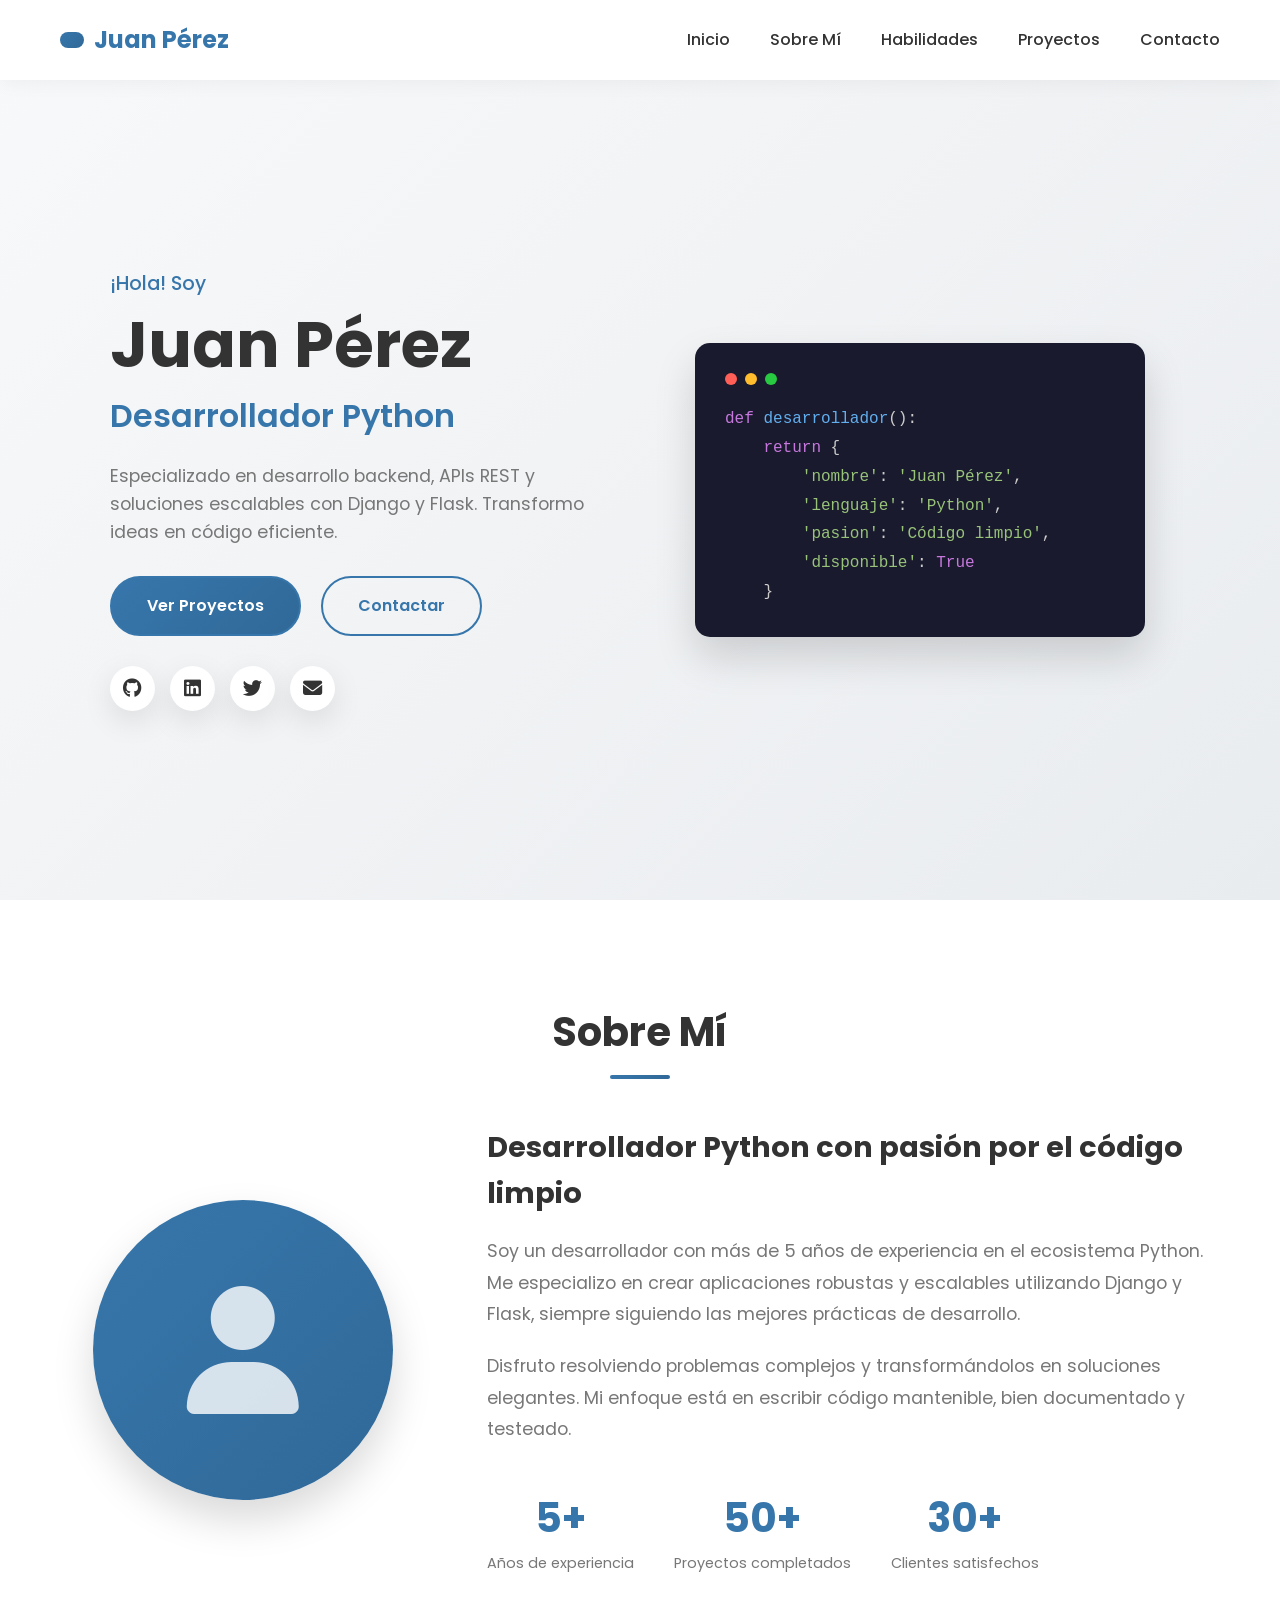
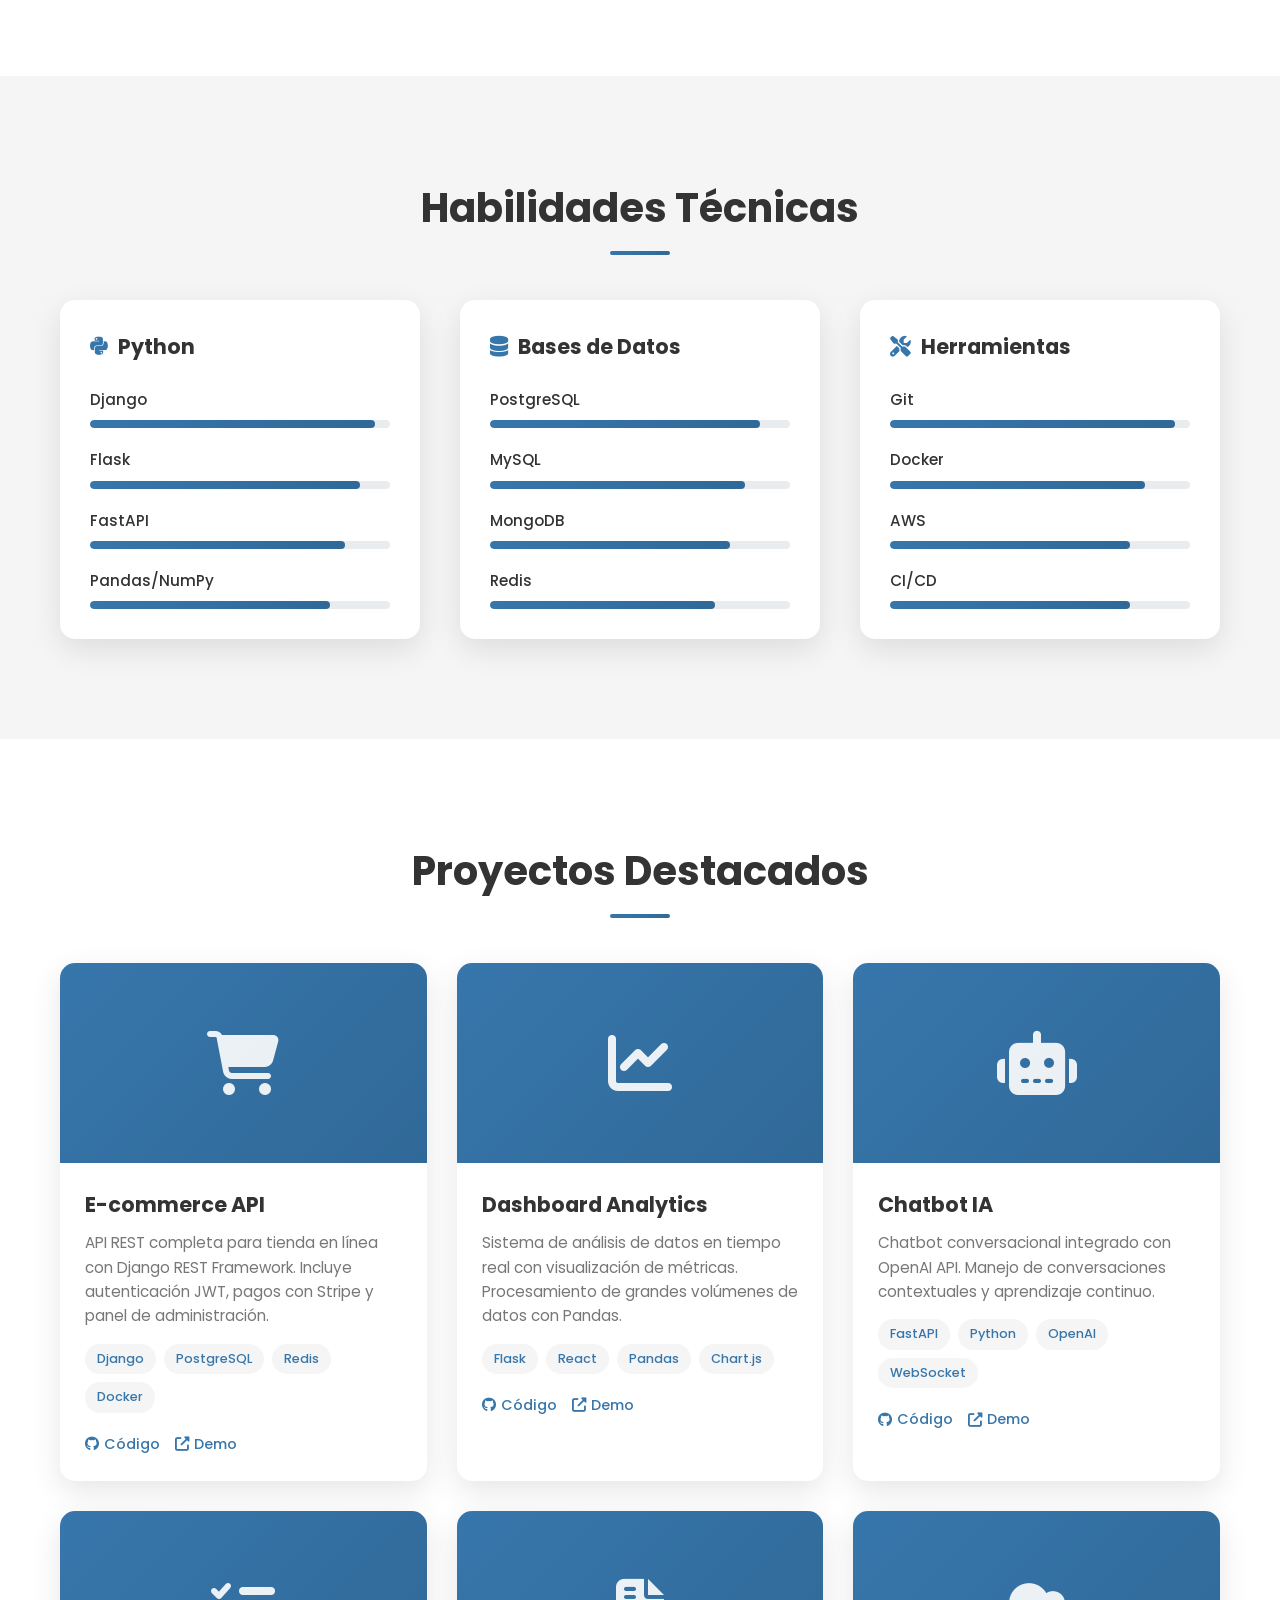
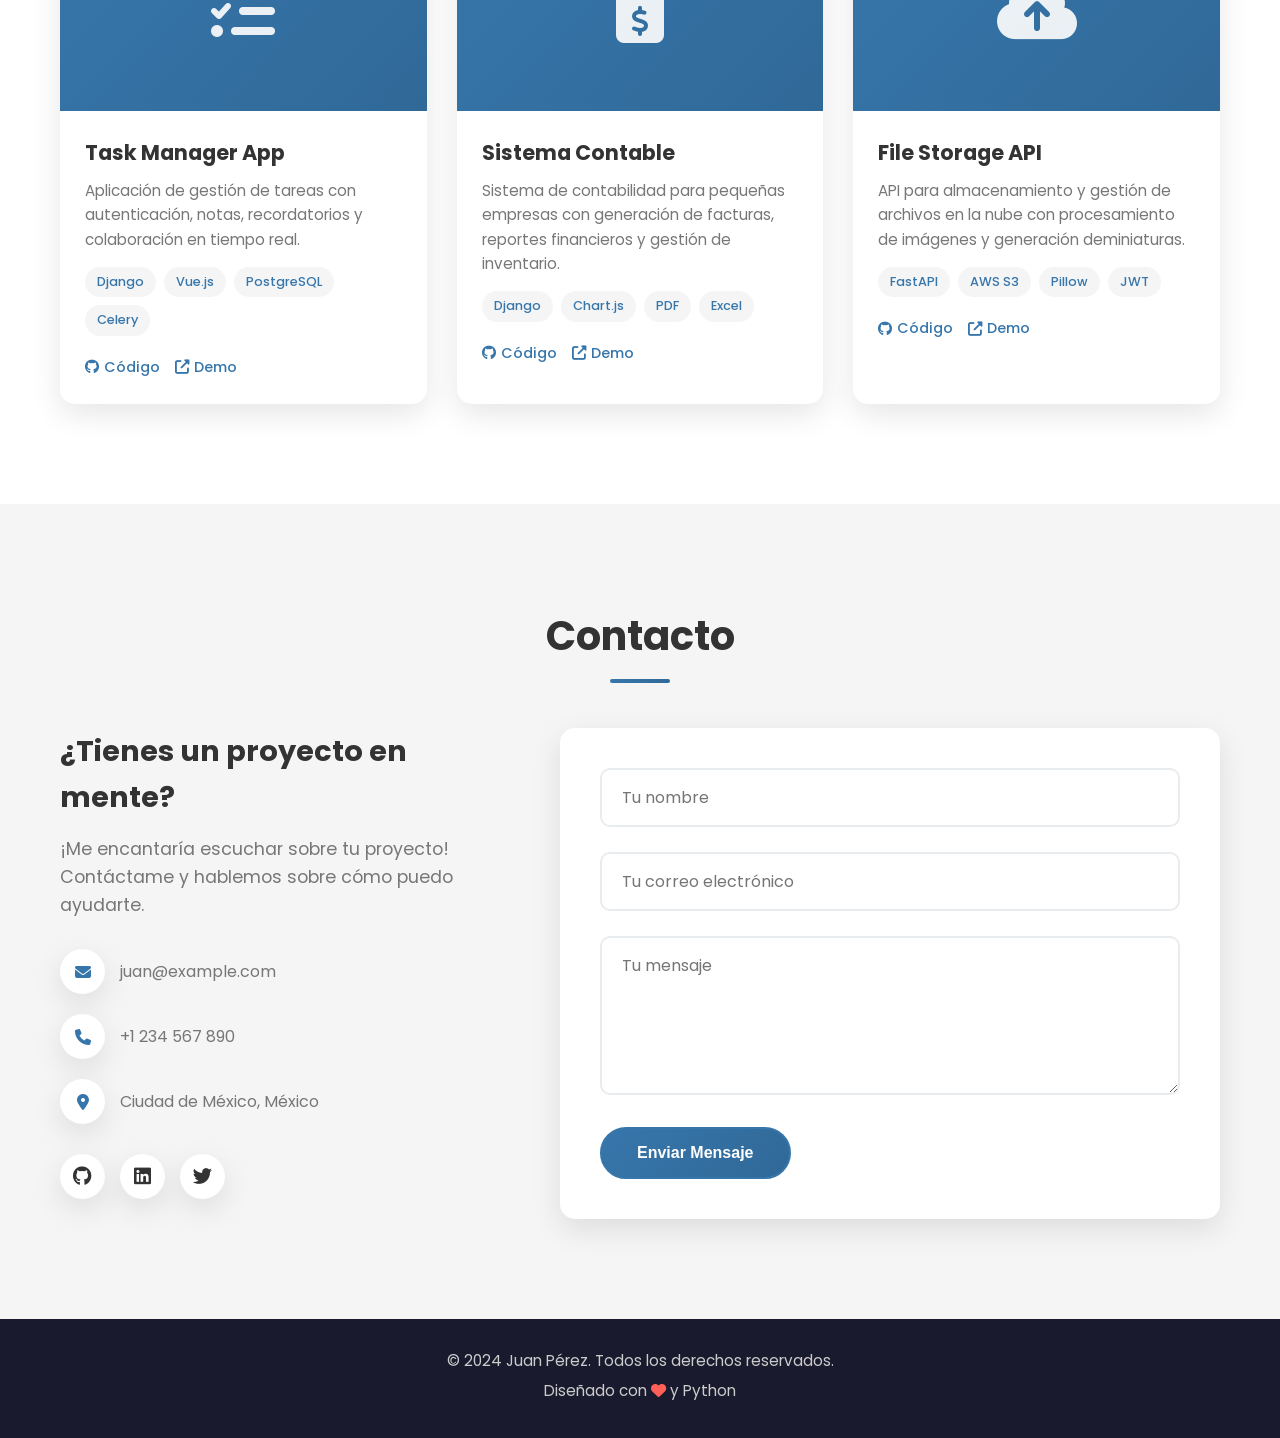
<file: sist_paquetes/index.html>
<!DOCTYPE html>
<html lang="es">
<head>
    <meta charset="UTF-8">
    <meta name="viewport" content="width=device-width, initial-scale=1.0">
    <title>Juan Pérez | Desarrollador Python</title>
    <link rel="stylesheet" href="styles.css">
    <link rel="preconnect" href="https://fonts.googleapis.com">
    <link rel="preconnect" href="https://fonts.gstatic.com" crossorigin>
    <link href="https://fonts.googleapis.com/css2?family=Poppins:wght@300;400;500;600;700&display=swap" rel="stylesheet">
    <link rel="stylesheet" href="https://cdnjs.cloudflare.com/ajax/libs/font-awesome/6.4.0/css/all.min.css">
</head>
<body>
    <!-- Navigation -->
    <nav class="navbar">
        <div class="container">
            <a href="#" class="logo">
                <span class="logo-icon"></></span>
                <span class="logo-text">Juan Pérez</span>
            </a>
            <ul class="nav-links">
                <li><a href="#inicio">Inicio</a></li>
                <li><a href="#sobre-mi">Sobre Mí</a></li>
                <li><a href="#habilidades">Habilidades</a></li>
                <li><a href="#proyectos">Proyectos</a></li>
                <li><a href="#contacto">Contacto</a></li>
            </ul>
            <div class="menu-toggle">
                <i class="fas fa-bars"></i>
            </div>
        </div>
    </nav>

    <!-- Hero Section -->
    <section id="inicio" class="hero">
        <div class="container">
            <div class="hero-content">
                <span class="hero-greeting">¡Hola! Soy</span>
                <h1 class="hero-name">Juan Pérez</h1>
                <h2 class="hero-title">Desarrollador Python</h2>
                <p class="hero-description">
                    Especializado en desarrollo backend, APIs REST y soluciones escalables 
                    con Django y Flask. Transformo ideas en código eficiente.
                </p>
                <div class="hero-buttons">
                    <a href="#proyectos" class="btn btn-primary">Ver Proyectos</a>
                    <a href="#contacto" class="btn btn-outline">Contactar</a>
                </div>
                <div class="hero-social">
                    <a href="https://github.com" target="_blank" class="social-link"><i class="fab fa-github"></i></a>
                    <a href="https://linkedin.com" target="_blank" class="social-link"><i class="fab fa-linkedin"></i></a>
                    <a href="https://twitter.com" target="_blank" class="social-link"><i class="fab fa-twitter"></i></a>
                    <a href="mailto:juan@example.com" class="social-link"><i class="fas fa-envelope"></i></a>
                </div>
            </div>
            <div class="hero-visual">
                <div class="code-block">
                    <div class="code-header">
                        <span class="code-dot red"></span>
                        <span class="code-dot yellow"></span>
                        <span class="code-dot green"></span>
                    </div>
                    <pre><code><span class="code-keyword">def</span> <span class="code-function">desarrollador</span>():
    <span class="code-keyword">return</span> {
        <span class="code-string">'nombre'</span>: <span class="code-string">'Juan Pérez'</span>,
        <span class="code-string">'lenguaje'</span>: <span class="code-string">'Python'</span>,
        <span class="code-string">'pasion'</span>: <span class="code-string">'Código limpio'</span>,
        <span class="code-string">'disponible'</span>: <span class="code-keyword">True</span>
    }</code></pre>
                </div>
            </div>
        </div>
    </section>

    <!-- About Section -->
    <section id="sobre-mi" class="about">
        <div class="container">
            <h2 class="section-title">Sobre Mí</h2>
            <div class="about-content">
                <div class="about-image">
                    <div class="image-placeholder">
                        <i class="fas fa-user"></i>
                    </div>
                </div>
                <div class="about-text">
                    <h3>Desarrollador Python con pasión por el código limpio</h3>
                    <p>
                        Soy un desarrollador con más de 5 años de experiencia en el ecosistema Python. 
                        Me especializo en crear aplicaciones robustas y escalables utilizando Django y Flask, 
                        siempre siguiendo las mejores prácticas de desarrollo.
                    </p>
                    <p>
                        Disfruto resolviendo problemas complejos y transformándolos en soluciones elegantes. 
                        Mi enfoque está en escribir código mantenible, bien documentado y testeado.
                    </p>
                    <div class="about-stats">
                        <div class="stat-item">
                            <span class="stat-number">5+</span>
                            <span class="stat-label">Años de experiencia</span>
                        </div>
                        <div class="stat-item">
                            <span class="stat-number">50+</span>
                            <span class="stat-label">Proyectos completados</span>
                        </div>
                        <div class="stat-item">
                            <span class="stat-number">30+</span>
                            <span class="stat-label">Clientes satisfechos</span>
                        </div>
                    </div>
                </div>
            </div>
        </div>
    </section>

    <!-- Skills Section -->
    <section id="habilidades" class="skills">
        <div class="container">
            <h2 class="section-title">Habilidades Técnicas</h2>
            <div class="skills-grid">
                <div class="skill-category">
                    <h3><i class="fab fa-python"></i> Python</h3>
                    <div class="skill-items">
                        <div class="skill-item">
                            <span class="skill-name">Django</span>
                            <div class="skill-bar"><div class="skill-progress" data-width="95%"></div></div>
                        </div>
                        <div class="skill-item">
                            <span class="skill-name">Flask</span>
                            <div class="skill-bar"><div class="skill-progress" data-width="90%"></div></div>
                        </div>
                        <div class="skill-item">
                            <span class="skill-name">FastAPI</span>
                            <div class="skill-bar"><div class="skill-progress" data-width="85%"></div></div>
                        </div>
                        <div class="skill-item">
                            <span class="skill-name">Pandas/NumPy</span>
                            <div class="skill-bar"><div class="skill-progress" data-width="80%"></div></div>
                        </div>
                    </div>
                </div>
                <div class="skill-category">
                    <h3><i class="fas fa-database"></i> Bases de Datos</h3>
                    <div class="skill-items">
                        <div class="skill-item">
                            <span class="skill-name">PostgreSQL</span>
                            <div class="skill-bar"><div class="skill-progress" data-width="90%"></div></div>
                        </div>
                        <div class="skill-item">
                            <span class="skill-name">MySQL</span>
                            <div class="skill-bar"><div class="skill-progress" data-width="85%"></div></div>
                        </div>
                        <div class="skill-item">
                            <span class="skill-name">MongoDB</span>
                            <div class="skill-bar"><div class="skill-progress" data-width="80%"></div></div>
                        </div>
                        <div class="skill-item">
                            <span class="skill-name">Redis</span>
                            <div class="skill-bar"><div class="skill-progress" data-width="75%"></div></div>
                        </div>
                    </div>
                </div>
                <div class="skill-category">
                    <h3><i class="fas fa-tools"></i> Herramientas</h3>
                    <div class="skill-items">
                        <div class="skill-item">
                            <span class="skill-name">Git</span>
                            <div class="skill-bar"><div class="skill-progress" data-width="95%"></div></div>
                        </div>
                        <div class="skill-item">
                            <span class="skill-name">Docker</span>
                            <div class="skill-bar"><div class="skill-progress" data-width="85%"></div></div>
                        </div>
                        <div class="skill-item">
                            <span class="skill-name">AWS</span>
                            <div class="skill-bar"><div class="skill-progress" data-width="80%"></div></div>
                        </div>
                        <div class="skill-item">
                            <span class="skill-name">CI/CD</span>
                            <div class="skill-bar"><div class="skill-progress" data-width="80%"></div></div>
                        </div>
                    </div>
                </div>
            </div>
        </div>
    </section>

    <!-- Projects Section -->
    <section id="proyectos" class="projects">
        <div class="container">
            <h2 class="section-title">Proyectos Destacados</h2>
            <div class="projects-grid">
                <div class="project-card">
                    <div class="project-image">
                        <i class="fas fa-shopping-cart"></i>
                    </div>
                    <div class="project-content">
                        <h3>E-commerce API</h3>
                        <p>API REST completa para tienda en línea con Django REST Framework. Incluye autenticación JWT, pagos con Stripe y panel de administración.</p>
                        <div class="project-tech">
                            <span>Django</span>
                            <span>PostgreSQL</span>
                            <span>Redis</span>
                            <span>Docker</span>
                        </div>
                        <div class="project-links">
                            <a href="#" class="project-link"><i class="fab fa-github"></i> Código</a>
                            <a href="#" class="project-link"><i class="fas fa-external-link-alt"></i> Demo</a>
                        </div>
                    </div>
                </div>
                <div class="project-card">
                    <div class="project-image">
                        <i class="fas fa-chart-line"></i>
                    </div>
                    <div class="project-content">
                        <h3>Dashboard Analytics</h3>
                        <p>Sistema de análisis de datos en tiempo real con visualización de métricas. Procesamiento de grandes volúmenes de datos con Pandas.</p>
                        <div class="project-tech">
                            <span>Flask</span>
                            <span>React</span>
                            <span>Pandas</span>
                            <span>Chart.js</span>
                        </div>
                        <div class="project-links">
                            <a href="#" class="project-link"><i class="fab fa-github"></i> Código</a>
                            <a href="#" class="project-link"><i class="fas fa-external-link-alt"></i> Demo</a>
                        </div>
                    </div>
                </div>
                <div class="project-card">
                    <div class="project-image">
                        <i class="fas fa-robot"></i>
                    </div>
                    <div class="project-content">
                        <h3>Chatbot IA</h3>
                        <p>Chatbot conversacional integrado con OpenAI API. Manejo de conversaciones contextuales y aprendizaje continuo.</p>
                        <div class="project-tech">
                            <span>FastAPI</span>
                            <span>Python</span>
                            <span>OpenAI</span>
                            <span>WebSocket</span>
                        </div>
                        <div class="project-links">
                            <a href="#" class="project-link"><i class="fab fa-github"></i> Código</a>
                            <a href="#" class="project-link"><i class="fas fa-external-link-alt"></i> Demo</a>
                        </div>
                    </div>
                </div>
                <div class="project-card">
                    <div class="project-image">
                        <i class="fas fa-tasks"></i>
                    </div>
                    <div class="project-content">
                        <h3>Task Manager App</h3>
                        <p>Aplicación de gestión de tareas con autenticación, notas, recordatorios y colaboración en tiempo real.</p>
                        <div class="project-tech">
                            <span>Django</span>
                            <span>Vue.js</span>
                            <span>PostgreSQL</span>
                            <span>Celery</span>
                        </div>
                        <div class="project-links">
                            <a href="#" class="project-link"><i class="fab fa-github"></i> Código</a>
                            <a href="#" class="project-link"><i class="fas fa-external-link-alt"></i> Demo</a>
                        </div>
                    </div>
                </div>
                <div class="project-card">
                    <div class="project-image">
                        <i class="fas fa-file-invoice-dollar"></i>
                    </div>
                    <div class="project-content">
                        <h3>Sistema Contable</h3>
                        <p>Sistema de contabilidad para pequeñas empresas con generación de facturas, reportes financieros y gestión de inventario.</p>
                        <div class="project-tech">
                            <span>Django</span>
                            <span>Chart.js</span>
                            <span>PDF</span>
                            <span>Excel</span>
                        </div>
                        <div class="project-links">
                            <a href="#" class="project-link"><i class="fab fa-github"></i> Código</a>
                            <a href="#" class="project-link"><i class="fas fa-external-link-alt"></i> Demo</a>
                        </div>
                    </div>
                </div>
                <div class="project-card">
                    <div class="project-image">
                        <i class="fas fa-cloud-upload-alt"></i>
                    </div>
                    <div class="project-content">
                        <h3>File Storage API</h3>
                        <p>API para almacenamiento y gestión de archivos en la nube con procesamiento de imágenes y generación deminiaturas.</p>
                        <div class="project-tech">
                            <span>FastAPI</span>
                            <span>AWS S3</span>
                            <span>Pillow</span>
                            <span>JWT</span>
                        </div>
                        <div class="project-links">
                            <a href="#" class="project-link"><i class="fab fa-github"></i> Código</a>
                            <a href="#" class="project-link"><i class="fas fa-external-link-alt"></i> Demo</a>
                        </div>
                    </div>
                </div>
            </div>
        </div>
    </section>

    <!-- Contact Section -->
    <section id="contacto" class="contact">
        <div class="container">
            <h2 class="section-title">Contacto</h2>
            <div class="contact-content">
                <div class="contact-info">
                    <h3>¿Tienes un proyecto en mente?</h3>
                    <p>¡Me encantaría escuchar sobre tu proyecto! Contáctame y hablemos sobre cómo puedo ayudarte.</p>
                    <div class="contact-details">
                        <div class="contact-item">
                            <i class="fas fa-envelope"></i>
                            <span>juan@example.com</span>
                        </div>
                        <div class="contact-item">
                            <i class="fas fa-phone"></i>
                            <span>+1 234 567 890</span>
                        </div>
                        <div class="contact-item">
                            <i class="fas fa-map-marker-alt"></i>
                            <span>Ciudad de México, México</span>
                        </div>
                    </div>
                    <div class="contact-social">
                        <a href="https://github.com" target="_blank" class="social-link"><i class="fab fa-github"></i></a>
                        <a href="https://linkedin.com" target="_blank" class="social-link"><i class="fab fa-linkedin"></i></a>
                        <a href="https://twitter.com" target="_blank" class="social-link"><i class="fab fa-twitter"></i></a>
                    </div>
                </div>
                <form class="contact-form" id="contactForm">
                    <div class="form-group">
                        <input type="text" name="name" placeholder="Tu nombre" required>
                    </div>
                    <div class="form-group">
                        <input type="email" name="email" placeholder="Tu correo electrónico" required>
                    </div>
                    <div class="form-group">
                        <textarea name="message" placeholder="Tu mensaje" rows="5" required></textarea>
                    </div>
                    <button type="submit" class="btn btn-primary">Enviar Mensaje</button>
                </form>
            </div>
        </div>
    </section>

    <!-- Footer -->
    <footer class="footer">
        <div class="container">
            <div class="footer-content">
                <p>&copy; 2024 Juan Pérez. Todos los derechos reservados.</p>
                <p>Diseñado con <i class="fas fa-heart"></i> y Python</p>
            </div>
        </div>
    </footer>

    <script src="script.js"></script>
</body>
</html>
</file>
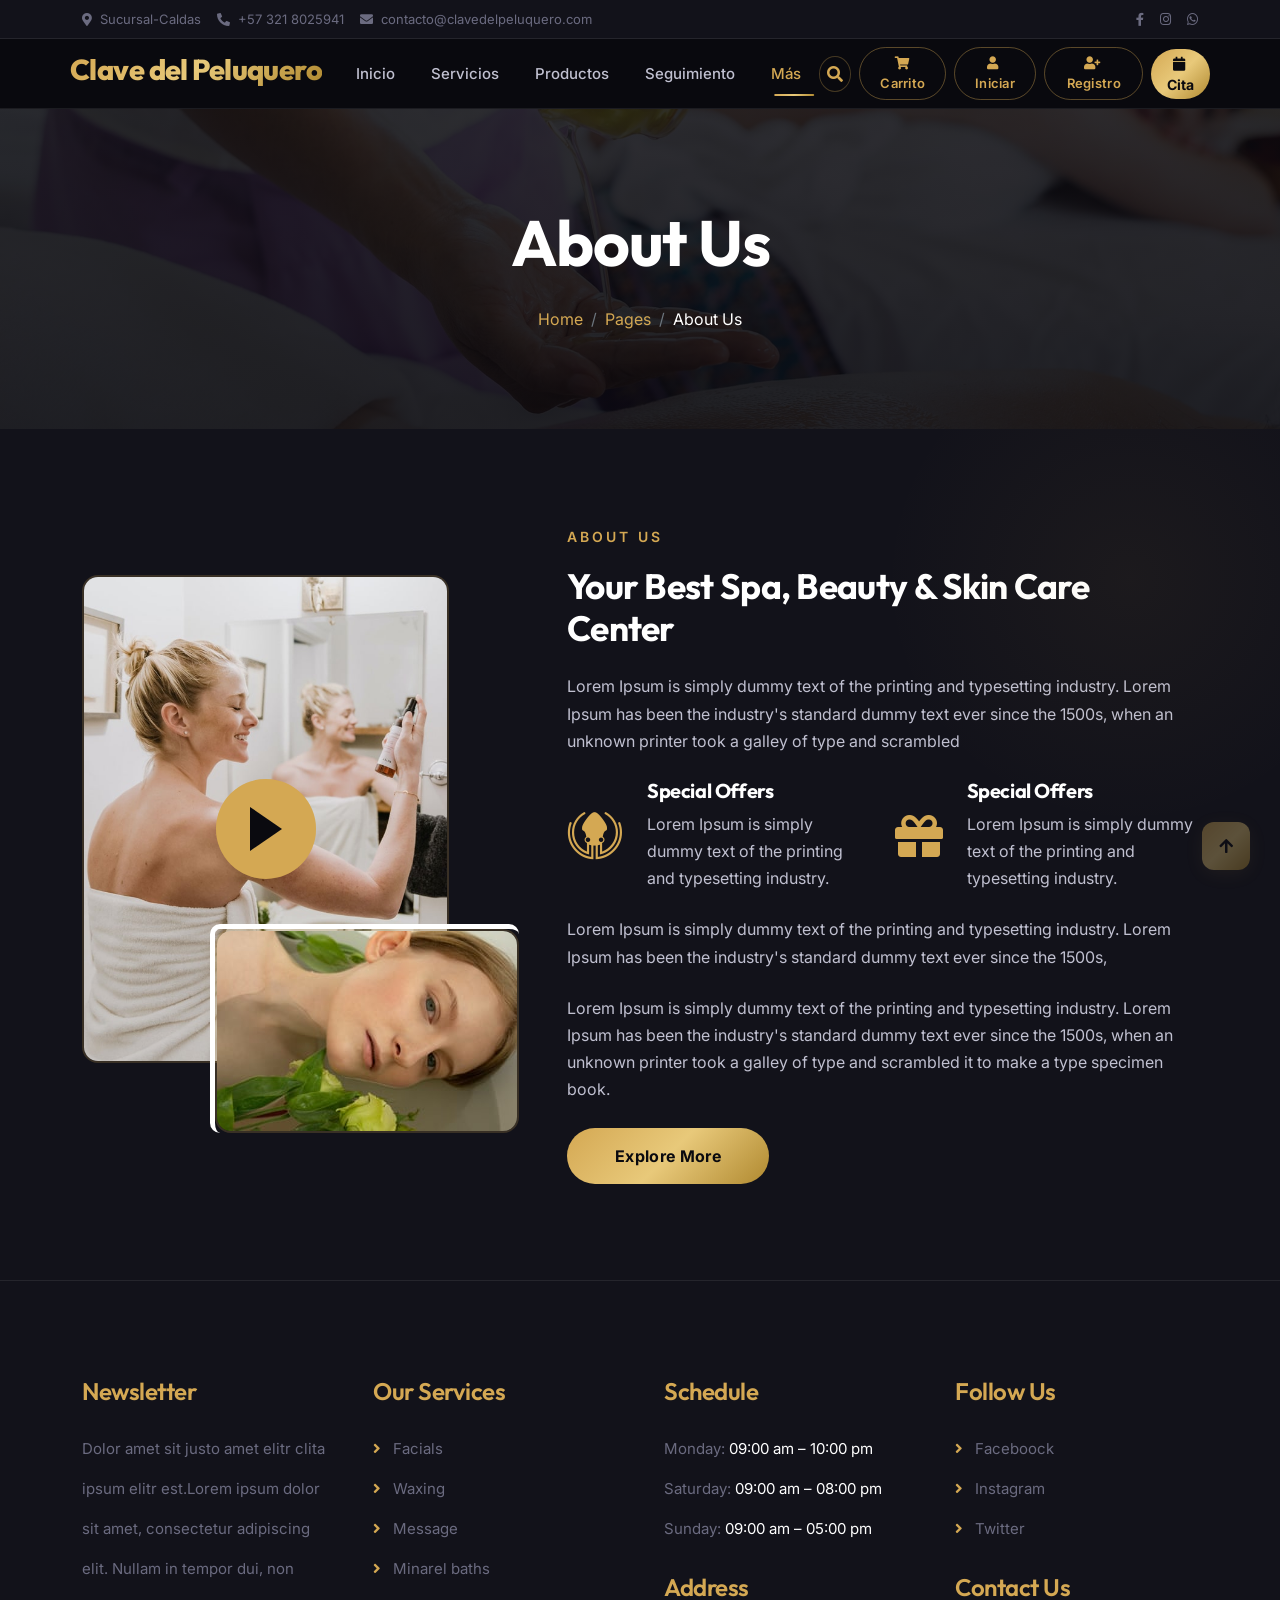
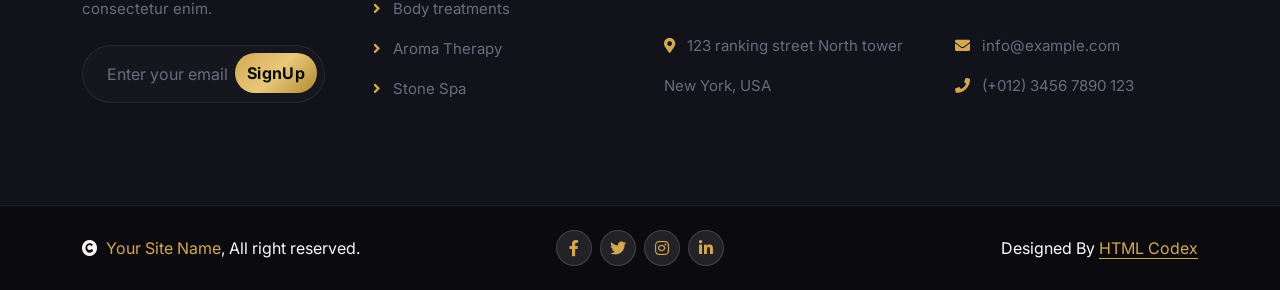
<file: about.html>
<!DOCTYPE html>
<html lang="en">

    <head>
        <meta charset="utf-8">
        <title>Nosotros - Clave del Peluquero Exitoso</title>
        <meta content="width=device-width, initial-scale=1.0" name="viewport">
        <meta content="peluquería Caldas, sobre nosotros, belleza profesional" name="keywords">
        <meta content="Conoce la historia y misión de Clave del Peluquero Exitoso." name="description">

        <!-- REDISEÑO 2026: Google Web Fonts modernos -->
        <link rel="preconnect" href="https://fonts.googleapis.com">
        <link rel="preconnect" href="https://fonts.gstatic.com" crossorigin>
        <link href="https://fonts.googleapis.com/css2?family=Outfit:wght@300;400;500;600;700;800;900&family=Inter:wght@300;400;500;600;700&display=swap" rel="stylesheet">

        <!-- Icon Font Stylesheet -->
        <link rel="stylesheet" href="https://use.fontawesome.com/releases/v5.15.4/css/all.css"/>
        <link href="https://cdn.jsdelivr.net/npm/bootstrap-icons@1.4.1/font/bootstrap-icons.css" rel="stylesheet">

        <!-- Libraries Stylesheet -->
        <link href="lib/animate/animate.min.css" rel="stylesheet">
        <link href="lib/lightbox/css/lightbox.min.css" rel="stylesheet">
        <link href="lib/owlcarousel/assets/owl.carousel.min.css" rel="stylesheet">

        <!-- Customized Bootstrap Stylesheet -->
        <link href="css/bootstrap.min.css" rel="stylesheet">

        <!-- Template Stylesheet (original) -->
        <link href="css/style.css" rel="stylesheet">

        <!-- REDISEÑO 2026: Sistema de diseño premium oscuro -->
        <link href="css/modern.css" rel="stylesheet">

        <!-- Chatbot CSS -->
        <link href="css/chatbot.css" rel="stylesheet">
    </head>

    <body>

        <!-- REDISEÑO 2026: Spinner con fondo oscuro -->
        <div id="spinner" class="show w-100 vh-100 position-fixed translate-middle top-50 start-50 d-flex align-items-center justify-content-center">
            <div class="spinner-grow text-primary" role="status"></div>
        </div>
        <!-- Spinner End -->


        <!-- Topbar Start -->
        <div class="container-fluid bg-primary text-white d-none d-lg-flex">
            <div class="container py-2">
                <div class="d-flex justify-content-between">
                    <div class="d-flex">
                        <a class="text-white me-3" href="#"><i class="fas fa-map-marker-alt me-2"></i>Sucursal-Caldas</a>
                        <a class="text-white me-3" href="#"><i class="fas fa-phone-alt me-2"></i>+57 321 8025941</a>
                        <a class="text-white" href="#"><i class="fas fa-envelope me-2"></i>contacto@clavedelpeluquero.com</a>
                    </div>
                    <div class="d-flex">
                        <a class="text-white me-3" href="https://www.facebook.com/share/1B2QGsxRqq/"><i class="fab fa-facebook-f"></i></a>
                        <a class="text-white me-3" href="https://www.instagram.com/la_clave_del_peluquero_exitoso?igsh=MWJhcGdld2V5Yzg2dQ=="><i class="fab fa-instagram"></i></a>
                        <a class="text-white" href="https://wa.me/3218025941"><i class="fab fa-whatsapp"></i></a>
                    </div>
                </div>
            </div>
        </div>
        <!-- Topbar End -->
    
        <!-- Navbar Start -->
        <div class="container-fluid sticky-top px-0">
            <div class="container-fluid bg-light">
                <div class="container px-0">
                    <nav class="navbar navbar-light navbar-expand-lg">
                        <a href="index.html" class="navbar-brand">
                            <h1 class="text-primary display-5">Clave del Peluquero</h1>
                        </a>
                        <button class="navbar-toggler py-2 px-3" type="button" data-bs-toggle="collapse" data-bs-target="#navbarCollapse">
                            <span class="fa fa-bars text-primary"></span>
                        </button>
                        <div class="collapse navbar-collapse bg-light" id="navbarCollapse">
                            <div class="navbar-nav mx-auto">
                                <a href="index.html" class="nav-item nav-link">Inicio</a>
                                <a href="service.html" class="nav-item nav-link">Servicios</a>
                                <a href="price.html" class="nav-item nav-link">Productos</a>
                                <a href="domi.html" class="nav-item nav-link">Seguimiento</a>
                                <div class="nav-item dropdown">
                                    <a href="#" class="nav-link dropdown-toggle active" data-bs-toggle="dropdown">Más</a>
                                    <div class="dropdown-menu m-0 bg-secondary rounded-0">
                                        <a href="team.html" class="dropdown-item">Nosotros</a>
                                        <a href="../../chatbot/Stylebot.html" class="dropdown-item">Asistente Virtual</a>
                                        <a href="testimonial.html" class="dropdown-item">Blog</a>
                                        <a href="../../config.cuenta/indexconfig.html" class="dropdown-item">Configuración</a>
                                    </div>
                                </div>
                            </div>
                            <div class="d-flex align-items-center">
        <button class="btn-search btn btn-primary btn-primary-outline-0 rounded-circle btn-sm-square me-2" data-bs-toggle="modal" data-bs-target="#searchModal">
            <i class="fas fa-search"></i>
        </button>
        <!-- Nuevo botón de carrito -->
        <a href="https://clavedelpeluquero.venndelo.com/" class="btn btn-outline-primary btn-sm me-2" target="_blank">
            <i class="fas fa-shopping-cart"></i> Carrito
        </a>
        <!-- REDISEÑO 2026: Links de sesión apuntan al sistema PHP de login -->
        <a href="login.php" class="btn btn-outline-primary btn-sm me-2">
            <i class="fas fa-user me-1"></i> Iniciar
        </a>
        <a href="login.php" class="btn btn-outline-primary btn-sm me-2">
            <i class="fas fa-user-plus me-1"></i> Registro
        </a>
        <a href="appointment.html" class="btn btn-primary btn-primary-outline-0 btn-sm">
            <i class="fas fa-calendar me-1"></i> Cita
        </a>
    </div>
                        </div>
                    </nav>
                </div>
            </div>
        </div>
        <!-- Navbar End -->


        <!-- Modal Search Start -->
        <div class="modal fade" id="searchModal" tabindex="-1" aria-labelledby="exampleModalLabel" aria-hidden="true">
            <div class="modal-dialog modal-fullscreen">
                <div class="modal-content rounded-0">
                    <div class="modal-header">
                        <h5 class="modal-title" id="exampleModalLabel">Search by keyword</h5>
                        <button type="button" class="btn-close" data-bs-dismiss="modal" aria-label="Close"></button>
                    </div>
                    <div class="modal-body d-flex align-items-center">
                        <div class="input-group w-75 mx-auto d-flex">
                            <input type="search" class="form-control p-3" placeholder="keywords" aria-describedby="search-icon-1">
                            <span id="search-icon-1" class="input-group-text p-3"><i class="fa fa-search"></i></span>
                        </div>
                    </div>
                </div>
            </div>
        </div>
        <!-- Modal Search End -->



        <!-- Header Start -->
        <div class="container-fluid bg-breadcrumb py-5">
            <div class="container text-center py-5">
                <h3 class="text-white display-3 mb-4">About Us</h1>
                <ol class="breadcrumb justify-content-center mb-0">
                    <li class="breadcrumb-item"><a href="index.html">Home</a></li>
                    <li class="breadcrumb-item"><a href="#">Pages</a></li>
                    <li class="breadcrumb-item active text-white">About Us</li>
                </ol>    
            </div>
        </div>
        <!-- Header End -->

        
        <!-- About Start -->
        <div class="container-fluid about py-5">
            <div class="container py-5">
                <div class="row g-5 align-items-center">
                    <div class="col-lg-5">
                        <div class="video">
                            <img src="img/about-1.jpg" class="img-fluid rounded" alt="">
                            <div class="position-absolute rounded border-5 border-top border-start border-white" style="bottom: 0; right: 0;;">
                                <img src="img/about-2.jpg" class="img-fluid rounded" alt="">
                            </div>
                            <button type="button" class="btn btn-play" data-bs-toggle="modal" data-src="https://www.youtube.com/embed/DWRcNpR6Kdc" data-bs-target="#videoModal">
                                <span></span>
                            </button>
                        </div>
                    </div>
                    <div class="col-lg-7">
                        <div>
                            <p class="fs-4 text-uppercase text-primary">About Us</p>
                            <h1 class="display-4 mb-4">Your Best Spa, Beauty & Skin Care Center</h1>
                            <p class="mb-4">Lorem Ipsum is simply dummy text of the printing and typesetting industry. Lorem Ipsum has been the industry's standard dummy text ever since the 1500s, when an unknown printer took a galley of type and scrambled
                            </p>
                            <div class="row g-4">
                                <div class="col-md-6">
                                    <div class="d-flex align-items-center">
                                        <i class="fab fa-gitkraken fa-3x text-primary"></i>
                                        <div class="ms-4">
                                            <h5 class="mb-2">Special Offers</h5>
                                            <p class="mb-0">Lorem Ipsum is simply dummy text of the printing and typesetting industry.</p>
                                        </div>
                                    </div>
                                </div>
                                <div class="col-md-6">
                                    <div class="d-flex align-items-center">
                                        <i class="fas fa-gift fa-3x text-primary"></i>
                                        <div class="ms-4">
                                            <h5 class="mb-2">Special Offers</h5>
                                            <p class="mb-0">Lorem Ipsum is simply dummy text of the printing and typesetting industry.</p>
                                        </div>
                                    </div>
                                </div>
                            </div>
                            <p class="my-4">Lorem Ipsum is simply dummy text of the printing and typesetting industry. Lorem Ipsum has been the industry's standard dummy text ever since the 1500s,
                            </p>
                            <p class="mb-4">Lorem Ipsum is simply dummy text of the printing and typesetting industry. Lorem Ipsum has been the industry's standard dummy text ever since the 1500s, when an unknown printer took a galley of type and scrambled it to make a type specimen book.
                            </p>
                        </div>
                        <a href="#" class="btn btn-primary btn-primary-outline-0 rounded-pill py-3 px-5">Explore More</a>
                    </div> 
                </div>
            </div>
        </div>
        <!-- Modal Video -->
        <div class="modal fade" id="videoModal" tabindex="-1" aria-labelledby="exampleModalLabel" aria-hidden="true">
            <div class="modal-dialog">
                <div class="modal-content rounded-0">
                    <div class="modal-header">
                        <h5 class="modal-title" id="exampleModalLabel">Youtube Video</h5>
                        <button type="button" class="btn-close" data-bs-dismiss="modal" aria-label="Close"></button>
                    </div>
                    <div class="modal-body">
                        <!-- 16:9 aspect ratio -->
                        <div class="ratio ratio-16x9">
                            <iframe class="embed-responsive-item" src="" id="video" allowfullscreen allowscriptaccess="always"
                                allow="autoplay"></iframe>
                        </div>
                    </div>
                </div>
            </div>
        </div>
        <!-- About End -->



        <!-- Footer Start -->
        <div class="container-fluid footer py-5">
            <div class="container py-5">
                <div class="row g-5">
                    <div class="col-md-6 col-lg-6 col-xl-3">
                        <div class="footer-item">
                            <h4 class="mb-4 text-white">Newsletter</h4>
                            <p class="text-white">Dolor amet sit justo amet elitr clita ipsum elitr est.Lorem ipsum dolor sit amet, consectetur adipiscing elit. Nullam in tempor dui, non consectetur enim.</p>
                            <div class="position-relative mx-auto rounded-pill">
                                <input class="form-control rounded-pill border-0 w-100 py-3 ps-4 pe-5" type="text" placeholder="Enter your email">
                                <button type="button" class="btn btn-primary btn-primary-outline-0 rounded-pill position-absolute top-0 end-0 py-2 mt-2 me-2">SignUp</button>
                            </div>
                        </div>
                    </div>
                    <div class="col-md-6 col-lg-6 col-xl-3">
                        <div class="footer-item d-flex flex-column">
                            <h4 class="mb-4 text-white">Our Services</h4>
                            <a href=""><i class="fas fa-angle-right me-2"></i> Facials</a>
                            <a href=""><i class="fas fa-angle-right me-2"></i> Waxing</a>
                            <a href=""><i class="fas fa-angle-right me-2"></i> Message</a>
                            <a href=""><i class="fas fa-angle-right me-2"></i> Minarel baths</a>
                            <a href=""><i class="fas fa-angle-right me-2"></i> Body treatments</a>
                            <a href=""><i class="fas fa-angle-right me-2"></i> Aroma Therapy</a>
                            <a href=""><i class="fas fa-angle-right me-2"></i> Stone Spa</a>
                        </div>
                    </div>
                    <div class="col-md-6 col-lg-6 col-xl-3">
                        <div class="footer-item d-flex flex-column">
                            <h4 class="mb-4 text-white">Schedule</h4>
                            <p class="text-muted mb-0">Monday: <span class="text-white"> 09:00 am – 10:00 pm</span></p>
                            <p class="text-muted mb-0">Saturday: <span class="text-white"> 09:00 am – 08:00 pm</span></p>
                            <p class="text-muted mb-0">Sunday: <span class="text-white"> 09:00 am – 05:00 pm</span></p>
                            <h4 class="my-4 text-white">Address</h4>
                            <p class="mb-0"><i class="fas fa-map-marker-alt text-secondary me-2"></i> 123 ranking street North tower New York, USA</p>
                        </div>
                    </div>
                    <div class="col-md-6 col-lg-6 col-xl-3">
                        <div class="footer-item d-flex flex-column">
                            <h4 class="mb-4 text-white">Follow Us</h4>
                            <a href=""><i class="fas fa-angle-right me-2"></i> Faceboock</a>
                            <a href=""><i class="fas fa-angle-right me-2"></i> Instagram</a>
                            <a href=""><i class="fas fa-angle-right me-2"></i> Twitter</a>
                            <h4 class="my-4 text-white">Contact Us</h4>
                            <p class="mb-0"><i class="fas fa-envelope text-secondary me-2"></i> info@example.com</p>
                            <p class="mb-0"><i class="fas fa-phone text-secondary me-2"></i> (+012) 3456 7890 123</p>
                        </div>
                    </div>
                </div>
            </div>
        </div>
        <!-- Footer End -->



        <!-- Copyright Start -->
        <div class="container-fluid copyright py-4">
            <div class="container">
                <div class="row g-4 align-items-center">
                    <div class="col-md-4 text-center text-md-start mb-md-0">
                        <span class="text-light"><a href="#"><i class="fas fa-copyright text-light me-2"></i>Your Site Name</a>, All right reserved.</span>
                    </div>
                    <div class="col-md-4">
                        <div class="d-flex justify-content-center">
                            <a href="" class="btn btn-light btn-light-outline-0 btn-sm-square rounded-circle me-2"><i class="fab fa-facebook-f"></i></a>
                            <a href="" class="btn btn-light btn-light-outline-0 btn-sm-square rounded-circle me-2"><i class="fab fa-twitter"></i></a>
                            <a href="" class="btn btn-light btn-light-outline-0 btn-sm-square rounded-circle me-2"><i class="fab fa-instagram"></i></a>
                            <a href="" class="btn btn-light btn-light-outline-0 btn-sm-square rounded-circle me-0"><i class="fab fa-linkedin-in"></i></a>
                        </div>
                    </div>
                    <div class="col-md-4 text-center text-md-end text-white">
                        <!--/*** This template is free as long as you keep the below author’s credit link/attribution link/backlink. ***/-->
                        <!--/*** If you'd like to use the template without the below author’s credit link/attribution link/backlink, ***/-->
                        <!--/*** you can purchase the Credit Removal License from "https://htmlcodex.com/credit-removal". ***/-->
                        Designed By <a class="border-bottom" href="https://htmlcodex.com">HTML Codex</a>
                    </div>
                </div>
            </div>
        </div>
        <!-- Copyright End -->



        <!-- Back to Top -->
        <a href="#" class="btn btn-primary btn-primary-outline-0 btn-md-square rounded-circle back-to-top"><i class="fa fa-arrow-up"></i></a>   

        
    <!-- JavaScript Libraries -->
    <script src="https://ajax.googleapis.com/ajax/libs/jquery/3.6.4/jquery.min.js"></script>
    <script src="https://cdn.jsdelivr.net/npm/bootstrap@5.0.0/dist/js/bootstrap.bundle.min.js"></script>
    <script src="lib/wow/wow.min.js"></script>
    <script src="lib/easing/easing.min.js"></script>
    <script src="lib/waypoints/waypoints.min.js"></script>
    <script src="lib/counterup/counterup.min.js"></script>
    <script src="lib/lightbox/js/lightbox.min.js"></script>
    <script src="lib/owlcarousel/owl.carousel.min.js"></script>

    <!-- Template Javascript -->
    <script src="js/main.js"></script>
    </body>

</html>
</file>
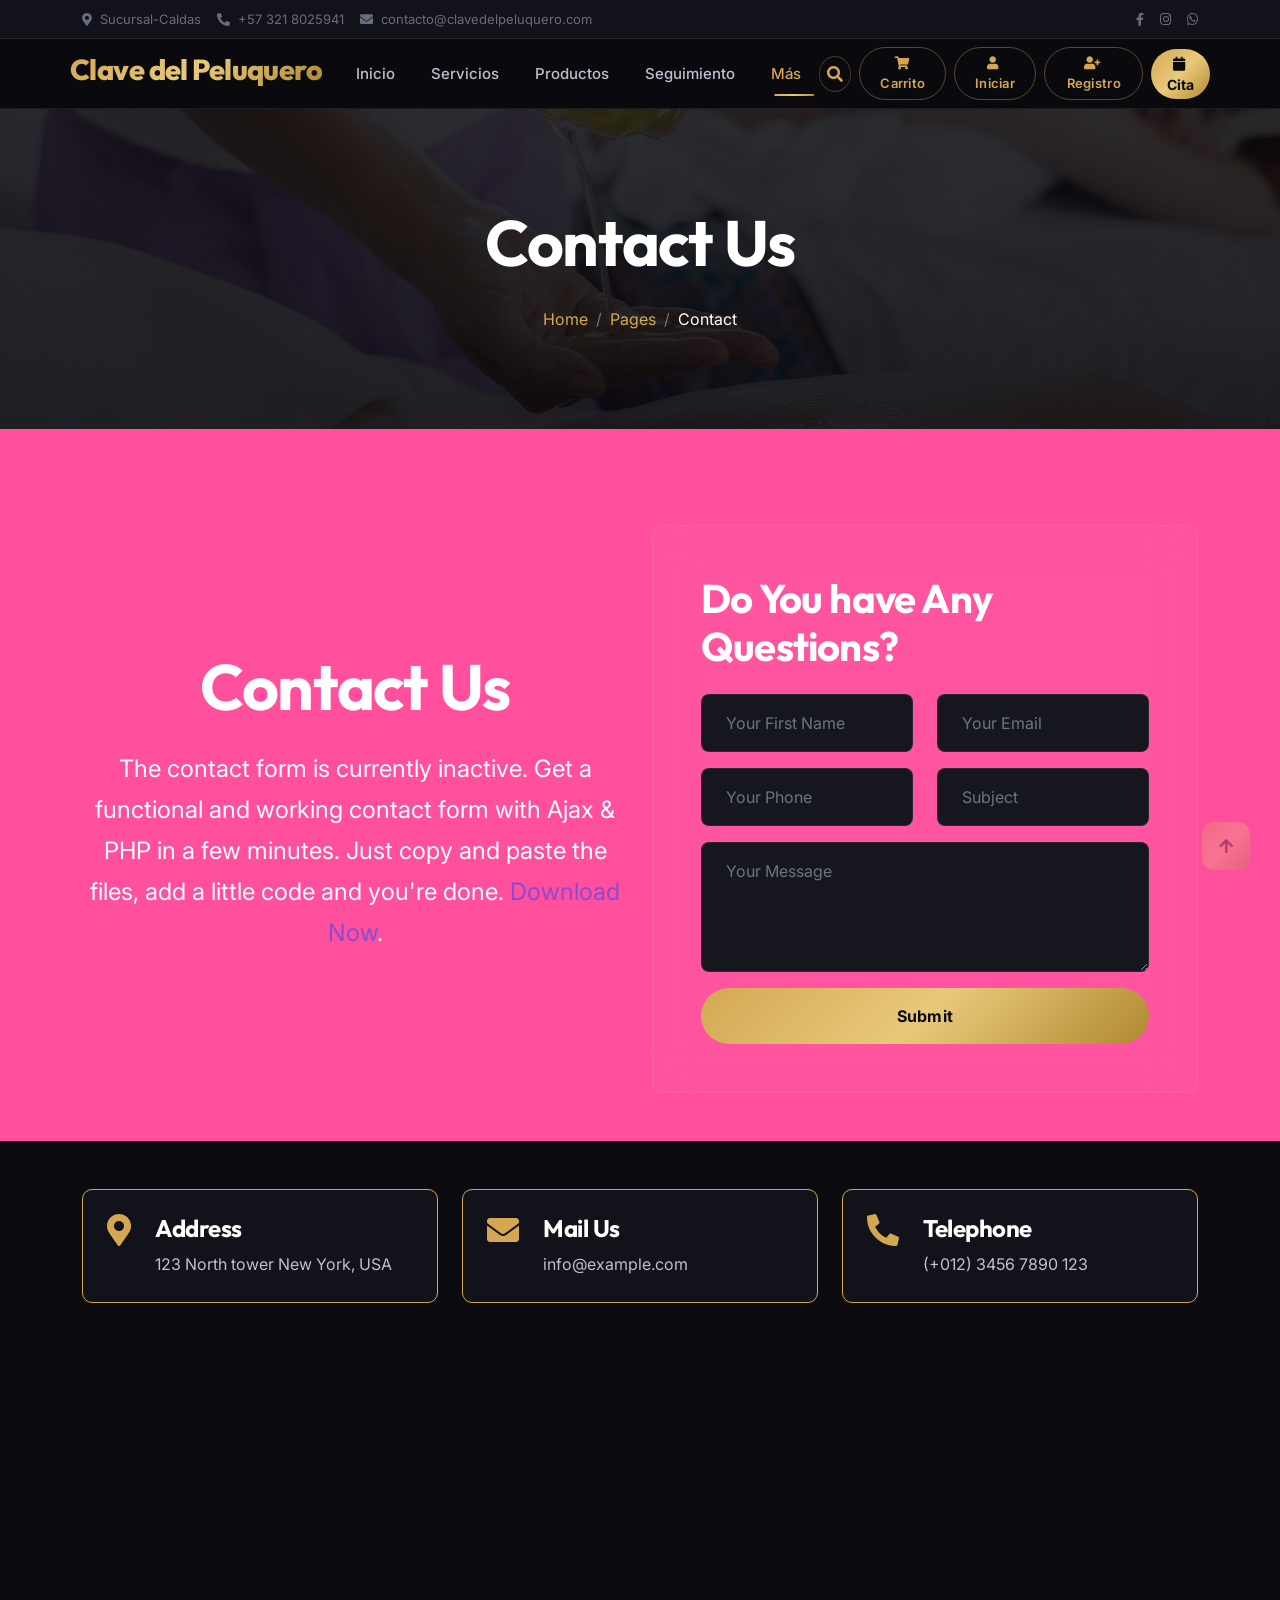
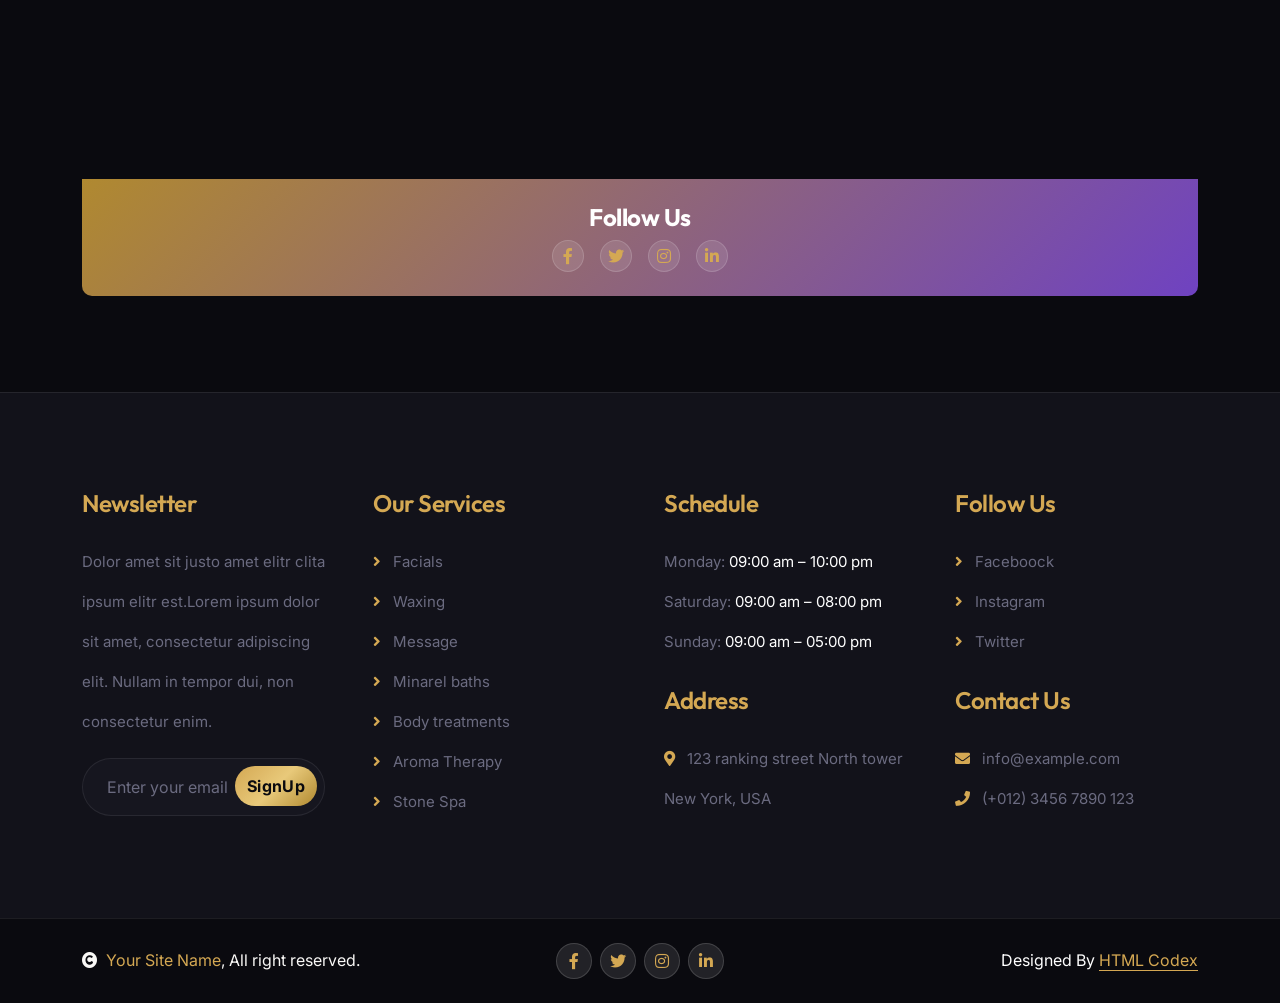
<file: contact.html>
<!DOCTYPE html>
<html lang="en">

    <head>
        <meta charset="utf-8">
        <title>Contacto - Clave del Peluquero Exitoso</title>
        <meta content="width=device-width, initial-scale=1.0" name="viewport">
        <meta content="contacto peluquería, asesoramiento, Caldas Antioquia" name="keywords">
        <meta content="Contáctanos para asesoramiento personalizado en peluquería profesional." name="description">

        <!-- REDISEÑO 2026: Google Web Fonts modernos -->
        <link rel="preconnect" href="https://fonts.googleapis.com">
        <link rel="preconnect" href="https://fonts.gstatic.com" crossorigin>
        <link href="https://fonts.googleapis.com/css2?family=Outfit:wght@300;400;500;600;700;800;900&family=Inter:wght@300;400;500;600;700&display=swap" rel="stylesheet">

        <!-- Icon Font Stylesheet -->
        <link rel="stylesheet" href="https://use.fontawesome.com/releases/v5.15.4/css/all.css"/>
        <link href="https://cdn.jsdelivr.net/npm/bootstrap-icons@1.4.1/font/bootstrap-icons.css" rel="stylesheet">

        <!-- Libraries Stylesheet -->
        <link href="lib/animate/animate.min.css" rel="stylesheet">
        <link href="lib/lightbox/css/lightbox.min.css" rel="stylesheet">
        <link href="lib/owlcarousel/assets/owl.carousel.min.css" rel="stylesheet">

        <!-- Customized Bootstrap Stylesheet -->
        <link href="css/bootstrap.min.css" rel="stylesheet">

        <!-- Template Stylesheet (original) -->
        <link href="css/style.css" rel="stylesheet">

        <!-- REDISEÑO 2026: Sistema de diseño premium oscuro -->
        <link href="css/modern.css" rel="stylesheet">

        <!-- Chatbot CSS -->
        <link href="css/chatbot.css" rel="stylesheet">
    </head>

    <body>

        <!-- REDISEÑO 2026: Spinner con fondo oscuro -->
        <div id="spinner" class="show w-100 vh-100 position-fixed translate-middle top-50 start-50 d-flex align-items-center justify-content-center">
            <div class="spinner-grow text-primary" role="status"></div>
        </div>
        <!-- Spinner End -->


        <!-- Topbar Start -->
        <div class="container-fluid bg-primary text-white d-none d-lg-flex">
            <div class="container py-2">
                <div class="d-flex justify-content-between">
                    <div class="d-flex">
                        <a class="text-white me-3" href="#"><i class="fas fa-map-marker-alt me-2"></i>Sucursal-Caldas</a>
                        <a class="text-white me-3" href="#"><i class="fas fa-phone-alt me-2"></i>+57 321 8025941</a>
                        <a class="text-white" href="#"><i class="fas fa-envelope me-2"></i>contacto@clavedelpeluquero.com</a>
                    </div>
                    <div class="d-flex">
                        <a class="text-white me-3" href="https://www.facebook.com/share/1B2QGsxRqq/"><i class="fab fa-facebook-f"></i></a>
                        <a class="text-white me-3" href="https://www.instagram.com/la_clave_del_peluquero_exitoso?igsh=MWJhcGdld2V5Yzg2dQ=="><i class="fab fa-instagram"></i></a>
                        <a class="text-white" href="https://wa.me/3218025941"><i class="fab fa-whatsapp"></i></a>
                    </div>
                </div>
            </div>
        </div>
        <!-- Topbar End -->
    
        <!-- Navbar Start -->
        <div class="container-fluid sticky-top px-0">
            <div class="container-fluid bg-light">
                <div class="container px-0">
                    <nav class="navbar navbar-light navbar-expand-lg">
                        <a href="index.html" class="navbar-brand">
                            <h1 class="text-primary display-5">Clave del Peluquero</h1>
                        </a>
                        <button class="navbar-toggler py-2 px-3" type="button" data-bs-toggle="collapse" data-bs-target="#navbarCollapse">
                            <span class="fa fa-bars text-primary"></span>
                        </button>
                        <div class="collapse navbar-collapse bg-light" id="navbarCollapse">
                            <div class="navbar-nav mx-auto">
                                <a href="index.html" class="nav-item nav-link">Inicio</a>
                                <a href="service.html" class="nav-item nav-link">Servicios</a>
                                <a href="price.html" class="nav-item nav-link">Productos</a>
                                <a href="domi.html" class="nav-item nav-link">Seguimiento</a>
                                <div class="nav-item dropdown">
                                    <a href="#" class="nav-link dropdown-toggle active" data-bs-toggle="dropdown">Más</a>
                                    <div class="dropdown-menu m-0 bg-secondary rounded-0">
                                        <a href="team.html" class="dropdown-item">Nosotros</a>
                                        <a href="../../chatbot/Stylebot.html" class="dropdown-item">Asistente Virtual</a>
                                        <a href="testimonial.html" class="dropdown-item">Blog</a>
                                        <a href="../../config.cuenta/indexconfig.html" class="dropdown-item">Configuración</a>
                                    </div>
                                </div>
                            </div>
                            <div class="d-flex align-items-center">
        <button class="btn-search btn btn-primary btn-primary-outline-0 rounded-circle btn-sm-square me-2" data-bs-toggle="modal" data-bs-target="#searchModal">
            <i class="fas fa-search"></i>
        </button>
        <!-- Nuevo botón de carrito -->
        <a href="https://clavedelpeluquero.venndelo.com/" class="btn btn-outline-primary btn-sm me-2" target="_blank">
            <i class="fas fa-shopping-cart"></i> Carrito
        </a>
        <!-- REDISEÑO 2026: Links de sesión apuntan al sistema PHP de login -->
        <a href="login.php" class="btn btn-outline-primary btn-sm me-2">
            <i class="fas fa-user me-1"></i> Iniciar
        </a>
        <a href="login.php" class="btn btn-outline-primary btn-sm me-2">
            <i class="fas fa-user-plus me-1"></i> Registro
        </a>
        <a href="appointment.html" class="btn btn-primary btn-primary-outline-0 btn-sm">
            <i class="fas fa-calendar me-1"></i> Cita
        </a>
    </div>
                        </div>
                    </nav>
                </div>
            </div>
        </div>
        <!-- Navbar End -->


        <!-- Modal Search Start -->
        <div class="modal fade" id="searchModal" tabindex="-1" aria-labelledby="exampleModalLabel" aria-hidden="true">
            <div class="modal-dialog modal-fullscreen">
                <div class="modal-content rounded-0">
                    <div class="modal-header">
                        <h5 class="modal-title" id="exampleModalLabel">Search by keyword</h5>
                        <button type="button" class="btn-close" data-bs-dismiss="modal" aria-label="Close"></button>
                    </div>
                    <div class="modal-body d-flex align-items-center">
                        <div class="input-group w-75 mx-auto d-flex">
                            <input type="search" class="form-control p-3" placeholder="keywords" aria-describedby="search-icon-1">
                            <span id="search-icon-1" class="input-group-text p-3"><i class="fa fa-search"></i></span>
                        </div>
                    </div>
                </div>
            </div>
        </div>
        <!-- Modal Search End -->



        <!-- Header Start -->
        <div class="container-fluid bg-breadcrumb py-5">
            <div class="container text-center py-5">
                <h3 class="text-white display-3 mb-4">Contact Us</h1>
                <ol class="breadcrumb justify-content-center mb-0">
                    <li class="breadcrumb-item"><a href="index.html">Home</a></li>
                    <li class="breadcrumb-item"><a href="#">Pages</a></li>
                    <li class="breadcrumb-item active text-white">Contact</li>
                </ol>    
            </div>
        </div>
        <!-- Header End -->

        
        <!-- Contact Start -->
        <div class="container-fluid contact py-5" style="background: var(--bs-primary);">
            <div class="container pt-5">
                <div class="row g-4 align-items-center">
                    <div class="col-lg-6">
                        <div class="text-center">
                            <h1 class="display-3 text-white mb-4">Contact Us</h1>
                            <p class="text-white fs-4">The contact form is currently inactive. Get a functional and working contact form with Ajax & PHP in a few minutes. Just copy and paste the files, add a little code and you're done. <a class="text-secondary" href="https://htmlcodex.com/contact-form">Download Now</a>.</p>
                        </div>
                    </div>
                    <div class="col-lg-6">
                        <div class="contact-form rounded p-5">
                            <form>
                                <h1 class="display-6 mb-4">Do You have Any Questions?</h1>
                                <div class="row gx-4 gy-3">
                                    <div class="col-xl-6">
                                        <input type="text" class="form-control bg-white border-0 py-3 px-4" placeholder="Your First Name">
                                    </div>
                                    <div class="col-xl-6">
                                        <input type="email" class="form-control bg-white border-0 py-3 px-4" placeholder="Your Email">
                                    </div>
                                    <div class="col-xl-6">
                                        <input type="text" class="form-control bg-white border-0 py-3 px-4" placeholder="Your Phone">
                                    </div>
                                    <div class="col-xl-6">
                                        <input type="text" class="form-control bg-white border-0 py-3 px-4" placeholder="Subject">
                                    </div>
                                    <div class="col-12">
                                        <textarea class="form-control bg-white border-0 py-3 px-4" rows="4" cols="10" placeholder="Your Message"></textarea>
                                    </div>
                                    <div class="col-12">
                                        <button class="btn btn-primary btn-primary-outline-0 w-100 py-3 px-5" type="submit">Submit</button>
                                    </div>
                                </div>
                            </form>
                        </div>
                    </div>
                </div>
            </div>
        </div>
        <div class="container-fluid pb-5">
            <div class="container py-5">
                <div class="row g-4 align-items-center">
                    <div class="col-12">
                        <div class="row g-4">
                            <div class="col-lg-4">
                                <div class="d-inline-flex bg-light w-100 border border-primary p-4 rounded">
                                    <i class="fas fa-map-marker-alt fa-2x text-primary me-4"></i>
                                    <div>
                                        <h4>Address</h4>
                                        <p class="mb-0">123 North tower New York, USA</p>
                                    </div>
                                </div>
                            </div>
                            <div class="col-lg-4">
                                <div class="d-inline-flex bg-light w-100 border border-primary p-4 rounded">
                                    <i class="fas fa-envelope fa-2x text-primary me-4"></i>
                                    <div>
                                        <h4>Mail Us</h4>
                                        <p class="mb-0">info@example.com</p>
                                    </div>
                                </div>
                            </div>
                            <div class="col-lg-4">
                                <div class="d-inline-flex bg-light w-100 border border-primary p-4 rounded">
                                    <i class="fa fa-phone-alt fa-2x text-primary me-4"></i>
                                    <div>
                                        <h4>Telephone</h4>
                                        <p class="mb-0">(+012) 3456 7890 123</p>
                                    </div>
                                </div>
                            </div>
                        </div>
                    </div>
                    <div class="col-12">
                        <div class="rounded">
                            <iframe class="rounded-top w-100" 
                            style="height: 450px; margin-bottom: -6px;" src="https://www.google.com/maps/embed?pb=!1m18!1m12!1m3!1d387191.33750346623!2d-73.97968099999999!3d40.6974881!2m3!1f0!2f0!3f0!3m2!1i1024!2i768!4f13.1!3m3!1m2!1s0x89c24fa5d33f083b%3A0xc80b8f06e177fe62!2sNew%20York%2C%20NY%2C%20USA!5e0!3m2!1sen!2sbd!4v1694259649153!5m2!1sen!2sbd" 
                            loading="lazy" referrerpolicy="no-referrer-when-downgrade"></iframe>
                        </div>
                        <div class=" text-center p-4 rounded-bottom bg-primary">
                            <h4 class="text-white fw-bold">Follow Us</h4>
                            <div class="d-flex align-items-center justify-content-center">
                                <a href="#" class="btn btn-light btn-light-outline-0 btn-square rounded-circle me-3"><i class="fab fa-facebook-f"></i></a>
                                <a href="#" class="btn btn-light btn-light-outline-0 btn-square rounded-circle me-3"><i class="fab fa-twitter"></i></a>
                                <a href="#" class="btn btn-light btn-light-outline-0 btn-square rounded-circle me-3"><i class="fab fa-instagram"></i></a>
                                <a href="#" class="btn btn-light btn-light-outline-0 btn-square rounded-circle"><i class="fab fa-linkedin-in"></i></a>
                            </div>   
                        </div>
                    </div>
                </div>
            </div>
        </div>
        <!-- Contact End -->



        <!-- Footer Start -->
        <div class="container-fluid footer py-5">
            <div class="container py-5">
                <div class="row g-5">
                    <div class="col-md-6 col-lg-6 col-xl-3">
                        <div class="footer-item">
                            <h4 class="mb-4 text-white">Newsletter</h4>
                            <p class="text-white">Dolor amet sit justo amet elitr clita ipsum elitr est.Lorem ipsum dolor sit amet, consectetur adipiscing elit. Nullam in tempor dui, non consectetur enim.</p>
                            <div class="position-relative mx-auto rounded-pill">
                                <input class="form-control rounded-pill border-0 w-100 py-3 ps-4 pe-5" type="text" placeholder="Enter your email">
                                <button type="button" class="btn btn-primary btn-primary-outline-0 rounded-pill position-absolute top-0 end-0 py-2 mt-2 me-2">SignUp</button>
                            </div>
                        </div>
                    </div>
                    <div class="col-md-6 col-lg-6 col-xl-3">
                        <div class="footer-item d-flex flex-column">
                            <h4 class="mb-4 text-white">Our Services</h4>
                            <a href=""><i class="fas fa-angle-right me-2"></i> Facials</a>
                            <a href=""><i class="fas fa-angle-right me-2"></i> Waxing</a>
                            <a href=""><i class="fas fa-angle-right me-2"></i> Message</a>
                            <a href=""><i class="fas fa-angle-right me-2"></i> Minarel baths</a>
                            <a href=""><i class="fas fa-angle-right me-2"></i> Body treatments</a>
                            <a href=""><i class="fas fa-angle-right me-2"></i> Aroma Therapy</a>
                            <a href=""><i class="fas fa-angle-right me-2"></i> Stone Spa</a>
                        </div>
                    </div>
                    <div class="col-md-6 col-lg-6 col-xl-3">
                        <div class="footer-item d-flex flex-column">
                            <h4 class="mb-4 text-white">Schedule</h4>
                            <p class="text-muted mb-0">Monday: <span class="text-white"> 09:00 am – 10:00 pm</span></p>
                            <p class="text-muted mb-0">Saturday: <span class="text-white"> 09:00 am – 08:00 pm</span></p>
                            <p class="text-muted mb-0">Sunday: <span class="text-white"> 09:00 am – 05:00 pm</span></p>
                            <h4 class="my-4 text-white">Address</h4>
                            <p class="mb-0"><i class="fas fa-map-marker-alt text-secondary me-2"></i> 123 ranking street North tower New York, USA</p>
                        </div>
                    </div>
                    <div class="col-md-6 col-lg-6 col-xl-3">
                        <div class="footer-item d-flex flex-column">
                            <h4 class="mb-4 text-white">Follow Us</h4>
                            <a href=""><i class="fas fa-angle-right me-2"></i> Faceboock</a>
                            <a href=""><i class="fas fa-angle-right me-2"></i> Instagram</a>
                            <a href=""><i class="fas fa-angle-right me-2"></i> Twitter</a>
                            <h4 class="my-4 text-white">Contact Us</h4>
                            <p class="mb-0"><i class="fas fa-envelope text-secondary me-2"></i> info@example.com</p>
                            <p class="mb-0"><i class="fas fa-phone text-secondary me-2"></i> (+012) 3456 7890 123</p>
                        </div>
                    </div>
                </div>
            </div>
        </div>
        <!-- Footer End -->



        <!-- Copyright Start -->
        <div class="container-fluid copyright py-4">
            <div class="container">
                <div class="row g-4 align-items-center">
                    <div class="col-md-4 text-center text-md-start mb-md-0">
                        <span class="text-light"><a href="#"><i class="fas fa-copyright text-light me-2"></i>Your Site Name</a>, All right reserved.</span>
                    </div>
                    <div class="col-md-4">
                        <div class="d-flex justify-content-center">
                            <a href="" class="btn btn-light btn-light-outline-0 btn-sm-square rounded-circle me-2"><i class="fab fa-facebook-f"></i></a>
                            <a href="" class="btn btn-light btn-light-outline-0 btn-sm-square rounded-circle me-2"><i class="fab fa-twitter"></i></a>
                            <a href="" class="btn btn-light btn-light-outline-0 btn-sm-square rounded-circle me-2"><i class="fab fa-instagram"></i></a>
                            <a href="" class="btn btn-light btn-light-outline-0 btn-sm-square rounded-circle me-0"><i class="fab fa-linkedin-in"></i></a>
                        </div>
                    </div>
                    <div class="col-md-4 text-center text-md-end text-white">
                        <!--/*** This template is free as long as you keep the below author’s credit link/attribution link/backlink. ***/-->
                        <!--/*** If you'd like to use the template without the below author’s credit link/attribution link/backlink, ***/-->
                        <!--/*** you can purchase the Credit Removal License from "https://htmlcodex.com/credit-removal". ***/-->
                        Designed By <a class="border-bottom" href="https://htmlcodex.com">HTML Codex</a>
                    </div>
                </div>
            </div>
        </div>
        <!-- Copyright End -->



        <!-- Back to Top -->
        <a href="#" class="btn btn-primary btn-primary-outline-0 btn-md-square rounded-circle back-to-top"><i class="fa fa-arrow-up"></i></a>   

        
    <!-- JavaScript Libraries -->
    <script src="https://ajax.googleapis.com/ajax/libs/jquery/3.6.4/jquery.min.js"></script>
    <script src="https://cdn.jsdelivr.net/npm/bootstrap@5.0.0/dist/js/bootstrap.bundle.min.js"></script>
    <script src="lib/wow/wow.min.js"></script>
    <script src="lib/easing/easing.min.js"></script>
    <script src="lib/waypoints/waypoints.min.js"></script>
    <script src="lib/counterup/counterup.min.js"></script>
    <script src="lib/lightbox/js/lightbox.min.js"></script>
    <script src="lib/owlcarousel/owl.carousel.min.js"></script>

    <!-- Template Javascript -->
    <script src="js/main.js"></script>
    </body>

</html>
</file>
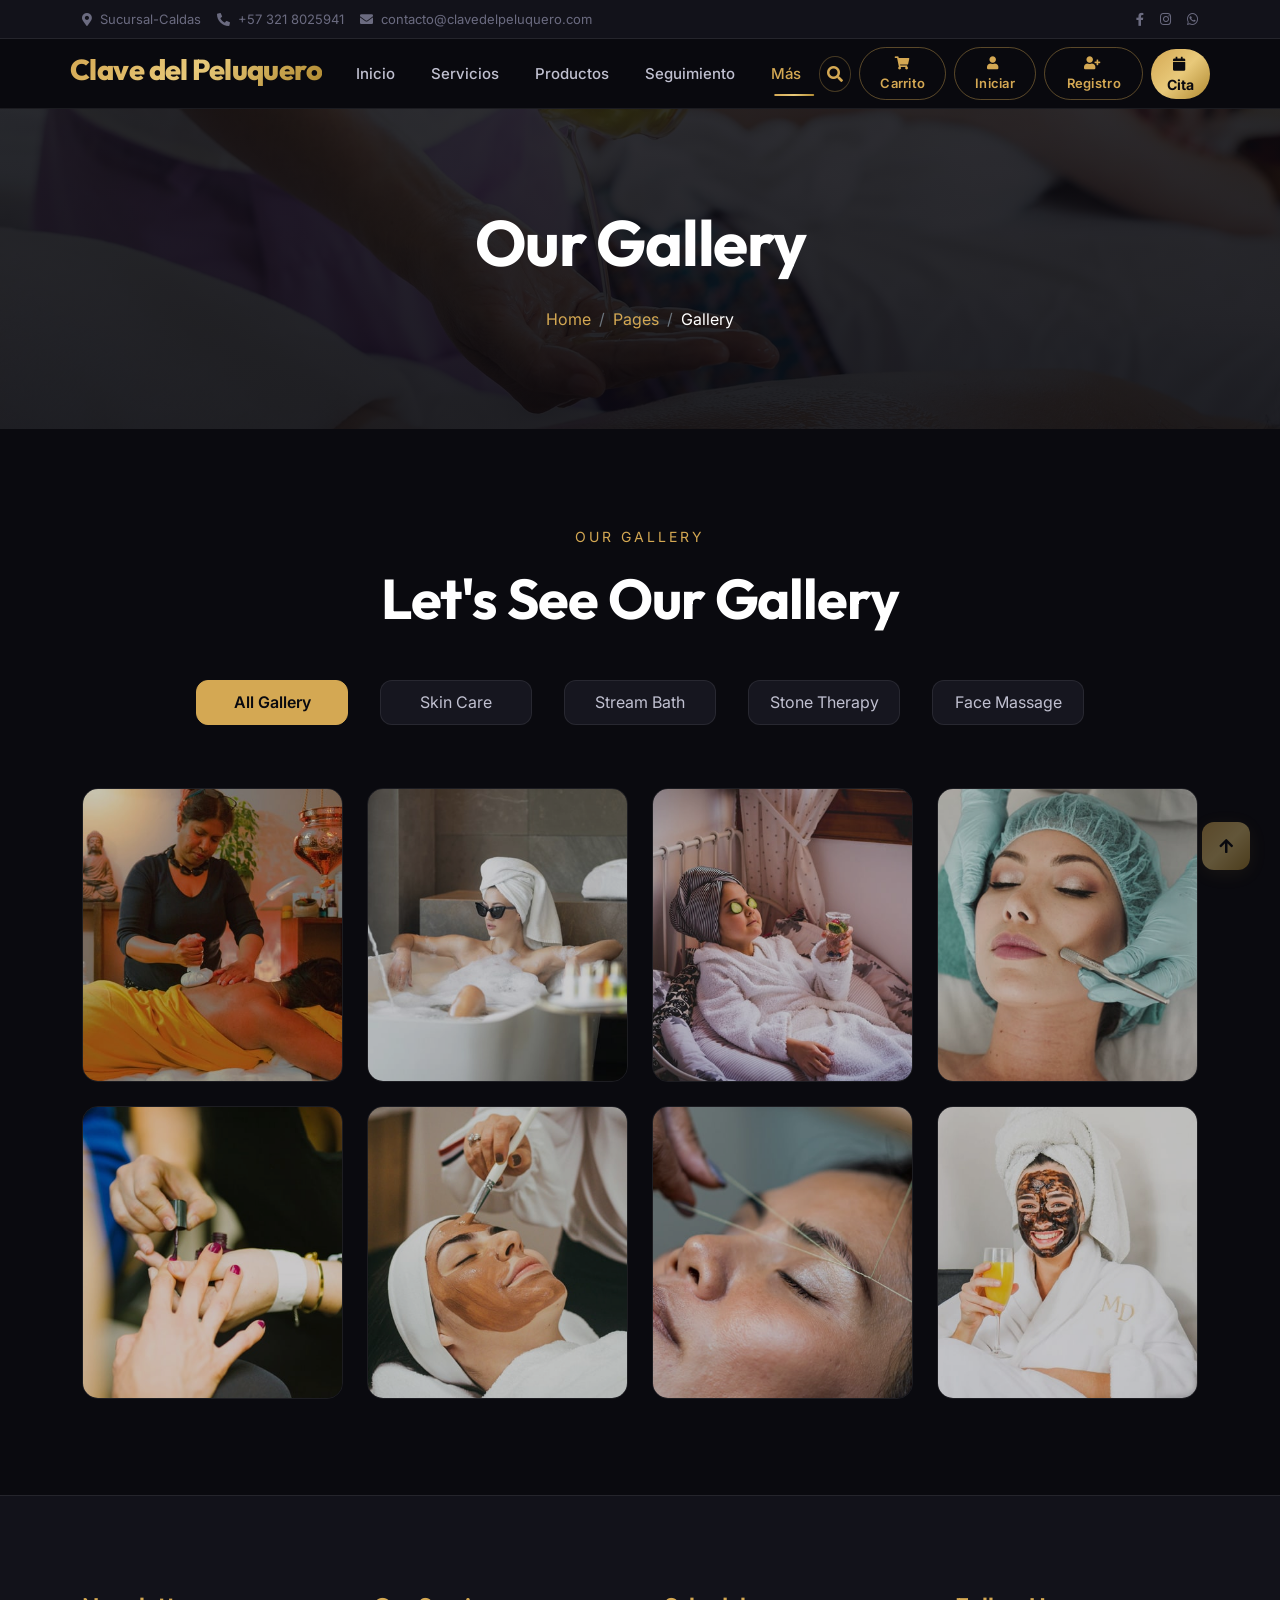
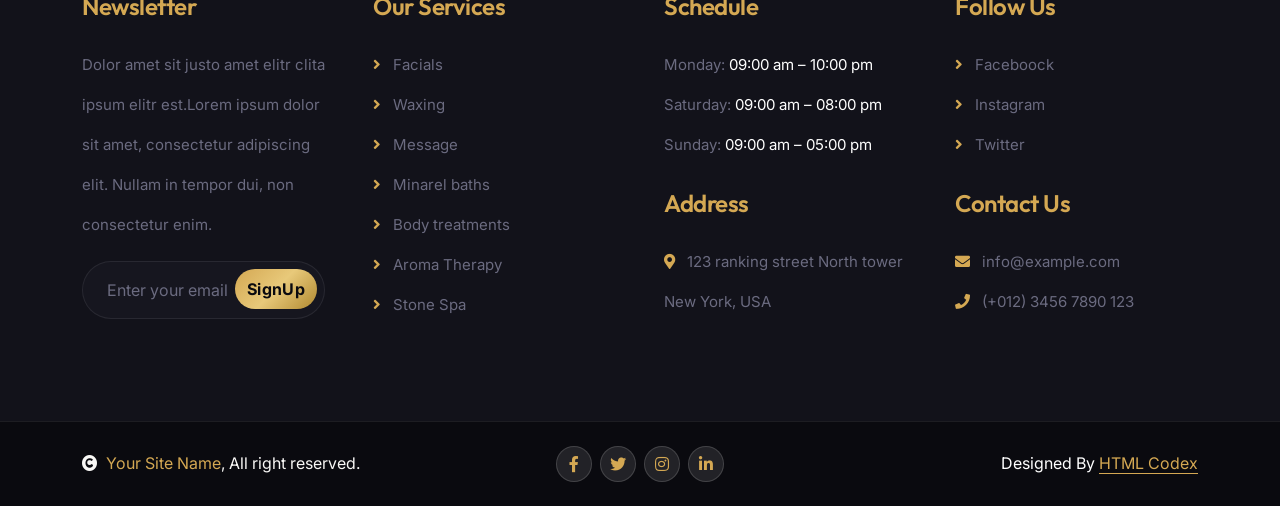
<file: gallery.html>
<!DOCTYPE html>
<html lang="en">

    <head>
        <meta charset="utf-8">
        <title>Galería - Clave del Peluquero Exitoso</title>
        <meta content="width=device-width, initial-scale=1.0" name="viewport">
        <meta content="galería peluquería, trabajos, estilos, Caldas" name="keywords">
        <meta content="Galería de trabajos y estilos de Clave del Peluquero Exitoso." name="description">

        <!-- REDISEÑO 2026: Google Web Fonts modernos -->
        <link rel="preconnect" href="https://fonts.googleapis.com">
        <link rel="preconnect" href="https://fonts.gstatic.com" crossorigin>
        <link href="https://fonts.googleapis.com/css2?family=Outfit:wght@300;400;500;600;700;800;900&family=Inter:wght@300;400;500;600;700&display=swap" rel="stylesheet">

        <!-- Icon Font Stylesheet -->
        <link rel="stylesheet" href="https://use.fontawesome.com/releases/v5.15.4/css/all.css"/>
        <link href="https://cdn.jsdelivr.net/npm/bootstrap-icons@1.4.1/font/bootstrap-icons.css" rel="stylesheet">

        <!-- Libraries Stylesheet -->
        <link href="lib/animate/animate.min.css" rel="stylesheet">
        <link href="lib/lightbox/css/lightbox.min.css" rel="stylesheet">
        <link href="lib/owlcarousel/assets/owl.carousel.min.css" rel="stylesheet">

        <!-- Customized Bootstrap Stylesheet -->
        <link href="css/bootstrap.min.css" rel="stylesheet">

        <!-- Template Stylesheet (original) -->
        <link href="css/style.css" rel="stylesheet">

        <!-- REDISEÑO 2026: Sistema de diseño premium oscuro -->
        <link href="css/modern.css" rel="stylesheet">

        <!-- Chatbot CSS -->
        <link href="css/chatbot.css" rel="stylesheet">
    </head>

    <body>

        <!-- REDISEÑO 2026: Spinner con fondo oscuro -->
        <div id="spinner" class="show w-100 vh-100 position-fixed translate-middle top-50 start-50 d-flex align-items-center justify-content-center">
            <div class="spinner-grow text-primary" role="status"></div>
        </div>
        <!-- Spinner End -->


        <!-- Topbar Start -->
        <div class="container-fluid bg-primary text-white d-none d-lg-flex">
            <div class="container py-2">
                <div class="d-flex justify-content-between">
                    <div class="d-flex">
                        <a class="text-white me-3" href="#"><i class="fas fa-map-marker-alt me-2"></i>Sucursal-Caldas</a>
                        <a class="text-white me-3" href="#"><i class="fas fa-phone-alt me-2"></i>+57 321 8025941</a>
                        <a class="text-white" href="#"><i class="fas fa-envelope me-2"></i>contacto@clavedelpeluquero.com</a>
                    </div>
                    <div class="d-flex">
                        <a class="text-white me-3" href="https://www.facebook.com/share/1B2QGsxRqq/"><i class="fab fa-facebook-f"></i></a>
                        <a class="text-white me-3" href="https://www.instagram.com/la_clave_del_peluquero_exitoso?igsh=MWJhcGdld2V5Yzg2dQ=="><i class="fab fa-instagram"></i></a>
                        <a class="text-white" href="https://wa.me/3218025941"><i class="fab fa-whatsapp"></i></a>
                    </div>
                </div>
            </div>
        </div>
        <!-- Topbar End -->
    
        <!-- Navbar Start -->
        <div class="container-fluid sticky-top px-0">
            <div class="container-fluid bg-light">
                <div class="container px-0">
                    <nav class="navbar navbar-light navbar-expand-lg">
                        <a href="index.html" class="navbar-brand">
                            <h1 class="text-primary display-5">Clave del Peluquero</h1>
                        </a>
                        <button class="navbar-toggler py-2 px-3" type="button" data-bs-toggle="collapse" data-bs-target="#navbarCollapse">
                            <span class="fa fa-bars text-primary"></span>
                        </button>
                        <div class="collapse navbar-collapse bg-light" id="navbarCollapse">
                            <div class="navbar-nav mx-auto">
                                <a href="index.html" class="nav-item nav-link">Inicio</a>
                                <a href="service.html" class="nav-item nav-link">Servicios</a>
                                <a href="price.html" class="nav-item nav-link">Productos</a>
                                <a href="domi.html" class="nav-item nav-link">Seguimiento</a>
                                <div class="nav-item dropdown">
                                    <a href="#" class="nav-link dropdown-toggle active" data-bs-toggle="dropdown">Más</a>
                                    <div class="dropdown-menu m-0 bg-secondary rounded-0">
                                        <a href="team.html" class="dropdown-item">Nosotros</a>
                                        <a href="../../chatbot/Stylebot.html" class="dropdown-item">Asistente Virtual</a>
                                        <a href="testimonial.html" class="dropdown-item">Blog</a>
                                        <a href="../../config.cuenta/indexconfig.html" class="dropdown-item">Configuración</a>
                                        <!-- Keep simple link to currently active gallery page so that we don't break functionality completely even if it isn't listed originally in standard layout -->
                                        <a href="gallery.html" class="dropdown-item active">Galería</a>
                                    </div>
                                </div>
                            </div>
                            <div class="d-flex align-items-center">
        <button class="btn-search btn btn-primary btn-primary-outline-0 rounded-circle btn-sm-square me-2" data-bs-toggle="modal" data-bs-target="#searchModal">
            <i class="fas fa-search"></i>
        </button>
        <!-- Nuevo botón de carrito -->
        <a href="https://clavedelpeluquero.venndelo.com/" class="btn btn-outline-primary btn-sm me-2" target="_blank">
            <i class="fas fa-shopping-cart"></i> Carrito
        </a>
        <!-- REDISEÑO 2026: Links de sesión apuntan al sistema PHP de login -->
        <a href="login.php" class="btn btn-outline-primary btn-sm me-2">
            <i class="fas fa-user me-1"></i> Iniciar
        </a>
        <a href="login.php" class="btn btn-outline-primary btn-sm me-2">
            <i class="fas fa-user-plus me-1"></i> Registro
        </a>
        <a href="appointment.html" class="btn btn-primary btn-primary-outline-0 btn-sm">
            <i class="fas fa-calendar me-1"></i> Cita
        </a>
    </div>
                        </div>
                    </nav>
                </div>
            </div>
        </div>
        <!-- Navbar End -->


        <!-- Modal Search Start -->
        <div class="modal fade" id="searchModal" tabindex="-1" aria-labelledby="exampleModalLabel" aria-hidden="true">
            <div class="modal-dialog modal-fullscreen">
                <div class="modal-content rounded-0">
                    <div class="modal-header">
                        <h5 class="modal-title" id="exampleModalLabel">Search by keyword</h5>
                        <button type="button" class="btn-close" data-bs-dismiss="modal" aria-label="Close"></button>
                    </div>
                    <div class="modal-body d-flex align-items-center">
                        <div class="input-group w-75 mx-auto d-flex">
                            <input type="search" class="form-control p-3" placeholder="keywords" aria-describedby="search-icon-1">
                            <span id="search-icon-1" class="input-group-text p-3"><i class="fa fa-search"></i></span>
                        </div>
                    </div>
                </div>
            </div>
        </div>
        <!-- Modal Search End -->



        <!-- Header Start -->
        <div class="container-fluid bg-breadcrumb py-5">
            <div class="container text-center py-5">
                <h3 class="text-white display-3 mb-4">Our Gallery</h1>
                <ol class="breadcrumb justify-content-center mb-0">
                    <li class="breadcrumb-item"><a href="index.html">Home</a></li>
                    <li class="breadcrumb-item"><a href="#">Pages</a></li>
                    <li class="breadcrumb-item active text-white">Gallery</li>
                </ol>    
            </div>
        </div>
        <!-- Header End -->

        
        <!-- Gallery Start -->
        <div class="container-fluid gallery py-5">
            <div class="container py-5">
                <div class="text-center mx-auto mb-5" style="max-width: 800px;">
                    <p class="fs-4 text-uppercase text-primary">Our Gallery</p>
                    <h1 class="display-4 mb-4">Let's See Our Gallery</h1>
                </div>
                <div class="tab-class text-center">
                    <ul class="nav nav-pills d-inline-flex justify-content-center mb-5">
                        <li class="nav-item">
                            <a class="d-flex mx-3 py-2 border border-primary bg-light rounded-pill active" data-bs-toggle="pill" href="#tab-1">
                                <span class="text-dark" style="width: 150px;">All Gallery</span>
                            </a>
                        </li>
                        <li class="nav-item">
                            <a class="d-flex py-2 mx-3 border border-primary bg-light rounded-pill" data-bs-toggle="pill" href="#tab-2">
                                <span class="text-dark" style="width: 150px;">Skin Care</span>
                            </a>
                        </li>
                        <li class="nav-item">
                            <a class="d-flex mx-3 py-2 border border-primary bg-light rounded-pill" data-bs-toggle="pill" href="#tab-3">
                                <span class="text-dark" style="width: 150px;">Stream Bath</span>
                            </a>
                        </li>
                        <li class="nav-item">
                            <a class="d-flex mx-3 py-2 border border-primary bg-light rounded-pill" data-bs-toggle="pill" href="#tab-4">
                                <span class="text-dark" style="width: 150px;">Stone Therapy</span>
                            </a>
                        </li>
                        <li class="nav-item">
                            <a class="d-flex mx-3 py-2 border border-primary bg-light rounded-pill" data-bs-toggle="pill" href="#tab-5">
                                <span class="text-dark" style="width: 150px;">Face Massage</span>
                            </a>
                        </li>
                    </ul>
                    <div class="tab-content">
                        <div id="tab-1" class="tab-pane fade show p-0 active">
                            <div class="row g-4">
                                <div class="col-lg-12">
                                    <div class="row g-4">
                                        <div class="col-lg-3">
                                            <div class="gallery-img">
                                                <img class="img-fluid rounded w-100" src="img/gallery-1.jpg" alt="">
                                                <div class="gallery-overlay p-4">
                                                    <h4 class="text-secondary">Skin Care</h4>
                                                </div>
                                                <div class="search-icon">
                                                    <a href="img/gallery-1.jpg" data-lightbox="Gallery-1" class="my-auto"><i class="fas fa-search-plus btn-primary btn-primary-outline-0 rounded-circle p-3"></i></a>
                                                </div>
                                            </div>
                                        </div>
                                        <div class="col-lg-3">
                                            <div class="gallery-img">
                                                <img class="img-fluid rounded w-100" src="img/gallery-2.jpg" alt="">
                                                <div class="gallery-overlay p-4">
                                                    <h4 class="text-secondary">Stream Bath</h4>
                                                </div>
                                                <div class="search-icon">
                                                    <a href="img/gallery-2.jpg" data-lightbox="Gallery-2" class="my-auto"><i class="fas fa-search-plus btn-primary btn-primary-outline-0 rounded-circle p-3"></i></a>
                                                </div>
                                            </div>
                                        </div>
                                        <div class="col-lg-3">
                                            <div class="gallery-img">
                                                <img class="img-fluid rounded w-100" src="img/gallery-3.jpg" alt="">
                                                <div class="gallery-overlay p-4">
                                                    <h4 class="text-secondary">Stone Therapy</h4>
                                                </div>
                                                <div class="search-icon">
                                                    <a href="img/gallery-3.jpg" data-lightbox="Gallery-3" class="my-auto"><i class="fas fa-search-plus btn-primary btn-primary-outline-0 rounded-circle p-3"></i></a>
                                                </div>
                                            </div>
                                        </div>
                                        <div class="col-lg-3">
                                            <div class="gallery-img">
                                                <img class="img-fluid rounded w-100" src="img/gallery-4.jpg" alt="">
                                                <div class="gallery-overlay p-4">
                                                    <h4 class="text-secondary">Face Massage</h4>
                                                </div>
                                                <div class="search-icon">
                                                    <a href="img/gallery-4.jpg" data-lightbox="Gallery-4" class="my-auto"><i class="fas fa-search-plus btn-primary btn-primary-outline-0 rounded-circle p-3"></i></a>
                                                </div>
                                            </div>
                                        </div>
                                        <div class="col-lg-3">
                                            <div class="gallery-img">
                                                <img class="img-fluid rounded w-100" src="img/gallery-5.jpg" alt="">
                                                <div class="gallery-overlay p-4">
                                                    <h4 class="text-secondary">Skin Care</h4>
                                                </div>
                                                <div class="search-icon">
                                                    <a href="img/gallery-5.jpg" data-lightbox="Gallery-5" class="my-auto"><i class="fas fa-search-plus btn-primary btn-primary-outline-0 rounded-circle p-3"></i></a>
                                                </div>
                                            </div>
                                        </div>
                                        <div class="col-lg-3">
                                            <div class="gallery-img">
                                                <img class="img-fluid rounded w-100" src="img/gallery-6.jpg" alt="">
                                                <div class="gallery-overlay p-4">
                                                    <h4 class="text-secondary">Stream Bath</h4>
                                                </div>
                                                <div class="search-icon">
                                                    <a href="img/gallery-6.jpg" data-lightbox="Gallery-6" class="my-auto"><i class="fas fa-search-plus btn-primary btn-primary-outline-0 rounded-circle p-3"></i></a>
                                                </div>
                                            </div>
                                        </div>
                                        <div class="col-lg-3">
                                            <div class="gallery-img">
                                                <img class="img-fluid rounded w-100" src="img/gallery-7.jpg" alt="">
                                                <div class="gallery-overlay p-4">
                                                    <h4 class="text-secondary">Stone Therapy</h4>
                                                </div>
                                                <div class="search-icon">
                                                    <a href="img/gallery-7.jpg" data-lightbox="Gallery-7" class="my-auto"><i class="fas fa-search-plus btn-primary btn-primary-outline-0 rounded-circle p-3"></i></a>
                                                </div>
                                            </div>
                                        </div>
                                        <div class="col-lg-3">
                                            <div class="gallery-img">
                                                <img class="img-fluid rounded w-100" src="img/gallery-8.jpg" alt="">
                                                <div class="gallery-overlay p-4">
                                                    <h4 class="text-secondary">Face Massage</h4>
                                                </div>
                                                <div class="search-icon">
                                                    <a href="img/gallery-8.jpg" data-lightbox="Gallery-8" class="my-auto"><i class="fas fa-search-plus btn-primary btn-primary-outline-0 rounded-circle p-3"></i></a>
                                                </div>
                                            </div>
                                        </div>
                                    </div>
                                </div>
                            </div>
                        </div>
                        <div id="tab-2" class="tab-pane fade show p-0">
                            <div class="row g-4">
                                <div class="col-lg-12">
                                    <div class="row g-4">
                                        <div class="col-lg-3">
                                            <div class="gallery-img">
                                                <img class="img-fluid rounded w-100" src="img/gallery-9.jpg" alt="">
                                                <div class="gallery-overlay p-4">
                                                    <h4 class="text-secondary">Skin Care</h4>
                                                </div>
                                                <div class="search-icon">
                                                    <a href="img/gallery-9.jpg" data-lightbox="Gallery-9" class="my-auto"><i class="fas fa-search-plus btn-primary btn-primary-outline-0 rounded-circle p-3"></i></a>
                                                </div>
                                            </div>
                                        </div>
                                        <div class="col-lg-3">
                                            <div class="gallery-img">
                                                <img class="img-fluid rounded w-100" src="img/gallery-10.jpg" alt="">
                                                <div class="gallery-overlay p-4">
                                                    <h4 class="text-secondary">Skin Care</h4>
                                                </div>
                                                <div class="search-icon">
                                                    <a href="img/gallery-10.jpg" data-lightbox="Gallery-10" class="my-auto"><i class="fas fa-search-plus btn-primary btn-primary-outline-0 rounded-circle p-3"></i></a>
                                                </div>
                                            </div>
                                        </div>
                                        <div class="col-lg-3">
                                            <div class="gallery-img">
                                                <img class="img-fluid rounded w-100" src="img/gallery-5.jpg" alt="">
                                                <div class="gallery-overlay p-4">
                                                    <h4 class="text-secondary">Skin Care</h4>
                                                </div>
                                                <div class="search-icon">
                                                    <a href="img/gallery-5.jpg" data-lightbox="Gallery-11" class="my-auto"><i class="fas fa-search-plus btn-primary btn-primary-outline-0 rounded-circle p-3"></i></a>
                                                </div>
                                            </div>
                                        </div>
                                        <div class="col-lg-3">
                                            <div class="gallery-img">
                                                <img class="img-fluid rounded w-100" src="img/gallery-1.jpg" alt="">
                                                <div class="gallery-overlay p-4">
                                                    <h4 class="text-secondary">Skin Care</h4>
                                                </div>
                                                <div class="search-icon">
                                                    <a href="img/gallery-1.jpg" data-lightbox="Gallery-12" class="my-auto"><i class="fas fa-search-plus btn-primary btn-primary-outline-0 rounded-circle p-3"></i></a>
                                                </div>
                                            </div>
                                        </div>
                                    </div>
                                </div>
                            </div>
                        </div>
                        <div id="tab-3" class="tab-pane fade show p-0">
                            <div class="row g-4">
                                <div class="col-lg-12">
                                    <div class="row g-4">
                                        <div class="col-lg-3">
                                            <div class="gallery-img">
                                                <img class="img-fluid rounded w-100" src="img/gallery-11.jpg" alt="">
                                                <div class="gallery-overlay p-4">
                                                    <h4 class="text-secondary">Stream Bath</h4>
                                                </div>
                                                <div class="search-icon">
                                                    <a href="img/gallery-11.jpg" data-lightbox="Gallery-13" class="my-auto"><i class="fas fa-search-plus btn-primary btn-primary-outline-0 rounded-circle p-3"></i></a>
                                                </div>
                                            </div>
                                        </div>
                                        <div class="col-lg-3">
                                            <div class="gallery-img">
                                                <img class="img-fluid rounded w-100" src="img/gallery-12.jpg" alt="">
                                                <div class="gallery-overlay p-4">
                                                    <h4 class="text-secondary">Stream Bath</h4>
                                                </div>
                                                <div class="search-icon">
                                                    <a href="img/gallery-12.jpg" data-lightbox="Gallery-14" class="my-auto"><i class="fas fa-search-plus btn-primary btn-primary-outline-0 rounded-circle p-3"></i></a>
                                                </div>
                                            </div>
                                        </div>
                                        <div class="col-lg-3">
                                            <div class="gallery-img">
                                                <img class="img-fluid rounded w-100" src="img/gallery-2.jpg" alt="">
                                                <div class="gallery-overlay p-4">
                                                    <h4 class="text-secondary">Stream Bath</h4>
                                                </div>
                                                <div class="search-icon">
                                                    <a href="img/gallery-2.jpg" data-lightbox="Gallery-15" class="my-auto"><i class="fas fa-search-plus btn-primary btn-primary-outline-0 rounded-circle p-3"></i></a>
                                                </div>
                                            </div>
                                        </div>
                                        <div class="col-lg-3">
                                            <div class="gallery-img">
                                                <img class="img-fluid rounded w-100" src="img/gallery-6.jpg" alt="">
                                                <div class="gallery-overlay p-4">
                                                    <h4 class="text-secondary">Stream Bath</h4>
                                                </div>
                                                <div class="search-icon">
                                                    <a href="img/gallery-6.jpg" data-lightbox="Gallery-16" class="my-auto"><i class="fas fa-search-plus btn-primary btn-primary-outline-0 rounded-circle p-3"></i></a>
                                                </div>
                                            </div>
                                        </div>
                                    </div>
                                </div>
                            </div>
                        </div>
                        <div id="tab-4" class="tab-pane fade show p-0">
                            <div class="row g-4">
                                <div class="col-lg-12">
                                    <div class="row g-4">
                                        <div class="col-lg-3">
                                            <div class="gallery-img">
                                                <img class="img-fluid rounded w-100" src="img/gallery-13.jpg" alt="">
                                                <div class="gallery-overlay p-4">
                                                    <h4 class="text-secondary">Stone Therapy</h4>
                                                </div>
                                                <div class="search-icon">
                                                    <a href="img/gallery-13.jpg" data-lightbox="Gallery-17" class="my-auto"><i class="fas fa-search-plus btn-primary btn-primary-outline-0 rounded-circle p-3"></i></a>
                                                </div>
                                            </div>
                                        </div>
                                        <div class="col-lg-3">
                                            <div class="gallery-img">
                                                <img class="img-fluid rounded w-100" src="img/gallery-2.jpg" alt="">
                                                <div class="gallery-overlay p-4">
                                                    <h4 class="text-secondary">Stone Therapy</h4>
                                                </div>
                                                <div class="search-icon">
                                                    <a href="img/gallery-2.jpg" data-lightbox="Gallery-18" class="my-auto"><i class="fas fa-search-plus btn-primary btn-primary-outline-0 rounded-circle p-3"></i></a>
                                                </div>
                                            </div>
                                        </div>
                                        <div class="col-lg-3">
                                            <div class="gallery-img">
                                                <img class="img-fluid rounded w-100" src="img/gallery-3.jpg" alt="">
                                                <div class="gallery-overlay p-4">
                                                    <h4 class="text-secondary">Stone Therapy</h4>
                                                </div>
                                                <div class="search-icon">
                                                    <a href="img/gallery-3.jpg" data-lightbox="Gallery-19" class="my-auto"><i class="fas fa-search-plus btn-primary btn-primary-outline-0 rounded-circle p-3"></i></a>
                                                </div>
                                            </div>
                                        </div>
                                        <div class="col-lg-3">
                                            <div class="gallery-img">
                                                <img class="img-fluid rounded w-100" src="img/gallery-7.jpg" alt="">
                                                <div class="gallery-overlay p-4">
                                                    <h4 class="text-secondary">Stone Therapy</h4>
                                                </div>
                                                <div class="search-icon">
                                                    <a href="img/gallery-7.jpg" data-lightbox="Gallery-20" class="my-auto"><i class="fas fa-search-plus btn-primary btn-primary-outline-0 rounded-circle p-3"></i></a>
                                                </div>
                                            </div>
                                        </div>
                                    </div>
                                </div>
                            </div>
                        </div>
                        <div id="tab-5" class="tab-pane fade show p-0">
                            <div class="row g-4">
                                <div class="col-lg-12">
                                    <div class="row g-4">
                                        <div class="col-lg-3">
                                            <div class="gallery-img">
                                                <img class="img-fluid rounded w-100" src="img/gallery-4.jpg" alt="">
                                                <div class="gallery-overlay p-4">
                                                    <h4 class="text-secondary">Face Massage</h4>
                                                </div>
                                                <div class="search-icon">
                                                    <a href="img/gallery-4.jpg" data-lightbox="Gallery-21" class="my-auto"><i class="fas fa-search-plus btn-primary btn-primary-outline-0 rounded-circle p-3"></i></a>
                                                </div>
                                            </div>
                                        </div>
                                        <div class="col-lg-3">
                                            <div class="gallery-img">
                                                <img class="img-fluid rounded w-100" src="img/gallery-6.jpg" alt="">
                                                <div class="gallery-overlay p-4">
                                                    <h4 class="text-secondary">Face Massage</h4>
                                                </div>
                                                <div class="search-icon">
                                                    <a href="img/gallery-6.jpg" data-lightbox="Gallery-22" class="my-auto"><i class="fas fa-search-plus btn-primary btn-primary-outline-0 rounded-circle p-3"></i></a>
                                                </div>
                                            </div>
                                        </div>
                                        <div class="col-lg-3">
                                            <div class="gallery-img">
                                                <img class="img-fluid rounded w-100" src="img/gallery-8.jpg" alt="">
                                                <div class="gallery-overlay p-4">
                                                    <h4 class="text-secondary">Face Massage</h4>
                                                </div>
                                                <div class="search-icon">
                                                    <a href="img/gallery-8.jpg" data-lightbox="Gallery-23" class="my-auto"><i class="fas fa-search-plus btn-primary btn-primary-outline-0 rounded-circle p-3"></i></a>
                                                </div>
                                            </div>
                                        </div>
                                        <div class="col-lg-3">
                                            <div class="gallery-img">
                                                <img class="img-fluid rounded w-100" src="img/gallery-14.jpg" alt="">
                                                <div class="gallery-overlay p-4">
                                                    <h4 class="text-secondary">Face Massage</h4>
                                                </div>
                                                <div class="search-icon">
                                                    <a href="img/gallery-14.jpg" data-lightbox="Gallery-24" class="my-auto"><i class="fas fa-search-plus btn-primary btn-primary-outline-0 rounded-circle p-3"></i></a>
                                                </div>
                                            </div>
                                        </div>
                                        <div class="col-lg-3">
                                            <div class="gallery-img">
                                                <img class="img-fluid rounded w-100" src="img/gallery-4.jpg" alt="">
                                                <div class="gallery-overlay p-4">
                                                    <h4 class="text-secondary">Face Massage</h4>
                                                </div>
                                                <div class="search-icon">
                                                    <a href="img/gallery-4.jpg" data-lightbox="Gallery-25" class="my-auto"><i class="fas fa-search-plus btn-primary btn-primary-outline-0 rounded-circle p-3"></i></a>
                                                </div>
                                            </div>
                                        </div>
                                        <div class="col-lg-3">
                                            <div class="gallery-img">
                                                <img class="img-fluid rounded w-100" src="img/gallery-8.jpg" alt="">
                                                <div class="gallery-overlay p-4">
                                                    <h4 class="text-secondary">Face Massage</h4>
                                                </div>
                                                <div class="search-icon">
                                                    <a href="img/gallery-8.jpg" data-lightbox="Gallery-26" class="my-auto"><i class="fas fa-search-plus btn-primary btn-primary-outline-0 rounded-circle p-3"></i></a>
                                                </div>
                                            </div>
                                        </div>
                                    </div>
                                </div>
                            </div>
                        </div>
                    </div>
                </div>
            </div>
        </div>
        <!-- gallery End -->



        <!-- Footer Start -->
        <div class="container-fluid footer py-5">
            <div class="container py-5">
                <div class="row g-5">
                    <div class="col-md-6 col-lg-6 col-xl-3">
                        <div class="footer-item">
                            <h4 class="mb-4 text-white">Newsletter</h4>
                            <p class="text-white">Dolor amet sit justo amet elitr clita ipsum elitr est.Lorem ipsum dolor sit amet, consectetur adipiscing elit. Nullam in tempor dui, non consectetur enim.</p>
                            <div class="position-relative mx-auto rounded-pill">
                                <input class="form-control rounded-pill border-0 w-100 py-3 ps-4 pe-5" type="text" placeholder="Enter your email">
                                <button type="button" class="btn btn-primary btn-primary-outline-0 rounded-pill position-absolute top-0 end-0 py-2 mt-2 me-2">SignUp</button>
                            </div>
                        </div>
                    </div>
                    <div class="col-md-6 col-lg-6 col-xl-3">
                        <div class="footer-item d-flex flex-column">
                            <h4 class="mb-4 text-white">Our Services</h4>
                            <a href=""><i class="fas fa-angle-right me-2"></i> Facials</a>
                            <a href=""><i class="fas fa-angle-right me-2"></i> Waxing</a>
                            <a href=""><i class="fas fa-angle-right me-2"></i> Message</a>
                            <a href=""><i class="fas fa-angle-right me-2"></i> Minarel baths</a>
                            <a href=""><i class="fas fa-angle-right me-2"></i> Body treatments</a>
                            <a href=""><i class="fas fa-angle-right me-2"></i> Aroma Therapy</a>
                            <a href=""><i class="fas fa-angle-right me-2"></i> Stone Spa</a>
                        </div>
                    </div>
                    <div class="col-md-6 col-lg-6 col-xl-3">
                        <div class="footer-item d-flex flex-column">
                            <h4 class="mb-4 text-white">Schedule</h4>
                            <p class="text-muted mb-0">Monday: <span class="text-white"> 09:00 am – 10:00 pm</span></p>
                            <p class="text-muted mb-0">Saturday: <span class="text-white"> 09:00 am – 08:00 pm</span></p>
                            <p class="text-muted mb-0">Sunday: <span class="text-white"> 09:00 am – 05:00 pm</span></p>
                            <h4 class="my-4 text-white">Address</h4>
                            <p class="mb-0"><i class="fas fa-map-marker-alt text-secondary me-2"></i> 123 ranking street North tower New York, USA</p>
                        </div>
                    </div>
                    <div class="col-md-6 col-lg-6 col-xl-3">
                        <div class="footer-item d-flex flex-column">
                            <h4 class="mb-4 text-white">Follow Us</h4>
                            <a href=""><i class="fas fa-angle-right me-2"></i> Faceboock</a>
                            <a href=""><i class="fas fa-angle-right me-2"></i> Instagram</a>
                            <a href=""><i class="fas fa-angle-right me-2"></i> Twitter</a>
                            <h4 class="my-4 text-white">Contact Us</h4>
                            <p class="mb-0"><i class="fas fa-envelope text-secondary me-2"></i> info@example.com</p>
                            <p class="mb-0"><i class="fas fa-phone text-secondary me-2"></i> (+012) 3456 7890 123</p>
                        </div>
                    </div>
                </div>
            </div>
        </div>
        <!-- Footer End -->



        <!-- Copyright Start -->
        <div class="container-fluid copyright py-4">
            <div class="container">
                <div class="row g-4 align-items-center">
                    <div class="col-md-4 text-center text-md-start mb-md-0">
                        <span class="text-light"><a href="#"><i class="fas fa-copyright text-light me-2"></i>Your Site Name</a>, All right reserved.</span>
                    </div>
                    <div class="col-md-4">
                        <div class="d-flex justify-content-center">
                            <a href="" class="btn btn-light btn-light-outline-0 btn-sm-square rounded-circle me-2"><i class="fab fa-facebook-f"></i></a>
                            <a href="" class="btn btn-light btn-light-outline-0 btn-sm-square rounded-circle me-2"><i class="fab fa-twitter"></i></a>
                            <a href="" class="btn btn-light btn-light-outline-0 btn-sm-square rounded-circle me-2"><i class="fab fa-instagram"></i></a>
                            <a href="" class="btn btn-light btn-light-outline-0 btn-sm-square rounded-circle me-0"><i class="fab fa-linkedin-in"></i></a>
                        </div>
                    </div>
                    <div class="col-md-4 text-center text-md-end text-white">
                        <!--/*** This template is free as long as you keep the below author’s credit link/attribution link/backlink. ***/-->
                        <!--/*** If you'd like to use the template without the below author’s credit link/attribution link/backlink, ***/-->
                        <!--/*** you can purchase the Credit Removal License from "https://htmlcodex.com/credit-removal". ***/-->
                        Designed By <a class="border-bottom" href="https://htmlcodex.com">HTML Codex</a>
                    </div>
                </div>
            </div>
        </div>
        <!-- Copyright End -->



        <!-- Back to Top -->
        <a href="#" class="btn btn-primary btn-primary-outline-0 btn-md-square rounded-circle back-to-top"><i class="fa fa-arrow-up"></i></a>   

        
    <!-- JavaScript Libraries -->
    <script src="https://ajax.googleapis.com/ajax/libs/jquery/3.6.4/jquery.min.js"></script>
    <script src="https://cdn.jsdelivr.net/npm/bootstrap@5.0.0/dist/js/bootstrap.bundle.min.js"></script>
    <script src="lib/wow/wow.min.js"></script>
    <script src="lib/easing/easing.min.js"></script>
    <script src="lib/waypoints/waypoints.min.js"></script>
    <script src="lib/counterup/counterup.min.js"></script>
    <script src="lib/lightbox/js/lightbox.min.js"></script>
    <script src="lib/owlcarousel/owl.carousel.min.js"></script>

    <!-- Template Javascript -->
    <script src="js/main.js"></script>
    </body>

</html>
</file>
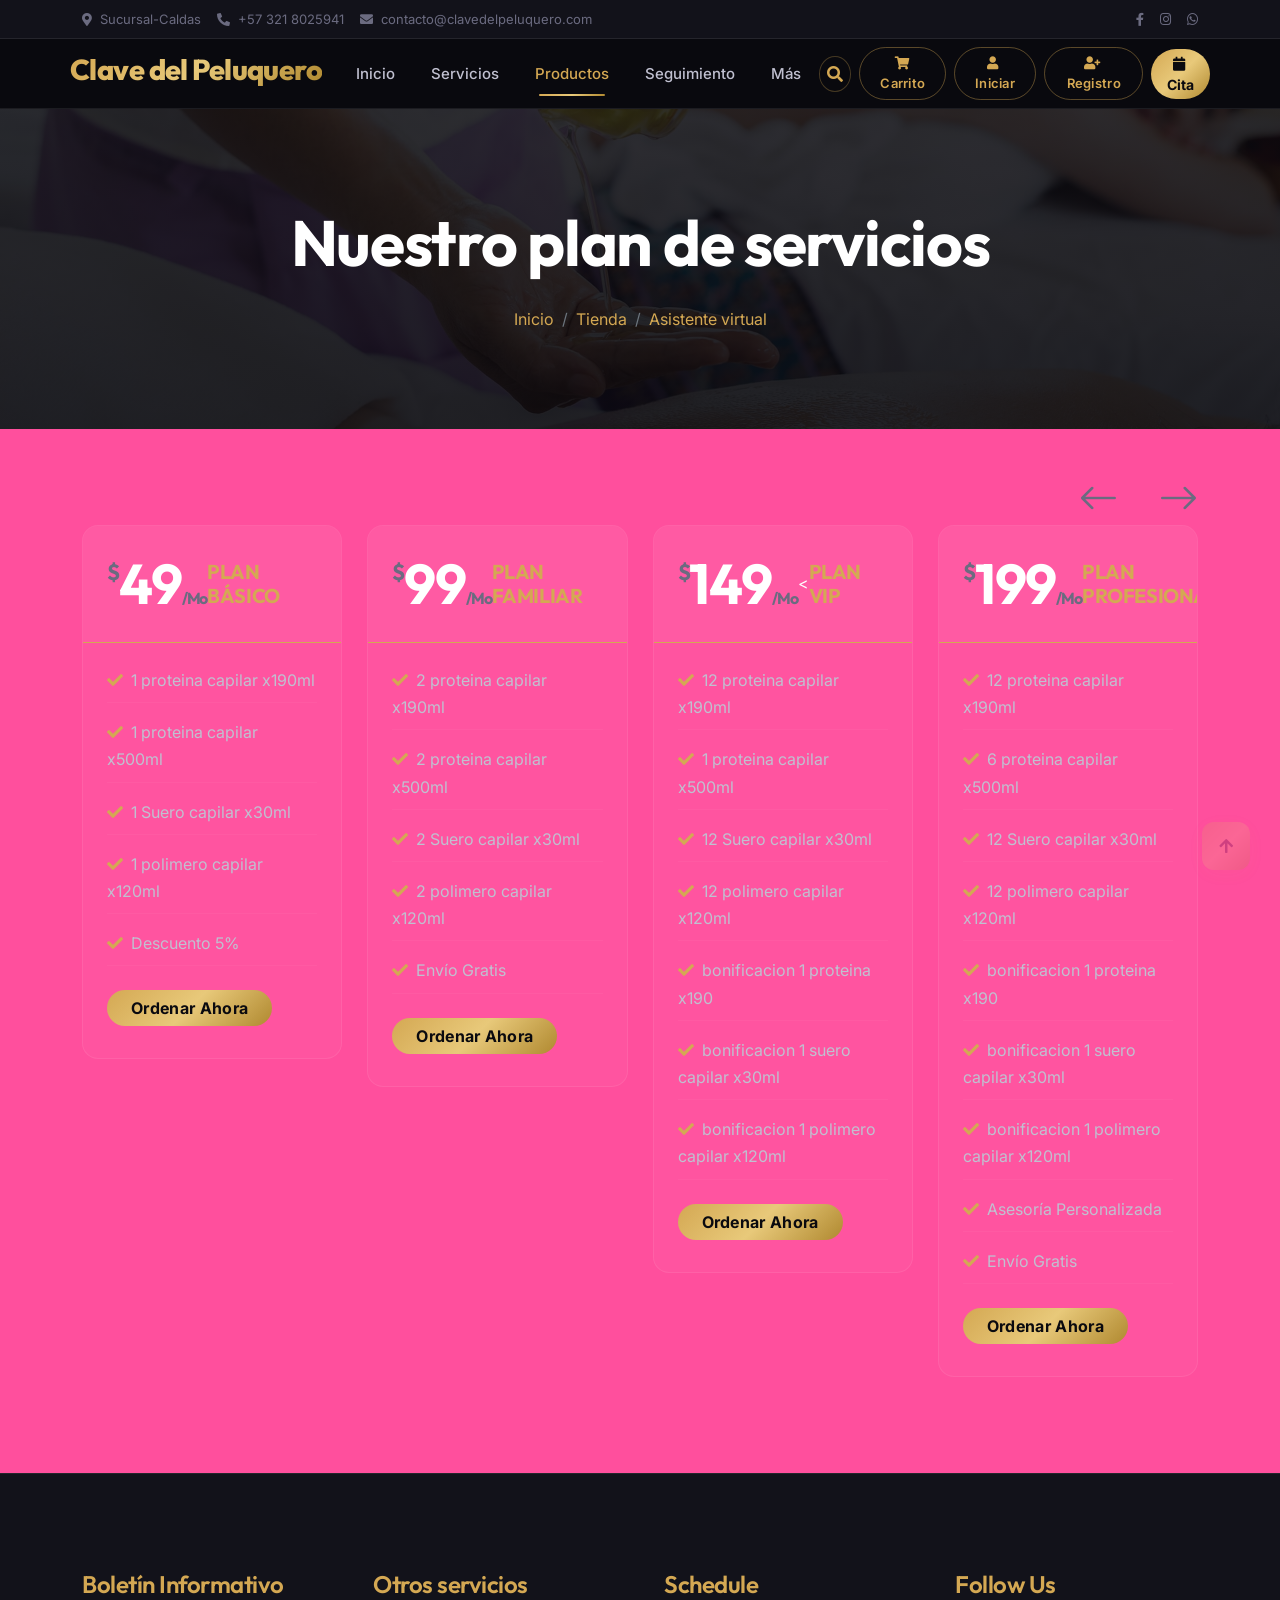
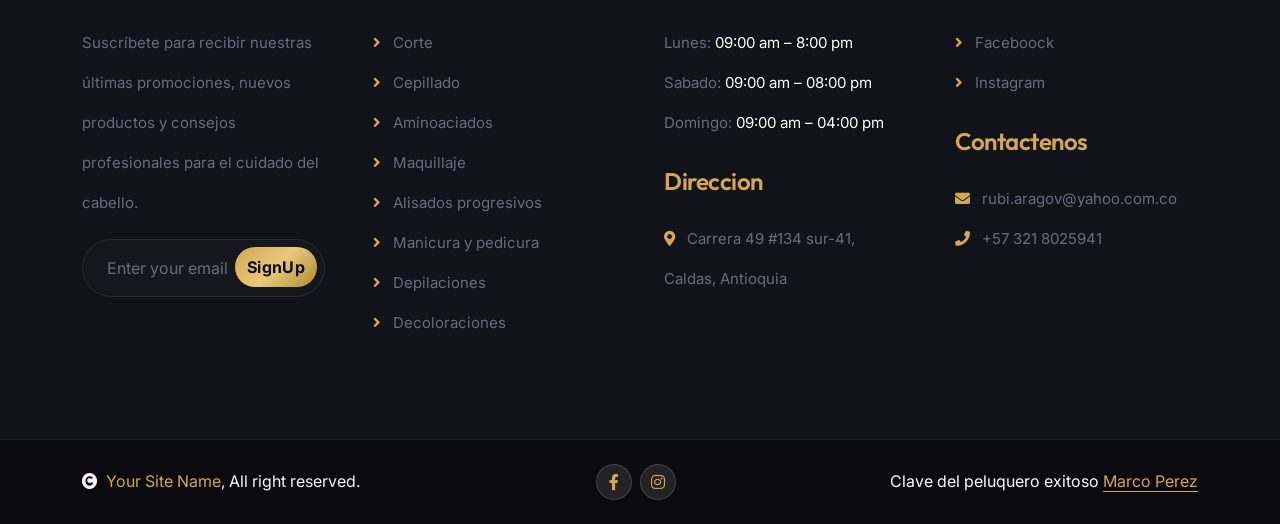
<file: price.html>
<!DOCTYPE html>
<html lang="en">

    <head>
        <meta charset="utf-8">
        <title>Productos - Clave del Peluquero Exitoso</title>
        <meta content="width=device-width, initial-scale=1.0" name="viewport">
        <meta content="productos peluquería, proteína capilar, suero capilar" name="keywords">
        <meta content="Planes y promociones de productos profesionales para peluquería." name="description">

        <!-- REDISEÑO 2026: Google Web Fonts modernos -->
        <link rel="preconnect" href="https://fonts.googleapis.com">
        <link rel="preconnect" href="https://fonts.gstatic.com" crossorigin>
        <link href="https://fonts.googleapis.com/css2?family=Outfit:wght@300;400;500;600;700;800;900&family=Inter:wght@300;400;500;600;700&display=swap" rel="stylesheet">

        <!-- Icon Font Stylesheet -->
        <link rel="stylesheet" href="https://use.fontawesome.com/releases/v5.15.4/css/all.css"/>
        <link href="https://cdn.jsdelivr.net/npm/bootstrap-icons@1.4.1/font/bootstrap-icons.css" rel="stylesheet">

        <!-- Libraries Stylesheet -->
        <link href="lib/animate/animate.min.css" rel="stylesheet">
        <link href="lib/lightbox/css/lightbox.min.css" rel="stylesheet">
        <link href="lib/owlcarousel/assets/owl.carousel.min.css" rel="stylesheet">

        <!-- Customized Bootstrap Stylesheet -->
        <link href="css/bootstrap.min.css" rel="stylesheet">

        <!-- Template Stylesheet (original) -->
        <link href="css/style.css" rel="stylesheet">

        <!-- REDISEÑO 2026: Sistema de diseño premium oscuro -->
        <link href="css/modern.css" rel="stylesheet">

        <!-- Chatbot CSS -->
        <link href="css/chatbot.css" rel="stylesheet">
    </head>

    <body>

        <!-- REDISEÑO 2026: Spinner con fondo oscuro -->
        <div id="spinner" class="show w-100 vh-100 position-fixed translate-middle top-50 start-50 d-flex align-items-center justify-content-center">
            <div class="spinner-grow text-primary" role="status"></div>
        </div>
        <!-- Spinner End -->


        <!-- Topbar Start -->
        <div class="container-fluid bg-primary text-white d-none d-lg-flex">
            <div class="container py-2">
                <div class="d-flex justify-content-between">
                    <div class="d-flex">
                        <a class="text-white me-3" href="#"><i class="fas fa-map-marker-alt me-2"></i>Sucursal-Caldas</a>
                        <a class="text-white me-3" href="#"><i class="fas fa-phone-alt me-2"></i>+57 321 8025941</a>
                        <a class="text-white" href="#"><i class="fas fa-envelope me-2"></i>contacto@clavedelpeluquero.com</a>
                    </div>
                    <div class="d-flex">
                        <a class="text-white me-3" href="https://www.facebook.com/share/1B2QGsxRqq/"><i class="fab fa-facebook-f"></i></a>
                        <a class="text-white me-3" href="https://www.instagram.com/la_clave_del_peluquero_exitoso?igsh=MWJhcGdld2V5Yzg2dQ=="><i class="fab fa-instagram"></i></a>
                        <a class="text-white" href="https://wa.me/3218025941"><i class="fab fa-whatsapp"></i></a>
                    </div>
                </div>
            </div>
        </div>
        <!-- Topbar End -->
    
        <!-- Navbar Start -->
        <div class="container-fluid sticky-top px-0">
            <div class="container-fluid bg-light">
                <div class="container px-0">
                    <nav class="navbar navbar-light navbar-expand-lg">
                        <a href="index.html" class="navbar-brand">
                            <h1 class="text-primary display-5">Clave del Peluquero</h1>
                        </a>
                        <button class="navbar-toggler py-2 px-3" type="button" data-bs-toggle="collapse" data-bs-target="#navbarCollapse">
                            <span class="fa fa-bars text-primary"></span>
                        </button>
                        <div class="collapse navbar-collapse bg-light" id="navbarCollapse">
                            <div class="navbar-nav mx-auto">
                                <a href="index.html" class="nav-item nav-link">Inicio</a>
                                <a href="service.html" class="nav-item nav-link">Servicios</a>
                                <a href="price.html" class="nav-item nav-link active">Productos</a>
                                <a href="domi.html" class="nav-item nav-link">Seguimiento</a>
                                <div class="nav-item dropdown">
                                    <a href="#" class="nav-link dropdown-toggle" data-bs-toggle="dropdown">Más</a>
                                    <div class="dropdown-menu m-0 bg-secondary rounded-0">
                                        <a href="team.html" class="dropdown-item">Nosotros</a>
                                        <a href="../../chatbot/Stylebot.html" class="dropdown-item">Asistente Virtual</a>
                                        <a href="testimonial.html" class="dropdown-item">Blog</a>
                                        <a href="../../config.cuenta/indexconfig.html" class="dropdown-item">Configuración</a>
                                    </div>
                                </div>
                            </div>
                            <div class="d-flex align-items-center">
        <button class="btn-search btn btn-primary btn-primary-outline-0 rounded-circle btn-sm-square me-2" data-bs-toggle="modal" data-bs-target="#searchModal">
            <i class="fas fa-search"></i>
        </button>
        <!-- Nuevo botón de carrito -->
        <a href="https://clavedelpeluquero.venndelo.com/" class="btn btn-outline-primary btn-sm me-2" target="_blank">
            <i class="fas fa-shopping-cart"></i> Carrito
        </a>
        <!-- REDISEÑO 2026: Links de sesión apuntan al sistema PHP de login -->
        <a href="login.php" class="btn btn-outline-primary btn-sm me-2">
            <i class="fas fa-user me-1"></i> Iniciar
        </a>
        <a href="login.php" class="btn btn-outline-primary btn-sm me-2">
            <i class="fas fa-user-plus me-1"></i> Registro
        </a>
        <a href="appointment.html" class="btn btn-primary btn-primary-outline-0 btn-sm">
            <i class="fas fa-calendar me-1"></i> Cita
        </a>
    </div>
                        </div>
                    </nav>
                </div>
            </div>
        </div>
        <!-- Navbar End -->


        <!-- Modal Search Start -->
        <div class="modal fade" id="searchModal" tabindex="-1" aria-labelledby="exampleModalLabel" aria-hidden="true">
            <div class="modal-dialog modal-fullscreen">
                <div class="modal-content rounded-0">
                    <div class="modal-header">
                        <h5 class="modal-title" id="exampleModalLabel">Search by keyword</h5>
                        <button type="button" class="btn-close" data-bs-dismiss="modal" aria-label="Close"></button>
                    </div>
                    <div class="modal-body d-flex align-items-center">
                        <div class="input-group w-75 mx-auto d-flex">
                            <input type="search" class="form-control p-3" placeholder="keywords" aria-describedby="search-icon-1">
                            <span id="search-icon-1" class="input-group-text p-3"><i class="fa fa-search"></i></span>
                        </div>
                    </div>
                </div>
            </div>
        </div>
        <!-- Modal Search End -->



        <!-- Header Start -->
        <div class="container-fluid bg-breadcrumb py-5">
            <div class="container text-center py-5">
                <h3 class="text-white display-3 mb-4">Nuestro plan de servicios</h1>
                <ol class="breadcrumb justify-content-center mb-0">
                    <li class="breadcrumb-item"><a href="index.html">Inicio</a></li>
                    <li class="breadcrumb-item"><a href="https://clavedelpeluquero.venndelo.com/">Tienda</a></li>
                    <li class="breadcrumb-item"><a href="Stylebot.html">Asistente virtual</a></li>
                </ol>    
            </div>
        </div>
        <!-- Header End -->

        
        <!-- Pricing Start -->
        <div class="container-fluid pricing py-5" style="background: var(--bs-primary);">
            <div class="container py-5">
                <div class="owl-carousel pricing-carousel">
                    <div class="pricing-item">
                        <div class="rounded pricing-content">
                            <div class="d-flex align-items-center justify-content-between bg-light rounded-top border-3 border-bottom border-primary p-4">
                                <h1 class="display-4 mb-0">
                                    <small class="align-top text-muted" style="font-size: 22px; line-height: 45px;">$</small>49<small class="text-muted" style="font-size: 16px; line-height: 40px;">/Mo</small>
                                </h1>
                                <h5 class="text-primary text-uppercase m-0">Plan Básico</h5>
                            </div>
                            <div class="p-4">
                                <p><i class="fa fa-check text-primary me-2"></i>1 proteina capilar  x190ml</p>
                                <p><i class="fa fa-check text-primary me-2"></i>1 proteina capilar x500ml</p>
                                <p><i class="fa fa-check text-primary me-2"></i>1 Suero capilar x30ml</p>
                                <p><i class="fa fa-check text-primary me-2"></i>1 polimero capilar x120ml</p>
                                <p><i class="fa fa-check text-primary me-2"></i>Descuento 5%</p>
                                <a href="https://clavedelpeluquero.venndelo.com/" class="btn btn-primary btn-primary-outline-0 rounded-pill my-2 px-4">Ordenar Ahora</a>
                            </div>
                        </div>
                    </div>
                    <div class="pricing-item">
                        <div class="pricing-content rounded">
                            <div class="d-flex align-items-center justify-content-between bg-light rounded-top border-3 border-bottom border-primary p-4">
                                <h1 class="display-4 mb-0">
                                    <small class="align-top text-muted" style="font-size: 22px; line-height: 45px;">$</small>99<small class="text-muted" style="font-size: 16px; line-height: 40px;">/Mo</small>
                                </h1>
                                <h5 class="text-primary text-uppercase m-0">Plan Familiar</h5>
                            </div>
                            <div class="p-4">
                                <p><i class="fa fa-check text-primary me-2"></i>2 proteina capilar  x190ml</p>
                                <p><i class="fa fa-check text-primary me-2"></i>2 proteina capilar x500ml</p>
                                <p><i class="fa fa-check text-primary me-2"></i>2 Suero capilar x30ml</p>
                                <p><i class="fa fa-check text-primary me-2"></i>2 polimero capilar x120ml</p>
                                <p><i class="fa fa-check text-primary me-2"></i>Envío Gratis</p>
                                <a href="https://clavedelpeluquero.venndelo.com/" class="btn btn-primary btn-primary-outline-0 rounded-pill my-2 px-4">Ordenar Ahora</a>
                            </div>
                        </div>
                    </div>
                    <div class="pricing-item">
                        <div class="pricing-content rounded">
                            <div class="d-flex align-items-center justify-content-between bg-light rounded-top border-3 border-bottom border-primary p-4">
                                <h1 class="display-4 mb-0">
                                    <small class="align-top text-muted" style="font-size: 22px; line-height: 45px;">$</small>149<small class="text-muted" style="font-size: 16px; line-height: 40px;">/Mo</small>
                                </h1>
                                <<h5 class="text-primary text-uppercase m-0">Plan VIP</h5>
                            </div>
                            <div class="p-4">
                                <p><i class="fa fa-check text-primary me-2"></i>12 proteina capilar  x190ml</p>
                                <p><i class="fa fa-check text-primary me-2"></i>1 proteina capilar x500ml</p>
                                <p><i class="fa fa-check text-primary me-2"></i>12 Suero capilar x30ml</p>
                                <p><i class="fa fa-check text-primary me-2"></i>12 polimero capilar x120ml</p>
                                <p><i class="fa fa-check text-primary me-2"></i>bonificacion 1 proteina x190</p>
                                <p><i class="fa fa-check text-primary me-2"></i>bonificacion 1 suero capilar x30ml</p>
                                <p><i class="fa fa-check text-primary me-2"></i>bonificacion 1 polimero capilar x120ml</p>
                                <a href="https://clavedelpeluquero.venndelo.com/" class="btn btn-primary btn-primary-outline-0 rounded-pill my-2 px-4">Ordenar Ahora</a>
                            </div>
                        </div>
                    </div>
                    <div class="pricing-item">
                        <div class="pricing-content rounded">
                            <div class="d-flex align-items-center justify-content-between bg-light rounded-top border-3 border-bottom border-primary p-4">
                                <h1 class="display-4 mb-0">
                                    <small class="align-top text-muted" style="font-size: 22px; line-height: 45px;">$</small>199<small class="text-muted" style="font-size: 16px; line-height: 40px;">/Mo</small>
                                </h1>
                                <h5 class="text-primary text-uppercase m-0">Plan Profesional</h5>
                            </div>
                            <div class="p-4">
                                <p><i class="fa fa-check text-primary me-2"></i>12 proteina capilar  x190ml</p>
                                <p><i class="fa fa-check text-primary me-2"></i>6 proteina capilar x500ml</p>
                                <p><i class="fa fa-check text-primary me-2"></i>12 Suero capilar x30ml</p>
                                <p><i class="fa fa-check text-primary me-2"></i>12 polimero capilar x120ml</p>
                                <p><i class="fa fa-check text-primary me-2"></i>bonificacion 1 proteina x190</p>
                                <p><i class="fa fa-check text-primary me-2"></i>bonificacion 1 suero capilar x30ml</p>
                                <p><i class="fa fa-check text-primary me-2"></i>bonificacion 1 polimero capilar x120ml</p>
                                <p><i class="fa fa-check text-primary me-2"></i>Asesoría Personalizada</p>
                                <p><i class="fa fa-check text-primary me-2"></i>Envío Gratis</p>
                                <a href="https://clavedelpeluquero.venndelo.com/" class="btn btn-primary btn-primary-outline-0 rounded-pill my-2 px-4">Ordenar Ahora</a>
                            </div>
                        </div>
                    </div>
                </div>
            </div>
        </div>
        <!-- Pricing End -->



        <!-- Footer Start -->
        <div class="container-fluid footer py-5">
            <div class="container py-5">
                <div class="row g-5">
                    <div class="col-md-6 col-lg-6 col-xl-3">
                        <div class="footer-item">
                            <h4 class="mb-4 text-white">Boletín Informativo</h4>
                            <p class="text-white">Suscríbete para recibir nuestras últimas promociones, nuevos productos y consejos profesionales para el cuidado del cabello.</p>
                            <div class="position-relative mx-auto rounded-pill">
                                <input class="form-control rounded-pill border-0 w-100 py-3 ps-4 pe-5" type="text" placeholder="Enter your email">
                                <button type="button" class="btn btn-primary btn-primary-outline-0 rounded-pill position-absolute top-0 end-0 py-2 mt-2 me-2">SignUp</button>
                            </div>
                        </div>
                    </div>
                    <div class="col-md-6 col-lg-6 col-xl-3">
                        <div class="footer-item d-flex flex-column">
                            <h4 class="mb-4 text-white">Otros servicios</h4>
                            <a href=""><i class="fas fa-angle-right me-2"></i> Corte</a>
                            <a href=""><i class="fas fa-angle-right me-2"></i> Cepillado</a>
                            <a href=""><i class="fas fa-angle-right me-2"></i> Aminoaciados</a>
                            <a href=""><i class="fas fa-angle-right me-2"></i> Maquillaje</a>
                            <a href=""><i class="fas fa-angle-right me-2"></i> Alisados progresivos</a>
                            <a href=""><i class="fas fa-angle-right me-2"></i> Manicura y pedicura</a>
                            <a href=""><i class="fas fa-angle-right me-2"></i> Depilaciones</a>
                            <a href=""><i class="fas fa-angle-right me-2"></i> Decoloraciones</a>
                        </div>
                    </div>
                    <div class="col-md-6 col-lg-6 col-xl-3">
                        <div class="footer-item d-flex flex-column">
                            <h4 class="mb-4 text-white">Schedule</h4>
                            <p class="text-muted mb-0">Lunes: <span class="text-white"> 09:00 am – 8:00 pm</span></p>
                            <p class="text-muted mb-0">Sabado: <span class="text-white"> 09:00 am – 08:00 pm</span></p>
                            <p class="text-muted mb-0">Domingo: <span class="text-white"> 09:00 am – 04:00 pm</span></p>
                            <h4 class="my-4 text-white">Direccion</h4>
                            <p class="mb-0"><i class="fas fa-map-marker-alt text-secondary me-2"></i> Carrera 49 #134 sur-41, Caldas, Antioquia</p>
                        </div>
                    </div>
                    <div class="col-md-6 col-lg-6 col-xl-3">
                        <div class="footer-item d-flex flex-column">
                            <h4 class="mb-4 text-white">Follow Us</h4>
                            <a href="https://www.facebook.com/share/1G9feMndnG/"><i class="fas fa-angle-right me-2"></i> Faceboock</a>
                            <a href="https://www.instagram.com/la_clave_del_peluquero_exitoso?igsh=MWJhcGdld2V5Yzg2dQ=="><i class="fas fa-angle-right me-2"></i> Instagram</a>
                            <h4 class="my-4 text-white">Contactenos</h4>
                            <p class="mb-0"><i class="fas fa-envelope text-secondary me-2"></i> rubi.aragov@yahoo.com.co</p>
                            <p class="mb-0"><i class="fas fa-phone text-secondary me-2"></i> +57 321 8025941</p>
                        </div>
                    </div>
                </div>
            </div>
        </div>
        <!-- Footer End -->



        <!-- Copyright Start -->
        <div class="container-fluid copyright py-4">
            <div class="container">
                <div class="row g-4 align-items-center">
                    <div class="col-md-4 text-center text-md-start mb-md-0">
                        <span class="text-light"><a href="#"><i class="fas fa-copyright text-light me-2"></i>Your Site Name</a>, All right reserved.</span>
                    </div>
                    <div class="col-md-4">
                        <div class="d-flex justify-content-center">
                            <a href="https://www.facebook.com/share/1G9feMndnG/" class="btn btn-light btn-light-outline-0 btn-sm-square rounded-circle me-2"><i class="fab fa-facebook-f"></i></a>
                            <a href="https://www.instagram.com/la_clave_del_peluquero_exitoso?igsh=MWJhcGdld2V5Yzg2dQ==" class="btn btn-light btn-light-outline-0 btn-sm-square rounded-circle me-2"><i class="fab fa-instagram"></i></a>
                        </div>
                    </div>
                    <div class="col-md-4 text-center text-md-end text-white">
                        <!--/*** This template is free as long as you keep the below author’s credit link/attribution link/backlink. ***/-->
                        <!--/*** If you'd like to use the template without the below author’s credit link/attribution link/backlink, ***/-->
                        <!--/*** you can purchase the Credit Removal License from "https://htmlcodex.com/credit-removal". ***/-->
                        Clave del peluquero exitoso <a class="border-bottom" href="">Marco Perez</a>
                    </div>
                </div>
            </div>
        </div>
        <!-- Copyright End -->



        <!-- Back to Top -->
        <a href="#" class="btn btn-primary btn-primary-outline-0 btn-md-square rounded-circle back-to-top"><i class="fa fa-arrow-up"></i></a>   

        
    <!-- JavaScript Libraries -->
    <script src="https://ajax.googleapis.com/ajax/libs/jquery/3.6.4/jquery.min.js"></script>
    <script src="https://cdn.jsdelivr.net/npm/bootstrap@5.0.0/dist/js/bootstrap.bundle.min.js"></script>
    <script src="lib/wow/wow.min.js"></script>
    <script src="lib/easing/easing.min.js"></script>
    <script src="lib/waypoints/waypoints.min.js"></script>
    <script src="lib/counterup/counterup.min.js"></script>
    <script src="lib/lightbox/js/lightbox.min.js"></script>
    <script src="lib/owlcarousel/owl.carousel.min.js"></script>

    <!-- Template Javascript -->
    <script src="js/main.js"></script>
    </body>

</html>
</file>
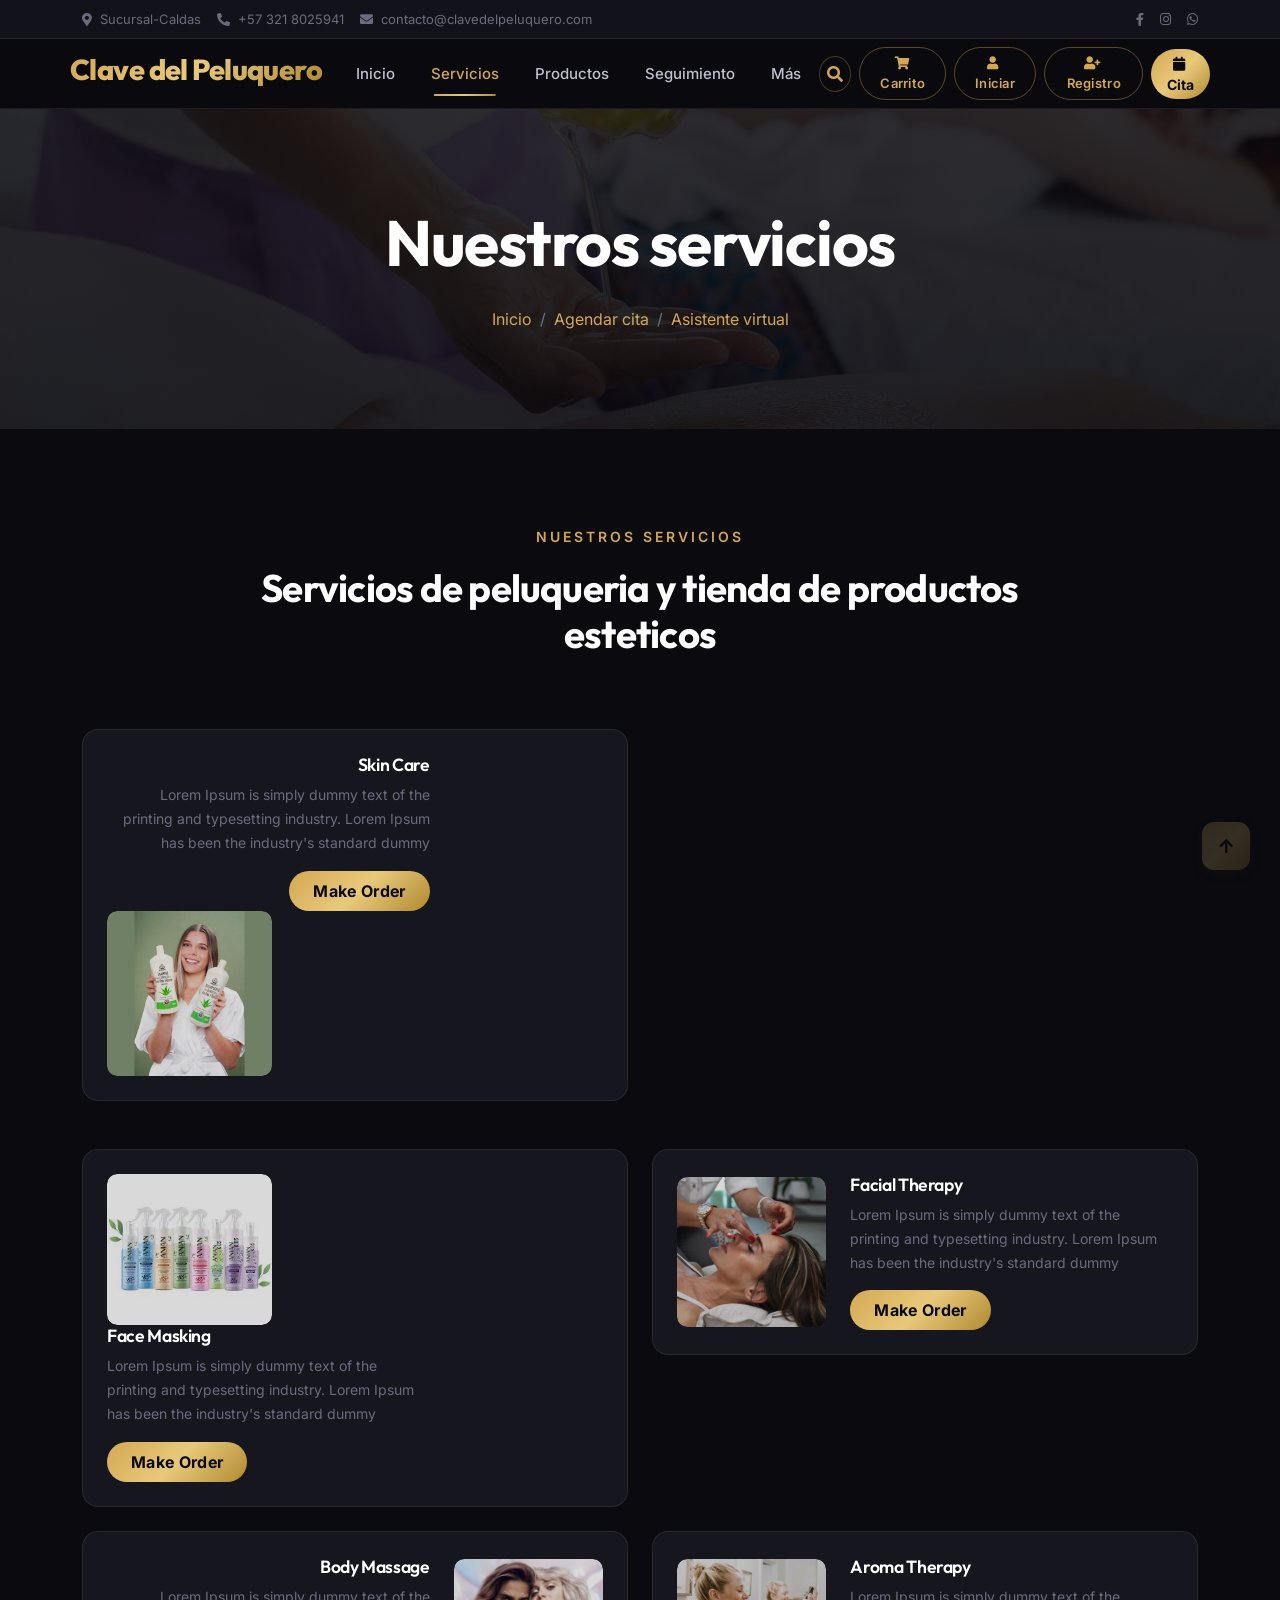
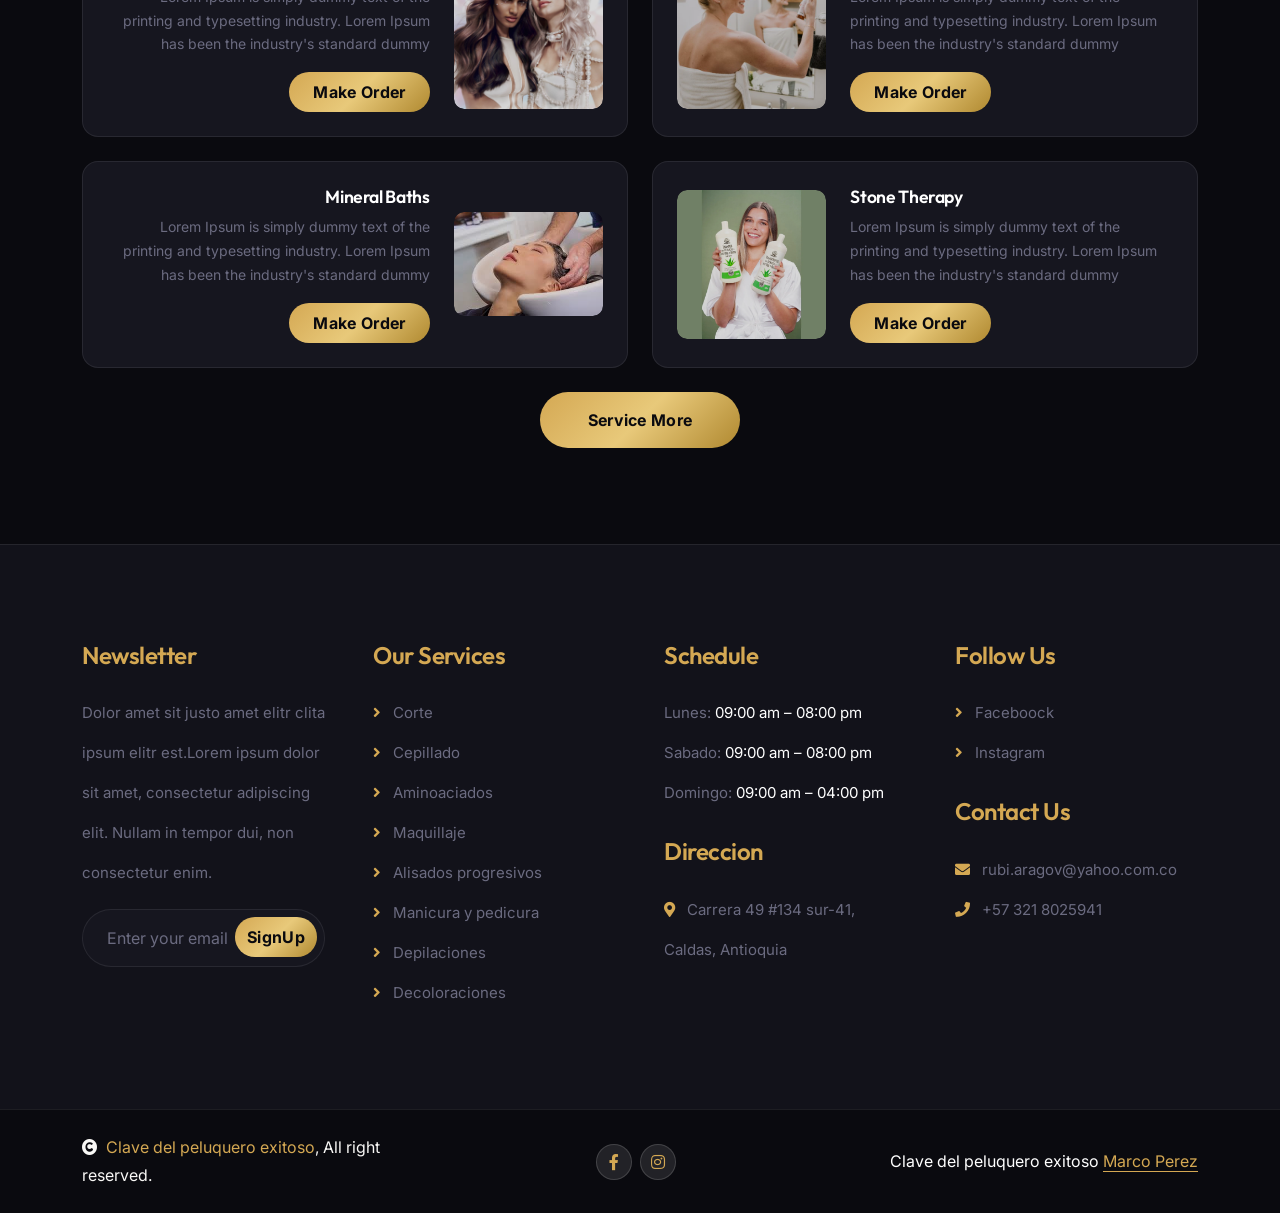
<file: service.html>
<!DOCTYPE html>
<html lang="en">

<head>
    <meta charset="utf-8">
    <title>Servicios - Clave del Peluquero Exitoso</title>
    <meta content="width=device-width, initial-scale=1.0" name="viewport">
    <meta content="servicios peluquería profesional, cortes, tintes, tratamientos" name="keywords">
    <meta content="Servicios profesionales de peluquería y estética en Caldas, Antioquia." name="description">

    <!-- REDISEÑO 2026: Google Web Fonts modernos -->
    <link rel="preconnect" href="https://fonts.googleapis.com">
    <link rel="preconnect" href="https://fonts.gstatic.com" crossorigin>
    <link
        href="https://fonts.googleapis.com/css2?family=Outfit:wght@300;400;500;600;700;800;900&family=Inter:wght@300;400;500;600;700&display=swap"
        rel="stylesheet">

    <!-- Icon Font Stylesheet -->
    <link rel="stylesheet" href="https://use.fontawesome.com/releases/v5.15.4/css/all.css" />
    <link href="https://cdn.jsdelivr.net/npm/bootstrap-icons@1.4.1/font/bootstrap-icons.css" rel="stylesheet">

    <!-- Libraries Stylesheet -->
    <link href="lib/animate/animate.min.css" rel="stylesheet">
    <link href="lib/lightbox/css/lightbox.min.css" rel="stylesheet">
    <link href="lib/owlcarousel/assets/owl.carousel.min.css" rel="stylesheet">

    <!-- Customized Bootstrap Stylesheet -->
    <link href="css/bootstrap.min.css" rel="stylesheet">

    <!-- Template Stylesheet (original) -->
    <link href="css/style.css" rel="stylesheet">

    <!-- REDISEÑO 2026: Sistema de diseño premium oscuro -->
    <link href="css/modern.css" rel="stylesheet">

    <!-- Chatbot CSS -->
    <link href="css/chatbot.css" rel="stylesheet">
</head>

<body>

    <!-- REDISEÑO 2026: Spinner con fondo oscuro -->
    <div id="spinner"
        class="show w-100 vh-100 position-fixed translate-middle top-50 start-50 d-flex align-items-center justify-content-center">
        <div class="spinner-grow text-primary" role="status"></div>
    </div>
    <!-- Spinner End -->


    <!-- Topbar Start -->
    <div class="container-fluid bg-primary text-white d-none d-lg-flex">
        <div class="container py-2">
            <div class="d-flex justify-content-between">
                <div class="d-flex">
                    <a class="text-white me-3" href="#"><i class="fas fa-map-marker-alt me-2"></i>Sucursal-Caldas</a>
                    <a class="text-white me-3" href="#"><i class="fas fa-phone-alt me-2"></i>+57 321 8025941</a>
                    <a class="text-white" href="#"><i
                            class="fas fa-envelope me-2"></i>contacto@clavedelpeluquero.com</a>
                </div>
                <div class="d-flex">
                    <a class="text-white me-3" href="https://www.facebook.com/share/1B2QGsxRqq/"><i
                            class="fab fa-facebook-f"></i></a>
                    <a class="text-white me-3"
                        href="https://www.instagram.com/la_clave_del_peluquero_exitoso?igsh=MWJhcGdld2V5Yzg2dQ=="><i
                            class="fab fa-instagram"></i></a>
                    <a class="text-white" href="https://wa.me/3218025941"><i class="fab fa-whatsapp"></i></a>
                </div>
            </div>
        </div>
    </div>
    <!-- Topbar End -->

    <!-- Navbar Start -->
    <div class="container-fluid sticky-top px-0">
        <div class="container-fluid bg-light">
            <div class="container px-0">
                <nav class="navbar navbar-light navbar-expand-lg">
                    <a href="index.html" class="navbar-brand">
                        <h1 class="text-primary display-5">Clave del Peluquero</h1>
                    </a>
                    <button class="navbar-toggler py-2 px-3" type="button" data-bs-toggle="collapse"
                        data-bs-target="#navbarCollapse">
                        <span class="fa fa-bars text-primary"></span>
                    </button>
                    <div class="collapse navbar-collapse bg-light" id="navbarCollapse">
                        <div class="navbar-nav mx-auto">
                            <a href="index.html" class="nav-item nav-link">Inicio</a>
                            <a href="service.html" class="nav-item nav-link active">Servicios</a>
                            <a href="price.html" class="nav-item nav-link">Productos</a>
                            <a href="domi.html" class="nav-item nav-link">Seguimiento</a>
                            <div class="nav-item dropdown">
                                <a href="#" class="nav-link dropdown-toggle" data-bs-toggle="dropdown">Más</a>
                                <div class="dropdown-menu m-0 bg-secondary rounded-0">
                                    <a href="team.html" class="dropdown-item">Nosotros</a>
                                    <a href="../../chatbot/Stylebot.html" class="dropdown-item">Asistente Virtual</a>
                                    <a href="testimonial.html" class="dropdown-item">Blog</a>
                                    <a href="../../config.cuenta/indexconfig.html"
                                        class="dropdown-item">Configuración</a>
                                </div>
                            </div>
                        </div>
                        <div class="d-flex align-items-center">
                            <button
                                class="btn-search btn btn-primary btn-primary-outline-0 rounded-circle btn-sm-square me-2"
                                data-bs-toggle="modal" data-bs-target="#searchModal">
                                <i class="fas fa-search"></i>
                            </button>
                            <!-- Nuevo botón de carrito -->
                            <a href="https://clavedelpeluquero.venndelo.com/"
                                class="btn btn-outline-primary btn-sm me-2" target="_blank">
                                <i class="fas fa-shopping-cart"></i> Carrito
                            </a>
                            <!-- REDISEÑO 2026: Links de sesión apuntan al sistema PHP de login -->
                            <a href="login.php" class="btn btn-outline-primary btn-sm me-2">
                                <i class="fas fa-user me-1"></i> Iniciar
                            </a>
                            <a href="login.php" class="btn btn-outline-primary btn-sm me-2">
                                <i class="fas fa-user-plus me-1"></i> Registro
                            </a>
                            <a href="appointment.html" class="btn btn-primary btn-primary-outline-0 btn-sm">
                                <i class="fas fa-calendar me-1"></i> Cita
                            </a>
                        </div>
                    </div>
                </nav>
            </div>
        </div>
    </div>
    <!-- Navbar End -->


    <!-- Modal Search Start -->
    <div class="modal fade" id="searchModal" tabindex="-1" aria-labelledby="exampleModalLabel" aria-hidden="true">
        <div class="modal-dialog modal-fullscreen">
            <div class="modal-content rounded-0">
                <div class="modal-header">
                    <h5 class="modal-title" id="exampleModalLabel">Search by keyword</h5>
                    <button type="button" class="btn-close" data-bs-dismiss="modal" aria-label="Close"></button>
                </div>
                <div class="modal-body d-flex align-items-center">
                    <div class="input-group w-75 mx-auto d-flex">
                        <input type="search" class="form-control p-3" placeholder="keywords"
                            aria-describedby="search-icon-1">
                        <span id="search-icon-1" class="input-group-text p-3"><i class="fa fa-search"></i></span>
                    </div>
                </div>
            </div>
        </div>
    </div>
    <!-- Modal Search End -->



    <!-- Header Start -->
    <div class="container-fluid bg-breadcrumb py-5">
        <div class="container text-center py-5">
            <h3 class="text-white display-3 mb-4">Nuestros servicios</h1>
                <ol class="breadcrumb justify-content-center mb-0">
                    <li class="breadcrumb-item"><a href="index.html">Inicio</a></li>
                    <li class="breadcrumb-item"><a href="appointment.html">Agendar cita</a></li>
                    <li class="breadcrumb-item"><a href="Stylebot.html">Asistente virtual</li>
                </ol>
        </div>
    </div>
    <!-- Header End -->


    <!-- Services Start -->
    <div class="container-fluid services py-5">
        <div class="container py-5">
            <div class="mx-auto text-center mb-5" style="max-width: 800px;">
                <p class="fs-4 text-uppercase text-center text-primary">Nuestros servicios</p>
                <h1 class="display-3">Servicios de peluqueria y tienda de productos esteticos</h1>
            </div>
            <div class="row g-4">
                <div class="col-lg-6">
                    <div class="services-item bg-light border-4 border-end border-primary rounded p-4">
                        <div class="row align-items-center">
                            <div class="col-8">
                                <div class="services-content text-end">
                                    <h3>Skin Care</h3>
                                    <p>Lorem Ipsum is simply dummy text of the printing and typesetting industry. Lorem
                                        Ipsum has been the industry's standard dummy</p>
                                    <a href="#"
                                        class="btn btn-primary btn-primary-outline-0 rounded-pill py-2 px-4">Make
                                        Order</a>
                                </div>
                            </div>
                            <div class="col-4">
                                <div class="services-img d-flex align-items-center justify-content-center rounded">
                                    <img src="img/services-1.jpg" class="img-fluid rounded" alt="">
                                </div>
                            </div>
                        </div>
                    </div>
                </div>
                <div class="col-lg-6">
                    <div class="services-item bg-light border-4 border-start border-primary rounded p-4">
                        <div class="row align-items-center">
                            <div class="col-4">
                                <div class="services-img d-flex align-items-center justify-content-center rounded">
                                    <img src="img/services-2.jpg" class="img-fluid rounded" alt="">
                                </div>
                            </div>
                            <div class="col-8">
                                <div class="services-content text-start">
                                    <h3>Face Masking</h3>
                                    <p>Lorem Ipsum is simply dummy text of the printing and typesetting industry. Lorem
                                        Ipsum has been the industry's standard dummy</p>
                                    <a href="#"
                                        class="btn btn-primary btn-primary-outline-0 rounded-pill py-2 px-4">Make
                                        Order</a>
                                </div>
                            </div>
                        </div>
                    </div>
                </div>
                <div class="col-lg-6">
                    <div class="services-item bg-light border-4 border-start border-primary rounded p-4">
                        <div class="row align-items-center">
                            <div class="col-4">
                                <div class="services-img d-flex align-items-center justify-content-center rounded">
                                    <img src="img/services-4.jpg" class="img-fluid rounded" alt="">
                                </div>
                            </div>
                            <div class="col-8">
                                <div class="services-content text-start">
                                    <h3>Facial Therapy</h3>
                                    <p>Lorem Ipsum is simply dummy text of the printing and typesetting industry. Lorem
                                        Ipsum has been the industry's standard dummy</p>
                                    <a href="#"
                                        class="btn btn-primary btn-primary-outline-0 rounded-pill py-2 px-4">Make
                                        Order</a>
                                </div>
                            </div>
                        </div>
                    </div>
                </div>
                <div class="col-lg-6">
                    <div class="services-item bg-light border-4 border-end border-primary rounded p-4">
                        <div class="row align-items-center">
                            <div class="col-8">
                                <div class="services-content text-end">
                                    <h3>Body Massage</h3>
                                    <p>Lorem Ipsum is simply dummy text of the printing and typesetting industry. Lorem
                                        Ipsum has been the industry's standard dummy</p>
                                    <a href="#"
                                        class="btn btn-primary btn-primary-outline-0 rounded-pill py-2 px-4">Make
                                        Order</a>
                                </div>
                            </div>
                            <div class="col-4">
                                <div class="services-img d-flex align-items-center justify-content-center rounded">
                                    <img src="img/services-5.jpg" class="img-fluid rounded" alt="">
                                </div>
                            </div>
                        </div>
                    </div>
                </div>
                <div class="col-lg-6">
                    <div class="services-item bg-light border-4 border-start border-primary rounded p-4">
                        <div class="row align-items-center">
                            <div class="col-4">
                                <div class="services-img d-flex align-items-center justify-content-center rounded">
                                    <img src="img/services-6.jpg" class="img-fluid rounded" alt="">
                                </div>
                            </div>
                            <div class="col-8">
                                <div class="services-content text-start">
                                    <h3>Aroma Therapy</h3>
                                    <p>Lorem Ipsum is simply dummy text of the printing and typesetting industry. Lorem
                                        Ipsum has been the industry's standard dummy</p>
                                    <a href="#"
                                        class="btn btn-primary btn-primary-outline-0 rounded-pill py-2 px-4">Make
                                        Order</a>
                                </div>
                            </div>
                        </div>
                    </div>
                </div>
                <div class="col-lg-6">
                    <div class="services-item bg-light border-4 border-end border-primary rounded p-4">
                        <div class="row align-items-center">
                            <div class="col-8">
                                <div class="services-content text-end">
                                    <h3>Mineral Baths</h3>
                                    <p>Lorem Ipsum is simply dummy text of the printing and typesetting industry. Lorem
                                        Ipsum has been the industry's standard dummy</p>
                                    <a href="#"
                                        class="btn btn-primary btn-primary-outline-0 rounded-pill py-2 px-4">Make
                                        Order</a>
                                </div>
                            </div>
                            <div class="col-4">
                                <div class="services-img d-flex align-items-center justify-content-center rounded">
                                    <img src="img/services-3.jpg" class="img-fluid rounded" alt="">
                                </div>
                            </div>
                        </div>
                    </div>
                </div>
                <div class="col-lg-6">
                    <div class="services-item bg-light border-4 border-start border-primary rounded p-4">
                        <div class="row align-items-center">
                            <div class="col-4">
                                <div class="services-img d-flex align-items-center justify-content-center rounded">
                                    <img src="img/services-1.jpg" class="img-fluid rounded" alt="">
                                </div>
                            </div>
                            <div class="col-8">
                                <div class="services-content text-start">
                                    <h3>Stone Therapy</h3>
                                    <p>Lorem Ipsum is simply dummy text of the printing and typesetting industry. Lorem
                                        Ipsum has been the industry's standard dummy</p>
                                    <a href="#"
                                        class="btn btn-primary btn-primary-outline-0 rounded-pill py-2 px-4">Make
                                        Order</a>
                                </div>
                            </div>
                        </div>
                    </div>
                </div>
                <div class="col-12">
                    <div class="services-btn text-center">
                        <a href="#" class="btn btn-primary btn-primary-outline-0 rounded-pill py-3 px-5">Service
                            More</a>
                    </div>
                </div>
            </div>
        </div>
    </div>
    <!-- Services End -->



    <!-- Footer Start -->
    <div class="container-fluid footer py-5">
        <div class="container py-5">
            <div class="row g-5">
                <div class="col-md-6 col-lg-6 col-xl-3">
                    <div class="footer-item">
                        <h4 class="mb-4 text-white">Newsletter</h4>
                        <p class="text-white">Dolor amet sit justo amet elitr clita ipsum elitr est.Lorem ipsum dolor
                            sit amet, consectetur adipiscing elit. Nullam in tempor dui, non consectetur enim.</p>
                        <div class="position-relative mx-auto rounded-pill">
                            <input class="form-control rounded-pill border-0 w-100 py-3 ps-4 pe-5" type="text"
                                placeholder="Enter your email">
                            <button type="button"
                                class="btn btn-primary btn-primary-outline-0 rounded-pill position-absolute top-0 end-0 py-2 mt-2 me-2">SignUp</button>
                        </div>
                    </div>
                </div>
                <div class="col-md-6 col-lg-6 col-xl-3">
                    <div class="footer-item d-flex flex-column">
                        <h4 class="mb-4 text-white">Our Services</h4>
                        <a href=""><i class="fas fa-angle-right me-2"></i> Corte</a>
                        <a href=""><i class="fas fa-angle-right me-2"></i> Cepillado</a>
                        <a href=""><i class="fas fa-angle-right me-2"></i> Aminoaciados</a>
                        <a href=""><i class="fas fa-angle-right me-2"></i> Maquillaje</a>
                        <a href=""><i class="fas fa-angle-right me-2"></i> Alisados progresivos</a>
                        <a href=""><i class="fas fa-angle-right me-2"></i> Manicura y pedicura</a>
                        <a href=""><i class="fas fa-angle-right me-2"></i> Depilaciones</a>
                        <a href=""><i class="fas fa-angle-right me-2"></i> Decoloraciones</a>
                    </div>
                </div>
                <div class="col-md-6 col-lg-6 col-xl-3">
                    <div class="footer-item d-flex flex-column">
                        <h4 class="mb-4 text-white">Schedule</h4>
                        <p class="text-muted mb-0">Lunes: <span class="text-white"> 09:00 am – 08:00 pm</span></p>
                        <p class="text-muted mb-0">Sabado: <span class="text-white"> 09:00 am – 08:00 pm</span></p>
                        <p class="text-muted mb-0">Domingo: <span class="text-white"> 09:00 am – 04:00 pm</span></p>
                        <h4 class="my-4 text-white">Direccion</h4>
                        <p class="mb-0"><i class="fas fa-map-marker-alt text-secondary me-2"></i> Carrera 49 #134
                            sur-41, Caldas, Antioquia</p>
                    </div>
                </div>
                <div class="col-md-6 col-lg-6 col-xl-3">
                    <div class="footer-item d-flex flex-column">
                        <h4 class="mb-4 text-white">Follow Us</h4>
                        <a href="https://www.facebook.com/share/1G9feMndnG/"><i class="fas fa-angle-right me-2"></i>
                            Faceboock</a>
                        <a href="https://www.instagram.com/la_clave_del_peluquero_exitoso?igsh=MWJhcGdld2V5Yzg2dQ=="><i
                                class="fas fa-angle-right me-2"></i> Instagram</a>
                        <h4 class="my-4 text-white">Contact Us</h4>
                        <p class="mb-0"><i class="fas fa-envelope text-secondary me-2"></i> rubi.aragov@yahoo.com.co</p>
                        <p class="mb-0"><i class="fas fa-phone text-secondary me-2"></i> +57 321 8025941</p>
                    </div>
                </div>
            </div>
        </div>
    </div>
    <!-- Footer End -->



    <!-- Copyright Start -->
    <div class="container-fluid copyright py-4">
        <div class="container">
            <div class="row g-4 align-items-center">
                <div class="col-md-4 text-center text-md-start mb-md-0">
                    <span class="text-light"><a href="#"><i class="fas fa-copyright text-light me-2"></i>Clave del
                            peluquero exitoso</a>, All right reserved.</span>
                </div>
                <div class="col-md-4">
                    <div class="d-flex justify-content-center">
                        <a href="https://www.facebook.com/share/1G9feMndnG/"
                            class="btn btn-light btn-light-outline-0 btn-sm-square rounded-circle me-2"><i
                                class="fab fa-facebook-f"></i></a>
                        <a href="https://www.instagram.com/la_clave_del_peluquero_exitoso?igsh=MWJhcGdld2V5Yzg2dQ=="
                            class="btn btn-light btn-light-outline-0 btn-sm-square rounded-circle me-2"><i
                                class="fab fa-instagram"></i></a>
                    </div>
                </div>
                <div class="col-md-4 text-center text-md-end text-white">
                    <!--/*** This template is free as long as you keep the below author’s credit link/attribution link/backlink. ***/-->
                    <!--/*** If you'd like to use the template without the below author’s credit link/attribution link/backlink, ***/-->
                    <!--/*** you can purchase the Credit Removal License from "https://htmlcodex.com/credit-removal". ***/-->
                    Clave del peluquero exitoso <a class="border-bottom" href="">Marco Perez</a>
                </div>
            </div>
        </div>
    </div>
    <!-- Copyright End -->



    <!-- Back to Top -->
    <a href="#" class="btn btn-primary btn-primary-outline-0 btn-md-square rounded-circle back-to-top"><i
            class="fa fa-arrow-up"></i></a>


    <!-- JavaScript Libraries -->
    <script src="https://ajax.googleapis.com/ajax/libs/jquery/3.6.4/jquery.min.js"></script>
    <script src="https://cdn.jsdelivr.net/npm/bootstrap@5.0.0/dist/js/bootstrap.bundle.min.js"></script>
    <script src="lib/wow/wow.min.js"></script>
    <script src="lib/easing/easing.min.js"></script>
    <script src="lib/waypoints/waypoints.min.js"></script>
    <script src="lib/counterup/counterup.min.js"></script>
    <script src="lib/lightbox/js/lightbox.min.js"></script>
    <script src="lib/owlcarousel/owl.carousel.min.js"></script>

    <!-- Template Javascript -->
    <script src="js/main.js"></script>
</body>

</html>
</file>
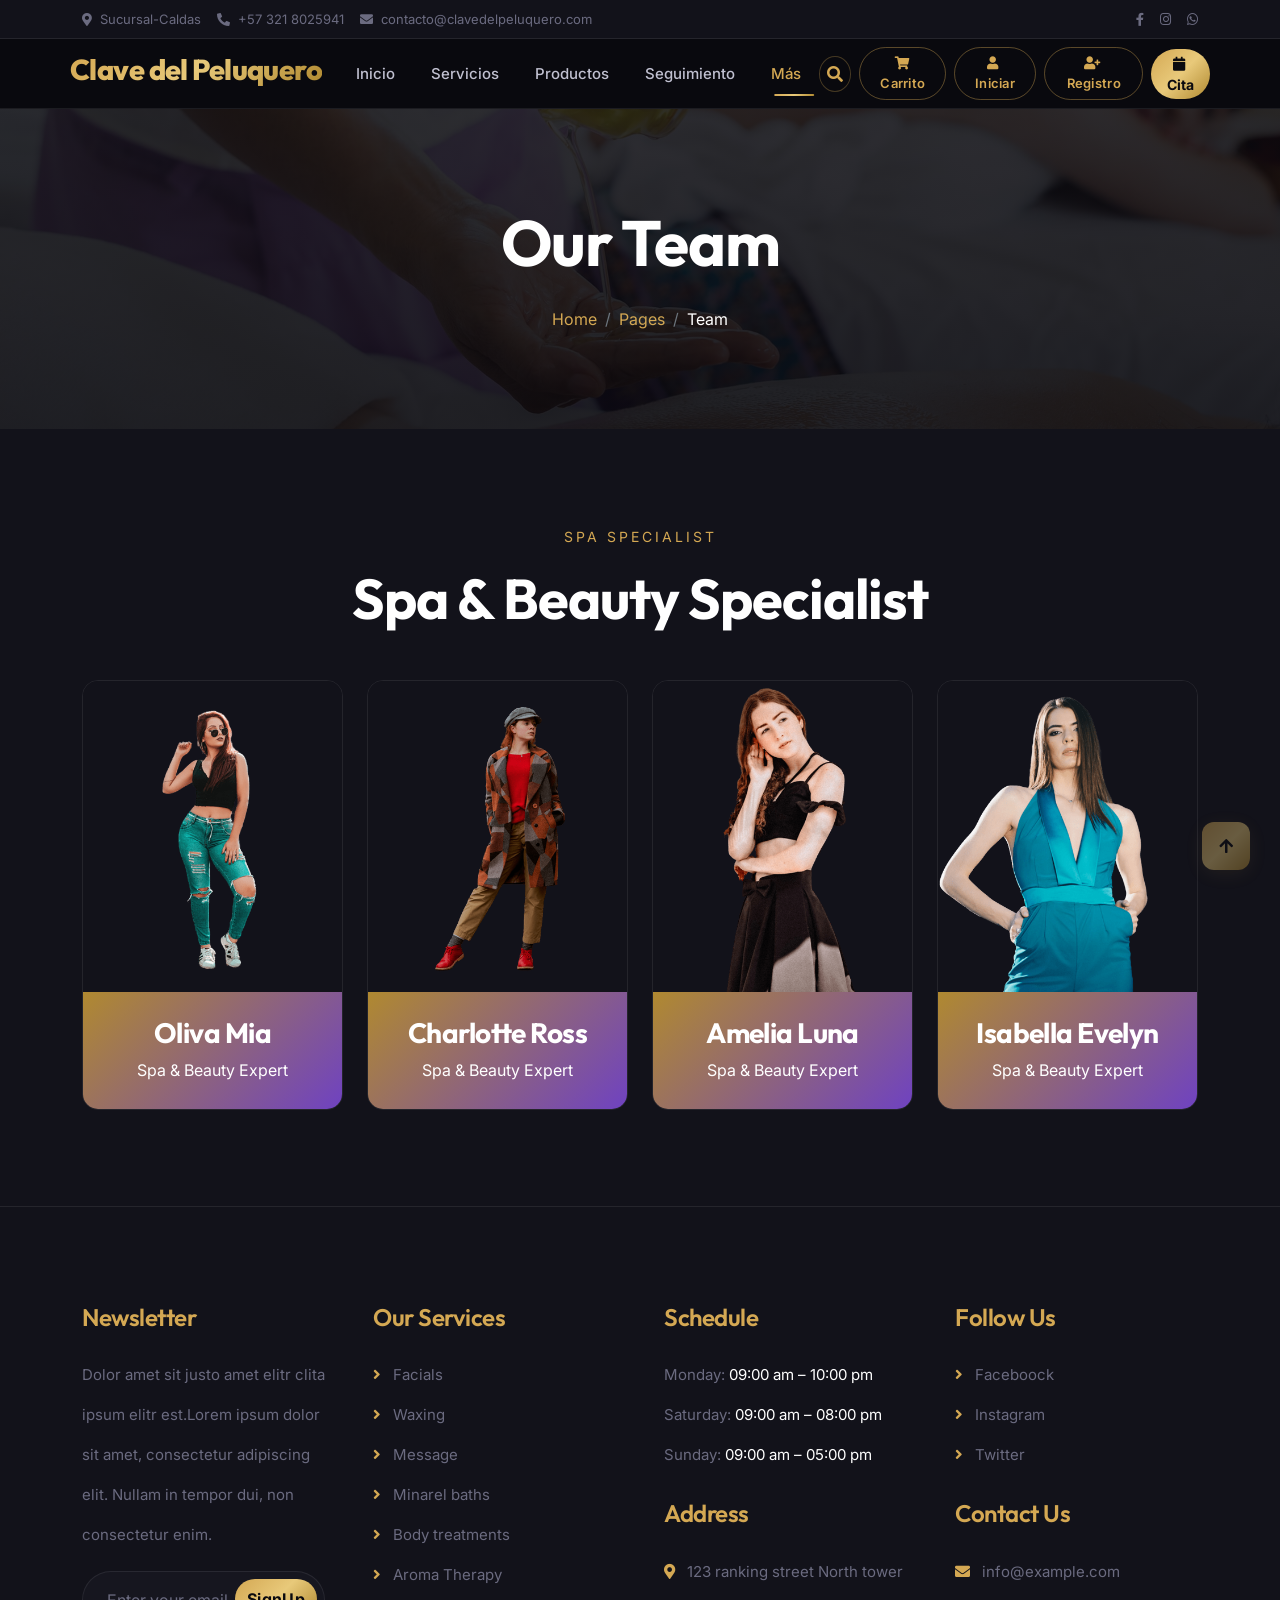
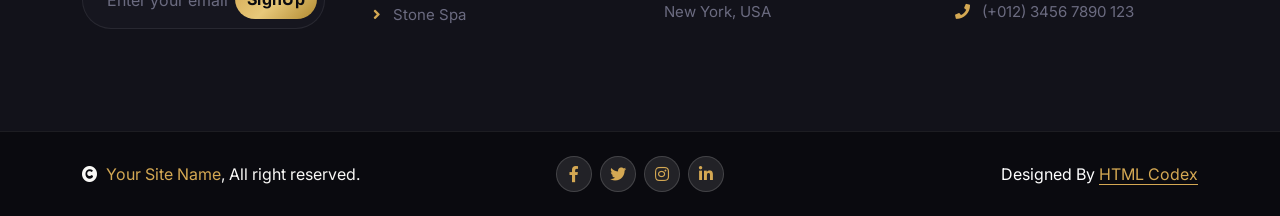
<file: team.html>
<!DOCTYPE html>
<html lang="en">

    <head>
        <meta charset="utf-8">
        <title>Nuestro Equipo - Clave del Peluquero Exitoso</title>
        <meta content="width=device-width, initial-scale=1.0" name="viewport">
        <meta content="equipo estilistas, peluquería profesional, Caldas" name="keywords">
        <meta content="Conoce al equipo de estilistas profesionales de Clave del Peluquero Exitoso." name="description">

        <!-- REDISEÑO 2026: Google Web Fonts modernos -->
        <link rel="preconnect" href="https://fonts.googleapis.com">
        <link rel="preconnect" href="https://fonts.gstatic.com" crossorigin>
        <link href="https://fonts.googleapis.com/css2?family=Outfit:wght@300;400;500;600;700;800;900&family=Inter:wght@300;400;500;600;700&display=swap" rel="stylesheet">

        <!-- Icon Font Stylesheet -->
        <link rel="stylesheet" href="https://use.fontawesome.com/releases/v5.15.4/css/all.css"/>
        <link href="https://cdn.jsdelivr.net/npm/bootstrap-icons@1.4.1/font/bootstrap-icons.css" rel="stylesheet">

        <!-- Libraries Stylesheet -->
        <link href="lib/animate/animate.min.css" rel="stylesheet">
        <link href="lib/lightbox/css/lightbox.min.css" rel="stylesheet">
        <link href="lib/owlcarousel/assets/owl.carousel.min.css" rel="stylesheet">

        <!-- Customized Bootstrap Stylesheet -->
        <link href="css/bootstrap.min.css" rel="stylesheet">

        <!-- Template Stylesheet (original) -->
        <link href="css/style.css" rel="stylesheet">

        <!-- REDISEÑO 2026: Sistema de diseño premium oscuro -->
        <link href="css/modern.css" rel="stylesheet">

        <!-- Chatbot CSS -->
        <link href="css/chatbot.css" rel="stylesheet">
    </head>

    <body>

        <!-- REDISEÑO 2026: Spinner con fondo oscuro -->
        <div id="spinner" class="show w-100 vh-100 position-fixed translate-middle top-50 start-50 d-flex align-items-center justify-content-center">
            <div class="spinner-grow text-primary" role="status"></div>
        </div>
        <!-- Spinner End -->


        <!-- Topbar Start -->
        <div class="container-fluid bg-primary text-white d-none d-lg-flex">
            <div class="container py-2">
                <div class="d-flex justify-content-between">
                    <div class="d-flex">
                        <a class="text-white me-3" href="#"><i class="fas fa-map-marker-alt me-2"></i>Sucursal-Caldas</a>
                        <a class="text-white me-3" href="#"><i class="fas fa-phone-alt me-2"></i>+57 321 8025941</a>
                        <a class="text-white" href="#"><i class="fas fa-envelope me-2"></i>contacto@clavedelpeluquero.com</a>
                    </div>
                    <div class="d-flex">
                        <a class="text-white me-3" href="https://www.facebook.com/share/1B2QGsxRqq/"><i class="fab fa-facebook-f"></i></a>
                        <a class="text-white me-3" href="https://www.instagram.com/la_clave_del_peluquero_exitoso?igsh=MWJhcGdld2V5Yzg2dQ=="><i class="fab fa-instagram"></i></a>
                        <a class="text-white" href="https://wa.me/3218025941"><i class="fab fa-whatsapp"></i></a>
                    </div>
                </div>
            </div>
        </div>
        <!-- Topbar End -->
    
        <!-- Navbar Start -->
        <div class="container-fluid sticky-top px-0">
            <div class="container-fluid bg-light">
                <div class="container px-0">
                    <nav class="navbar navbar-light navbar-expand-lg">
                        <a href="index.html" class="navbar-brand">
                            <h1 class="text-primary display-5">Clave del Peluquero</h1>
                        </a>
                        <button class="navbar-toggler py-2 px-3" type="button" data-bs-toggle="collapse" data-bs-target="#navbarCollapse">
                            <span class="fa fa-bars text-primary"></span>
                        </button>
                        <div class="collapse navbar-collapse bg-light" id="navbarCollapse">
                            <div class="navbar-nav mx-auto">
                                <a href="index.html" class="nav-item nav-link">Inicio</a>
                                <a href="service.html" class="nav-item nav-link">Servicios</a>
                                <a href="price.html" class="nav-item nav-link">Productos</a>
                                <a href="domi.html" class="nav-item nav-link">Seguimiento</a>
                                <div class="nav-item dropdown">
                                    <a href="#" class="nav-link dropdown-toggle active" data-bs-toggle="dropdown">Más</a>
                                    <div class="dropdown-menu m-0 bg-secondary rounded-0">
                                        <a href="team.html" class="dropdown-item active">Nosotros</a>
                                        <a href="../../chatbot/Stylebot.html" class="dropdown-item">Asistente Virtual</a>
                                        <a href="testimonial.html" class="dropdown-item">Blog</a>
                                        <a href="../../config.cuenta/indexconfig.html" class="dropdown-item">Configuración</a>
                                    </div>
                                </div>
                            </div>
                            <div class="d-flex align-items-center">
        <button class="btn-search btn btn-primary btn-primary-outline-0 rounded-circle btn-sm-square me-2" data-bs-toggle="modal" data-bs-target="#searchModal">
            <i class="fas fa-search"></i>
        </button>
        <!-- Nuevo botón de carrito -->
        <a href="https://clavedelpeluquero.venndelo.com/" class="btn btn-outline-primary btn-sm me-2" target="_blank">
            <i class="fas fa-shopping-cart"></i> Carrito
        </a>
        <!-- REDISEÑO 2026: Links de sesión apuntan al sistema PHP de login -->
        <a href="login.php" class="btn btn-outline-primary btn-sm me-2">
            <i class="fas fa-user me-1"></i> Iniciar
        </a>
        <a href="login.php" class="btn btn-outline-primary btn-sm me-2">
            <i class="fas fa-user-plus me-1"></i> Registro
        </a>
        <a href="appointment.html" class="btn btn-primary btn-primary-outline-0 btn-sm">
            <i class="fas fa-calendar me-1"></i> Cita
        </a>
    </div>
                        </div>
                    </nav>
                </div>
            </div>
        </div>
        <!-- Navbar End -->


        <!-- Modal Search Start -->
        <div class="modal fade" id="searchModal" tabindex="-1" aria-labelledby="exampleModalLabel" aria-hidden="true">
            <div class="modal-dialog modal-fullscreen">
                <div class="modal-content rounded-0">
                    <div class="modal-header">
                        <h5 class="modal-title" id="exampleModalLabel">Search by keyword</h5>
                        <button type="button" class="btn-close" data-bs-dismiss="modal" aria-label="Close"></button>
                    </div>
                    <div class="modal-body d-flex align-items-center">
                        <div class="input-group w-75 mx-auto d-flex">
                            <input type="search" class="form-control p-3" placeholder="keywords" aria-describedby="search-icon-1">
                            <span id="search-icon-1" class="input-group-text p-3"><i class="fa fa-search"></i></span>
                        </div>
                    </div>
                </div>
            </div>
        </div>
        <!-- Modal Search End -->



        <!-- Header Start -->
        <div class="container-fluid bg-breadcrumb py-5">
            <div class="container text-center py-5">
                <h3 class="text-white display-3 mb-4">Our Team</h1>
                <ol class="breadcrumb justify-content-center mb-0">
                    <li class="breadcrumb-item"><a href="index.html">Home</a></li>
                    <li class="breadcrumb-item"><a href="#">Pages</a></li>
                    <li class="breadcrumb-item active text-white">Team</li>
                </ol>    
            </div>
        </div>
        <!-- Header End -->

        
        <!-- Team Start -->
        <div class="container-fluid team py-5">
            <div class="container py-5">
                <div class="text-center mx-auto mb-5" style="max-width: 800px;">
                    <p class="fs-4 text-uppercase text-primary">Spa Specialist</p>
                    <h1 class="display-4 mb-4">Spa & Beauty Specialist</h1>
                </div>
                <div class="row g-4">
                    <div class="col-md-6 col-lg-6 col-xl-3">
                        <div class="team-item">
                            <div class="team-img rounded-top">
                                <img src="img/team-1.png" class="img-fluid w-100 rounded-top bg-light" alt="">
                            </div>
                            <div class="team-text rounded-bottom text-center p-4">
                                <h3 class="text-white">Oliva Mia</h3>
                                <p class="mb-0 text-white">Spa & Beauty Expert</p>
                            </div>
                            <div class="team-social">
                                <a class="btn btn-light btn-light-outline-0 btn-square rounded-circle mb-2" href="#"><i class="fab fa-twitter"></i></a>
                                <a class="btn btn-light btn-light-outline-0 btn-square rounded-circle mb-2" href="#"><i class="fab fa-facebook-f"></i></a>
                                <a class="btn btn-light btn-light-outline-0 btn-square rounded-circle mb-2" href="#"><i class="fab fa-linkedin-in"></i></a>
                                <a class="btn btn-light btn-light-outline-0 btn-square rounded-circle" href="#"><i class="fab fa-instagram"></i></a>
                            </div>
                        </div>
                    </div>
                    <div class="col-md-6 col-lg-6 col-xl-3">
                        <div class="team-item">
                            <div class="team-img rounded-top">
                                <img src="img/team-2.png" class="img-fluid w-100 rounded-top bg-light" alt="">
                            </div>
                            <div class="team-text rounded-bottom text-center p-4">
                                <h3 class="text-white">Charlotte Ross</h3>
                                <p class="mb-0 text-white">Spa & Beauty Expert</p>
                            </div>
                            <div class="team-social">
                                <a class="btn btn-light btn-light-outline-0 btn-square rounded-circle mb-2" href="#"><i class="fab fa-twitter"></i></a>
                                <a class="btn btn-light btn-light-outline-0 btn-square rounded-circle mb-2" href="#"><i class="fab fa-facebook-f"></i></a>
                                <a class="btn btn-light btn-light-outline-0 btn-square rounded-circle mb-2" href="#"><i class="fab fa-linkedin-in"></i></a>
                                <a class="btn btn-light btn-light-outline-0 btn-square rounded-circle" href="#"><i class="fab fa-instagram"></i></a>
                            </div>
                        </div>
                    </div>
                    <div class="col-md-6 col-lg-6 col-xl-3">
                        <div class="team-item">
                            <div class="team-img rounded-top">
                                <img src="img/team-3.png" class="img-fluid w-100 rounded-top bg-light" alt="">
                            </div>
                            <div class="team-text rounded-bottom text-center p-4">
                                <h3 class="text-white">Amelia Luna</h3>
                                <p class="mb-0 text-white">Spa & Beauty Expert</p>
                            </div>
                            <div class="team-social">
                                <a class="btn btn-light btn-light-outline-0 btn-square rounded-circle mb-2" href="#"><i class="fab fa-twitter"></i></a>
                                <a class="btn btn-light btn-light-outline-0 btn-square rounded-circle mb-2" href="#"><i class="fab fa-facebook-f"></i></a>
                                <a class="btn btn-light btn-light-outline-0 btn-square rounded-circle mb-2" href="#"><i class="fab fa-linkedin-in"></i></a>
                                <a class="btn btn-light btn-light-outline-0 btn-square rounded-circle" href="#"><i class="fab fa-instagram"></i></a>
                            </div>
                        </div>
                    </div>
                    <div class="col-md-6 col-lg-6 col-xl-3">
                        <div class="team-item">
                            <div class="team-img rounded-top">
                                <img src="img/team-4.png" class="img-fluid w-100 rounded-top bg-light" alt="">
                            </div>
                            <div class="team-text rounded-bottom text-center p-4">
                                <h3 class="text-white">Isabella Evelyn</h3>
                                <p class="mb-0 text-white">Spa & Beauty Expert</p>
                            </div>
                            <div class="team-social">
                                <a class="btn btn-light btn-light-outline-0 btn-square rounded-circle mb-2" href="#"><i class="fab fa-twitter"></i></a>
                                <a class="btn btn-light btn-light-outline-0 btn-square rounded-circle mb-2" href="#"><i class="fab fa-facebook-f"></i></a>
                                <a class="btn btn-light btn-light-outline-0 btn-square rounded-circle mb-2" href="#"><i class="fab fa-linkedin-in"></i></a>
                                <a class="btn btn-light btn-light-outline-0 btn-square rounded-circle" href="#"><i class="fab fa-instagram"></i></a>
                            </div>
                        </div>
                    </div>
                </div>
            </div>
        </div>
        <!-- Team End -->



        <!-- Footer Start -->
        <div class="container-fluid footer py-5">
            <div class="container py-5">
                <div class="row g-5">
                    <div class="col-md-6 col-lg-6 col-xl-3">
                        <div class="footer-item">
                            <h4 class="mb-4 text-white">Newsletter</h4>
                            <p class="text-white">Dolor amet sit justo amet elitr clita ipsum elitr est.Lorem ipsum dolor sit amet, consectetur adipiscing elit. Nullam in tempor dui, non consectetur enim.</p>
                            <div class="position-relative mx-auto rounded-pill">
                                <input class="form-control rounded-pill border-0 w-100 py-3 ps-4 pe-5" type="text" placeholder="Enter your email">
                                <button type="button" class="btn btn-primary btn-primary-outline-0 rounded-pill position-absolute top-0 end-0 py-2 mt-2 me-2">SignUp</button>
                            </div>
                        </div>
                    </div>
                    <div class="col-md-6 col-lg-6 col-xl-3">
                        <div class="footer-item d-flex flex-column">
                            <h4 class="mb-4 text-white">Our Services</h4>
                            <a href=""><i class="fas fa-angle-right me-2"></i> Facials</a>
                            <a href=""><i class="fas fa-angle-right me-2"></i> Waxing</a>
                            <a href=""><i class="fas fa-angle-right me-2"></i> Message</a>
                            <a href=""><i class="fas fa-angle-right me-2"></i> Minarel baths</a>
                            <a href=""><i class="fas fa-angle-right me-2"></i> Body treatments</a>
                            <a href=""><i class="fas fa-angle-right me-2"></i> Aroma Therapy</a>
                            <a href=""><i class="fas fa-angle-right me-2"></i> Stone Spa</a>
                        </div>
                    </div>
                    <div class="col-md-6 col-lg-6 col-xl-3">
                        <div class="footer-item d-flex flex-column">
                            <h4 class="mb-4 text-white">Schedule</h4>
                            <p class="text-muted mb-0">Monday: <span class="text-white"> 09:00 am – 10:00 pm</span></p>
                            <p class="text-muted mb-0">Saturday: <span class="text-white"> 09:00 am – 08:00 pm</span></p>
                            <p class="text-muted mb-0">Sunday: <span class="text-white"> 09:00 am – 05:00 pm</span></p>
                            <h4 class="my-4 text-white">Address</h4>
                            <p class="mb-0"><i class="fas fa-map-marker-alt text-secondary me-2"></i> 123 ranking street North tower New York, USA</p>
                        </div>
                    </div>
                    <div class="col-md-6 col-lg-6 col-xl-3">
                        <div class="footer-item d-flex flex-column">
                            <h4 class="mb-4 text-white">Follow Us</h4>
                            <a href=""><i class="fas fa-angle-right me-2"></i> Faceboock</a>
                            <a href=""><i class="fas fa-angle-right me-2"></i> Instagram</a>
                            <a href=""><i class="fas fa-angle-right me-2"></i> Twitter</a>
                            <h4 class="my-4 text-white">Contact Us</h4>
                            <p class="mb-0"><i class="fas fa-envelope text-secondary me-2"></i> info@example.com</p>
                            <p class="mb-0"><i class="fas fa-phone text-secondary me-2"></i> (+012) 3456 7890 123</p>
                        </div>
                    </div>
                </div>
            </div>
        </div>
        <!-- Footer End -->



        <!-- Copyright Start -->
        <div class="container-fluid copyright py-4">
            <div class="container">
                <div class="row g-4 align-items-center">
                    <div class="col-md-4 text-center text-md-start mb-md-0">
                        <span class="text-light"><a href="#"><i class="fas fa-copyright text-light me-2"></i>Your Site Name</a>, All right reserved.</span>
                    </div>
                    <div class="col-md-4">
                        <div class="d-flex justify-content-center">
                            <a href="" class="btn btn-light btn-light-outline-0 btn-sm-square rounded-circle me-2"><i class="fab fa-facebook-f"></i></a>
                            <a href="" class="btn btn-light btn-light-outline-0 btn-sm-square rounded-circle me-2"><i class="fab fa-twitter"></i></a>
                            <a href="" class="btn btn-light btn-light-outline-0 btn-sm-square rounded-circle me-2"><i class="fab fa-instagram"></i></a>
                            <a href="" class="btn btn-light btn-light-outline-0 btn-sm-square rounded-circle me-0"><i class="fab fa-linkedin-in"></i></a>
                        </div>
                    </div>
                    <div class="col-md-4 text-center text-md-end text-white">
                        <!--/*** This template is free as long as you keep the below author’s credit link/attribution link/backlink. ***/-->
                        <!--/*** If you'd like to use the template without the below author’s credit link/attribution link/backlink, ***/-->
                        <!--/*** you can purchase the Credit Removal License from "https://htmlcodex.com/credit-removal". ***/-->
                        Designed By <a class="border-bottom" href="https://htmlcodex.com">HTML Codex</a>
                    </div>
                </div>
            </div>
        </div>
        <!-- Copyright End -->



        <!-- Back to Top -->
        <a href="#" class="btn btn-primary btn-primary-outline-0 btn-md-square rounded-circle back-to-top"><i class="fa fa-arrow-up"></i></a>   

        
    <!-- JavaScript Libraries -->
    <script src="https://ajax.googleapis.com/ajax/libs/jquery/3.6.4/jquery.min.js"></script>
    <script src="https://cdn.jsdelivr.net/npm/bootstrap@5.0.0/dist/js/bootstrap.bundle.min.js"></script>
    <script src="lib/wow/wow.min.js"></script>
    <script src="lib/easing/easing.min.js"></script>
    <script src="lib/waypoints/waypoints.min.js"></script>
    <script src="lib/counterup/counterup.min.js"></script>
    <script src="lib/lightbox/js/lightbox.min.js"></script>
    <script src="lib/owlcarousel/owl.carousel.min.js"></script>

    <!-- Template Javascript -->
    <script src="js/main.js"></script>
    </body>

</html>
</file>
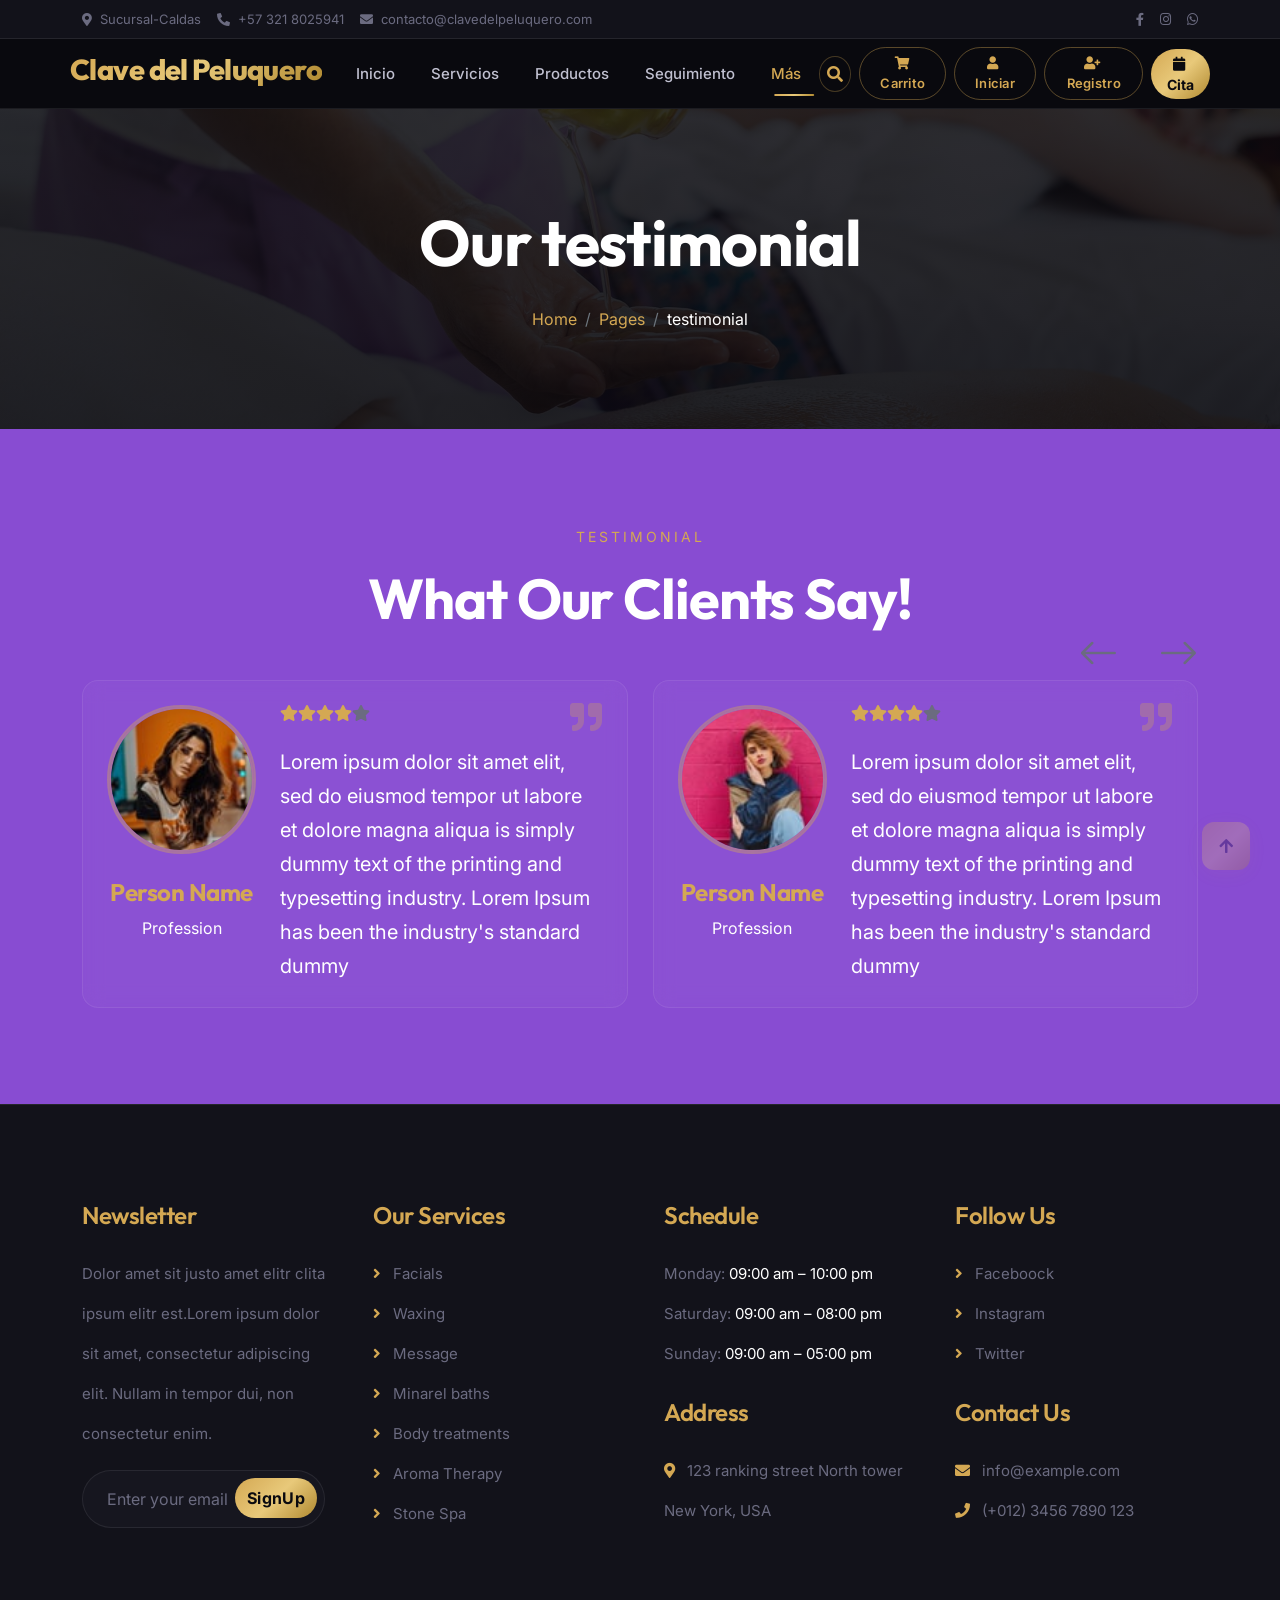
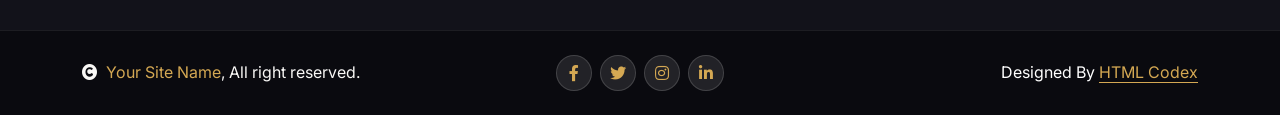
<file: testimonial.html>
<!DOCTYPE html>
<html lang="en">

    <head>
        <meta charset="utf-8">
        <title>Testimonios - Clave del Peluquero Exitoso</title>
        <meta content="width=device-width, initial-scale=1.0" name="viewport">
        <meta content="testimonios, opiniones clientes, peluquería Caldas" name="keywords">
        <meta content="Opiniones y testimonios de clientes satisfechos de Clave del Peluquero Exitoso." name="description">

        <!-- REDISEÑO 2026: Google Web Fonts modernos -->
        <link rel="preconnect" href="https://fonts.googleapis.com">
        <link rel="preconnect" href="https://fonts.gstatic.com" crossorigin>
        <link href="https://fonts.googleapis.com/css2?family=Outfit:wght@300;400;500;600;700;800;900&family=Inter:wght@300;400;500;600;700&display=swap" rel="stylesheet">

        <!-- Icon Font Stylesheet -->
        <link rel="stylesheet" href="https://use.fontawesome.com/releases/v5.15.4/css/all.css"/>
        <link href="https://cdn.jsdelivr.net/npm/bootstrap-icons@1.4.1/font/bootstrap-icons.css" rel="stylesheet">

        <!-- Libraries Stylesheet -->
        <link href="lib/animate/animate.min.css" rel="stylesheet">
        <link href="lib/lightbox/css/lightbox.min.css" rel="stylesheet">
        <link href="lib/owlcarousel/assets/owl.carousel.min.css" rel="stylesheet">

        <!-- Customized Bootstrap Stylesheet -->
        <link href="css/bootstrap.min.css" rel="stylesheet">

        <!-- Template Stylesheet (original) -->
        <link href="css/style.css" rel="stylesheet">

        <!-- REDISEÑO 2026: Sistema de diseño premium oscuro -->
        <link href="css/modern.css" rel="stylesheet">

        <!-- Chatbot CSS -->
        <link href="css/chatbot.css" rel="stylesheet">
    </head>

    <body>

        <!-- REDISEÑO 2026: Spinner con fondo oscuro -->
        <div id="spinner" class="show w-100 vh-100 position-fixed translate-middle top-50 start-50 d-flex align-items-center justify-content-center">
            <div class="spinner-grow text-primary" role="status"></div>
        </div>
        <!-- Spinner End -->


        <!-- Topbar Start -->
        <div class="container-fluid bg-primary text-white d-none d-lg-flex">
            <div class="container py-2">
                <div class="d-flex justify-content-between">
                    <div class="d-flex">
                        <a class="text-white me-3" href="#"><i class="fas fa-map-marker-alt me-2"></i>Sucursal-Caldas</a>
                        <a class="text-white me-3" href="#"><i class="fas fa-phone-alt me-2"></i>+57 321 8025941</a>
                        <a class="text-white" href="#"><i class="fas fa-envelope me-2"></i>contacto@clavedelpeluquero.com</a>
                    </div>
                    <div class="d-flex">
                        <a class="text-white me-3" href="https://www.facebook.com/share/1B2QGsxRqq/"><i class="fab fa-facebook-f"></i></a>
                        <a class="text-white me-3" href="https://www.instagram.com/la_clave_del_peluquero_exitoso?igsh=MWJhcGdld2V5Yzg2dQ=="><i class="fab fa-instagram"></i></a>
                        <a class="text-white" href="https://wa.me/3218025941"><i class="fab fa-whatsapp"></i></a>
                    </div>
                </div>
            </div>
        </div>
        <!-- Topbar End -->
    
        <!-- Navbar Start -->
        <div class="container-fluid sticky-top px-0">
            <div class="container-fluid bg-light">
                <div class="container px-0">
                    <nav class="navbar navbar-light navbar-expand-lg">
                        <a href="index.html" class="navbar-brand">
                            <h1 class="text-primary display-5">Clave del Peluquero</h1>
                        </a>
                        <button class="navbar-toggler py-2 px-3" type="button" data-bs-toggle="collapse" data-bs-target="#navbarCollapse">
                            <span class="fa fa-bars text-primary"></span>
                        </button>
                        <div class="collapse navbar-collapse bg-light" id="navbarCollapse">
                            <div class="navbar-nav mx-auto">
                                <a href="index.html" class="nav-item nav-link">Inicio</a>
                                <a href="service.html" class="nav-item nav-link">Servicios</a>
                                <a href="price.html" class="nav-item nav-link">Productos</a>
                                <a href="domi.html" class="nav-item nav-link">Seguimiento</a>
                                <div class="nav-item dropdown">
                                    <a href="#" class="nav-link dropdown-toggle active" data-bs-toggle="dropdown">Más</a>
                                    <div class="dropdown-menu m-0 bg-secondary rounded-0">
                                        <a href="team.html" class="dropdown-item">Nosotros</a>
                                        <a href="../../chatbot/Stylebot.html" class="dropdown-item">Asistente Virtual</a>
                                        <a href="testimonial.html" class="dropdown-item active">Blog</a>
                                        <a href="../../config.cuenta/indexconfig.html" class="dropdown-item">Configuración</a>
                                    </div>
                                </div>
                            </div>
                            <div class="d-flex align-items-center">
        <button class="btn-search btn btn-primary btn-primary-outline-0 rounded-circle btn-sm-square me-2" data-bs-toggle="modal" data-bs-target="#searchModal">
            <i class="fas fa-search"></i>
        </button>
        <!-- Nuevo botón de carrito -->
        <a href="https://clavedelpeluquero.venndelo.com/" class="btn btn-outline-primary btn-sm me-2" target="_blank">
            <i class="fas fa-shopping-cart"></i> Carrito
        </a>
        <!-- REDISEÑO 2026: Links de sesión apuntan al sistema PHP de login -->
        <a href="login.php" class="btn btn-outline-primary btn-sm me-2">
            <i class="fas fa-user me-1"></i> Iniciar
        </a>
        <a href="login.php" class="btn btn-outline-primary btn-sm me-2">
            <i class="fas fa-user-plus me-1"></i> Registro
        </a>
        <a href="appointment.html" class="btn btn-primary btn-primary-outline-0 btn-sm">
            <i class="fas fa-calendar me-1"></i> Cita
        </a>
    </div>
                        </div>
                    </nav>
                </div>
            </div>
        </div>
        <!-- Navbar End -->


        <!-- Modal Search Start -->
        <div class="modal fade" id="searchModal" tabindex="-1" aria-labelledby="exampleModalLabel" aria-hidden="true">
            <div class="modal-dialog modal-fullscreen">
                <div class="modal-content rounded-0">
                    <div class="modal-header">
                        <h5 class="modal-title" id="exampleModalLabel">Search by keyword</h5>
                        <button type="button" class="btn-close" data-bs-dismiss="modal" aria-label="Close"></button>
                    </div>
                    <div class="modal-body d-flex align-items-center">
                        <div class="input-group w-75 mx-auto d-flex">
                            <input type="search" class="form-control p-3" placeholder="keywords" aria-describedby="search-icon-1">
                            <span id="search-icon-1" class="input-group-text p-3"><i class="fa fa-search"></i></span>
                        </div>
                    </div>
                </div>
            </div>
        </div>
        <!-- Modal Search End -->



        <!-- Header Start -->
        <div class="container-fluid bg-breadcrumb py-5">
            <div class="container text-center py-5">
                <h3 class="text-white display-3 mb-4">Our testimonial</h1>
                <ol class="breadcrumb justify-content-center mb-0">
                    <li class="breadcrumb-item"><a href="index.html">Home</a></li>
                    <li class="breadcrumb-item"><a href="#">Pages</a></li>
                    <li class="breadcrumb-item active text-white">testimonial</li>
                </ol>    
            </div>
        </div>
        <!-- Header End -->

        
        <!-- Testimonial Start -->
        <div class="container-fluid testimonial py-5" style="background: var(--bs-secondary);">
            <div class="container py-5">
                <div class="text-center mx-auto mb-5" style="max-width: 800px;">
                    <p class="fs-4 text-uppercase text-primary">Testimonial</p>
                    <h1 class="display-4 mb-4 text-white">What Our Clients Say!</h1>
                </div>
                <div class="owl-carousel testimonial-carousel">
                    <div class="testimonial-item rounded p-4">
                        <div class="row">
                            <div class="col-4">
                                <div class="d-flex flex-column mx-auto">
                                    <div class="rounded-circle mb-4" style="border: dashed; border-color: var(--bs-white);">
                                        <img src="img/testimonial-1.jpg" class="img-fluid rounded-circle" alt="">
                                    </div>
                                    <div class="text-center">
                                        <h4 class="mb-2 text-primary">Person Name</h4>
                                        <p class="m-0 text-white">Profession</p>
                                    </div>
                                </div>
                            </div>
                            <div class="col-8">
                                <div class="position-absolute" style="top: 20px; right: 25px;">
                                    <i class="fa fa-quote-right fa-2x text-secondary"></i>
                                </div>
                                <div class="testimonial-content">
                                    <div class="d-flex mb-4">
                                        <i class="fas fa-star text-primary"></i>
                                        <i class="fas fa-star text-primary"></i>
                                        <i class="fas fa-star text-primary"></i>
                                        <i class="fas fa-star text-primary"></i>
                                        <i class="fas fa-star"></i>
                                    </div>
                                    <p class="fs-5 mb-0 text-white">Lorem ipsum dolor sit amet elit, sed do eiusmod tempor ut labore et dolore magna aliqua is simply dummy text of the printing and typesetting industry. Lorem Ipsum has been the industry's standard dummy
                                    </p>
                                </div>
                            </div>
                        </div>
                    </div>
                    <div class="testimonial-item rounded p-4">
                        <div class="row">
                            <div class="col-4">
                                <div class="d-flex flex-column mx-auto">
                                    <div class="rounded-circle mb-4" style="border: dashed; border-color: var(--bs-white);">
                                        <img src="img/testimonial-2.jpg" class="img-fluid rounded-circle" alt="">
                                    </div>
                                    <div class="text-center">
                                        <h4 class="mb-2 text-primary">Person Name</h4>
                                        <p class="m-0 text-white">Profession</p>
                                    </div>
                                </div>
                            </div>
                            <div class="col-8">
                                <div class="position-absolute" style="top: 20px; right: 25px;">
                                    <i class="fa fa-quote-right fa-2x text-secondary"></i>
                                </div>
                                <div class="testimonial-content">
                                    <div class="d-flex mb-4">
                                        <i class="fas fa-star text-primary"></i>
                                        <i class="fas fa-star text-primary"></i>
                                        <i class="fas fa-star text-primary"></i>
                                        <i class="fas fa-star text-primary"></i>
                                        <i class="fas fa-star"></i>
                                    </div>
                                    <p class="fs-5 mb-0 text-white">Lorem ipsum dolor sit amet elit, sed do eiusmod tempor ut labore et dolore magna aliqua is simply dummy text of the printing and typesetting industry. Lorem Ipsum has been the industry's standard dummy
                                    </p>
                                </div>
                            </div>
                        </div>
                    </div>
                    <div class="testimonial-item rounded p-4">
                        <div class="row">
                            <div class="col-4">
                                <div class="d-flex flex-column mx-auto">
                                    <div class="rounded-circle mb-4" style="border: dashed; border-color: var(--bs-white);">
                                        <img src="img/testimonial-3.jpg" class="img-fluid rounded-circle" alt="">
                                    </div>
                                    <div class="text-center">
                                        <h4 class="mb-2 text-primary">Person Name</h4>
                                        <p class="m-0 text-white">Profession</p>
                                    </div>
                                </div>
                            </div>
                            <div class="col-8">
                                <div class="position-absolute" style="top: 20px; right: 25px;">
                                    <i class="fa fa-quote-right fa-2x text-secondary"></i>
                                </div>
                                <div class="testimonial-content">
                                    <div class="d-flex mb-4">
                                        <i class="fas fa-star text-primary"></i>
                                        <i class="fas fa-star text-primary"></i>
                                        <i class="fas fa-star text-primary"></i>
                                        <i class="fas fa-star text-primary"></i>
                                        <i class="fas fa-star"></i>
                                    </div>
                                    <p class="fs-5 mb-0 text-white">Lorem ipsum dolor sit amet elit, sed do eiusmod tempor ut labore et dolore magna aliqua is simply dummy text of the printing and typesetting industry. Lorem Ipsum has been the industry's standard dummy
                                    </p>
                                </div>
                            </div>
                        </div>
                    </div>
                </div>
            </div>
        </div>
        <!-- Testimonial End -->



        <!-- Footer Start -->
        <div class="container-fluid footer py-5">
            <div class="container py-5">
                <div class="row g-5">
                    <div class="col-md-6 col-lg-6 col-xl-3">
                        <div class="footer-item">
                            <h4 class="mb-4 text-white">Newsletter</h4>
                            <p class="text-white">Dolor amet sit justo amet elitr clita ipsum elitr est.Lorem ipsum dolor sit amet, consectetur adipiscing elit. Nullam in tempor dui, non consectetur enim.</p>
                            <div class="position-relative mx-auto rounded-pill">
                                <input class="form-control rounded-pill border-0 w-100 py-3 ps-4 pe-5" type="text" placeholder="Enter your email">
                                <button type="button" class="btn btn-primary btn-primary-outline-0 rounded-pill position-absolute top-0 end-0 py-2 mt-2 me-2">SignUp</button>
                            </div>
                        </div>
                    </div>
                    <div class="col-md-6 col-lg-6 col-xl-3">
                        <div class="footer-item d-flex flex-column">
                            <h4 class="mb-4 text-white">Our Services</h4>
                            <a href=""><i class="fas fa-angle-right me-2"></i> Facials</a>
                            <a href=""><i class="fas fa-angle-right me-2"></i> Waxing</a>
                            <a href=""><i class="fas fa-angle-right me-2"></i> Message</a>
                            <a href=""><i class="fas fa-angle-right me-2"></i> Minarel baths</a>
                            <a href=""><i class="fas fa-angle-right me-2"></i> Body treatments</a>
                            <a href=""><i class="fas fa-angle-right me-2"></i> Aroma Therapy</a>
                            <a href=""><i class="fas fa-angle-right me-2"></i> Stone Spa</a>
                        </div>
                    </div>
                    <div class="col-md-6 col-lg-6 col-xl-3">
                        <div class="footer-item d-flex flex-column">
                            <h4 class="mb-4 text-white">Schedule</h4>
                            <p class="text-muted mb-0">Monday: <span class="text-white"> 09:00 am – 10:00 pm</span></p>
                            <p class="text-muted mb-0">Saturday: <span class="text-white"> 09:00 am – 08:00 pm</span></p>
                            <p class="text-muted mb-0">Sunday: <span class="text-white"> 09:00 am – 05:00 pm</span></p>
                            <h4 class="my-4 text-white">Address</h4>
                            <p class="mb-0"><i class="fas fa-map-marker-alt text-secondary me-2"></i> 123 ranking street North tower New York, USA</p>
                        </div>
                    </div>
                    <div class="col-md-6 col-lg-6 col-xl-3">
                        <div class="footer-item d-flex flex-column">
                            <h4 class="mb-4 text-white">Follow Us</h4>
                            <a href=""><i class="fas fa-angle-right me-2"></i> Faceboock</a>
                            <a href=""><i class="fas fa-angle-right me-2"></i> Instagram</a>
                            <a href=""><i class="fas fa-angle-right me-2"></i> Twitter</a>
                            <h4 class="my-4 text-white">Contact Us</h4>
                            <p class="mb-0"><i class="fas fa-envelope text-secondary me-2"></i> info@example.com</p>
                            <p class="mb-0"><i class="fas fa-phone text-secondary me-2"></i> (+012) 3456 7890 123</p>
                        </div>
                    </div>
                </div>
            </div>
        </div>
        <!-- Footer End -->



        <!-- Copyright Start -->
        <div class="container-fluid copyright py-4">
            <div class="container">
                <div class="row g-4 align-items-center">
                    <div class="col-md-4 text-center text-md-start mb-md-0">
                        <span class="text-light"><a href="#"><i class="fas fa-copyright text-light me-2"></i>Your Site Name</a>, All right reserved.</span>
                    </div>
                    <div class="col-md-4">
                        <div class="d-flex justify-content-center">
                            <a href="" class="btn btn-light btn-light-outline-0 btn-sm-square rounded-circle me-2"><i class="fab fa-facebook-f"></i></a>
                            <a href="" class="btn btn-light btn-light-outline-0 btn-sm-square rounded-circle me-2"><i class="fab fa-twitter"></i></a>
                            <a href="" class="btn btn-light btn-light-outline-0 btn-sm-square rounded-circle me-2"><i class="fab fa-instagram"></i></a>
                            <a href="" class="btn btn-light btn-light-outline-0 btn-sm-square rounded-circle me-0"><i class="fab fa-linkedin-in"></i></a>
                        </div>
                    </div>
                    <div class="col-md-4 text-center text-md-end text-white">
                        <!--/*** This template is free as long as you keep the below author’s credit link/attribution link/backlink. ***/-->
                        <!--/*** If you'd like to use the template without the below author’s credit link/attribution link/backlink, ***/-->
                        <!--/*** you can purchase the Credit Removal License from "https://htmlcodex.com/credit-removal". ***/-->
                        Designed By <a class="border-bottom" href="https://htmlcodex.com">HTML Codex</a>
                    </div>
                </div>
            </div>
        </div>
        <!-- Copyright End -->



        <!-- Back to Top -->
        <a href="#" class="btn btn-primary btn-primary-outline-0 btn-md-square rounded-circle back-to-top"><i class="fa fa-arrow-up"></i></a>   

        
    <!-- JavaScript Libraries -->
    <script src="https://ajax.googleapis.com/ajax/libs/jquery/3.6.4/jquery.min.js"></script>
    <script src="https://cdn.jsdelivr.net/npm/bootstrap@5.0.0/dist/js/bootstrap.bundle.min.js"></script>
    <script src="lib/wow/wow.min.js"></script>
    <script src="lib/easing/easing.min.js"></script>
    <script src="lib/waypoints/waypoints.min.js"></script>
    <script src="lib/counterup/counterup.min.js"></script>
    <script src="lib/lightbox/js/lightbox.min.js"></script>
    <script src="lib/owlcarousel/owl.carousel.min.js"></script>

    <!-- Template Javascript -->
    <script src="js/main.js"></script>
    </body>

</html>
</file>
<file: sist_paquetes/styles.css>
/* ========================================
   Variables y Reset
======================================== */
:root {
    --primary-color: #3776ab;      /* Python Blue */
    --secondary-color: #ffd343;    /* Python Yellow */
    --accent-color: #306998;       /* Darker Blue */
    --dark-bg: #1a1a2e;
    --darker-bg: #16213e;
    --light-bg: #f5f5f5;
    --white: #ffffff;
    --text-dark: #333333;
    --text-light: #cccccc;
    --text-muted: #777777;
    --gradient-primary: linear-gradient(135deg, var(--primary-color) 0%, var(--accent-color) 100%);
    --shadow: 0 10px 30px rgba(0, 0, 0, 0.1);
    --shadow-hover: 0 20px 40px rgba(0, 0, 0, 0.15);
    --transition: all 0.3s ease;
}

* {
    margin: 0;
    padding: 0;
    box-sizing: border-box;
}

html {
    scroll-behavior: smooth;
}

body {
    font-family: 'Poppins', sans-serif;
    line-height: 1.6;
    color: var(--text-dark);
    background-color: var(--white);
    overflow-x: hidden;
}

.container {
    max-width: 1200px;
    margin: 0 auto;
    padding: 0 20px;
}

a {
    text-decoration: none;
    color: inherit;
}

ul {
    list-style: none;
}

/* ========================================
   Navigation
======================================== */
.navbar {
    position: fixed;
    top: 0;
    left: 0;
    right: 0;
    background: rgba(255, 255, 255, 0.95);
    backdrop-filter: blur(10px);
    z-index: 1000;
    box-shadow: 0 2px 20px rgba(0, 0, 0, 0.05);
}

.navbar .container {
    display: flex;
    justify-content: space-between;
    align-items: center;
    height: 80px;
}

.logo {
    display: flex;
    align-items: center;
    gap: 10px;
    font-size: 1.5rem;
    font-weight: 700;
    color: var(--primary-color);
}

.logo-icon {
    background: var(--gradient-primary);
    color: var(--white);
    padding: 8px 12px;
    border-radius: 8px;
    font-family: 'Courier New', monospace;
    font-size: 1rem;
}

.nav-links {
    display: flex;
    gap: 40px;
}

.nav-links a {
    font-weight: 500;
    color: var(--text-dark);
    transition: var(--transition);
    position: relative;
}

.nav-links a::after {
    content: '';
    position: absolute;
    bottom: -5px;
    left: 0;
    width: 0;
    height: 2px;
    background: var(--primary-color);
    transition: var(--transition);
}

.nav-links a:hover {
    color: var(--primary-color);
}

.nav-links a:hover::after {
    width: 100%;
}

.menu-toggle {
    display: none;
    font-size: 1.5rem;
    cursor: pointer;
    color: var(--text-dark);
}

/* ========================================
   Hero Section
======================================== */
.hero {
    min-height: 100vh;
    display: flex;
    align-items: center;
    background: linear-gradient(135deg, #f8f9fa 0%, #e9ecef 100%);
    padding-top: 80px;
}

.hero .container {
    display: grid;
    grid-template-columns: 1fr 1fr;
    gap: 60px;
    align-items: center;
}

.hero-greeting {
    font-size: 1.2rem;
    color: var(--primary-color);
    font-weight: 500;
}

.hero-name {
    font-size: 4rem;
    font-weight: 700;
    color: var(--text-dark);
    margin: 10px 0;
    line-height: 1.1;
}

.hero-title {
    font-size: 2rem;
    font-weight: 600;
    color: var(--primary-color);
    margin-bottom: 20px;
}

.hero-description {
    font-size: 1.1rem;
    color: var(--text-muted);
    margin-bottom: 30px;
    max-width: 500px;
}

.hero-buttons {
    display: flex;
    gap: 20px;
    margin-bottom: 30px;
}

.btn {
    padding: 15px 35px;
    border-radius: 50px;
    font-weight: 600;
    font-size: 1rem;
    cursor: pointer;
    transition: var(--transition);
    display: inline-block;
}

.btn-primary {
    background: var(--gradient-primary);
    color: var(--white);
    border: 2px solid var(--primary-color);
}

.btn-primary:hover {
    transform: translateY(-3px);
    box-shadow: 0 10px 30px rgba(55, 118, 171, 0.4);
}

.btn-outline {
    background: transparent;
    color: var(--primary-color);
    border: 2px solid var(--primary-color);
}

.btn-outline:hover {
    background: var(--primary-color);
    color: var(--white);
    transform: translateY(-3px);
}

.hero-social {
    display: flex;
    gap: 15px;
}

.social-link {
    width: 45px;
    height: 45px;
    display: flex;
    align-items: center;
    justify-content: center;
    border-radius: 50%;
    background: var(--white);
    color: var(--text-dark);
    font-size: 1.2rem;
    box-shadow: var(--shadow);
    transition: var(--transition);
}

.social-link:hover {
    background: var(--primary-color);
    color: var(--white);
    transform: translateY(-3px);
}

.hero-visual {
    display: flex;
    justify-content: center;
    align-items: center;
}

.code-block {
    background: var(--dark-bg);
    border-radius: 15px;
    padding: 30px;
    box-shadow: var(--shadow-hover);
    max-width: 450px;
    width: 100%;
}

.code-header {
    display: flex;
    gap: 8px;
    margin-bottom: 20px;
}

.code-dot {
    width: 12px;
    height: 12px;
    border-radius: 50%;
}

.code-dot.red { background: #ff5f56; }
.code-dot.yellow { background: #ffbd2e; }
.code-dot.green { background: #27ca40; }

.code-block pre {
    margin: 0;
    overflow-x: auto;
}

.code-block code {
    font-family: 'Courier New', monospace;
    font-size: 1rem;
    color: var(--text-light);
    line-height: 1.8;
}

.code-keyword { color: #c678dd; }
.code-function { color: #61afef; }
.code-string { color: #98c379; }

/* ========================================
   Section Titles
======================================== */
.section-title {
    font-size: 2.5rem;
    font-weight: 700;
    text-align: center;
    margin-bottom: 60px;
    color: var(--text-dark);
    position: relative;
}

.section-title::after {
    content: '';
    position: absolute;
    bottom: -15px;
    left: 50%;
    transform: translateX(-50%);
    width: 60px;
    height: 4px;
    background: var(--gradient-primary);
    border-radius: 2px;
}

/* ========================================
   About Section
======================================== */
.about {
    padding: 100px 0;
    background: var(--white);
}

.about-content {
    display: grid;
    grid-template-columns: 1fr 2fr;
    gap: 60px;
    align-items: center;
}

.about-image {
    display: flex;
    justify-content: center;
}

.image-placeholder {
    width: 300px;
    height: 300px;
    border-radius: 50%;
    background: var(--gradient-primary);
    display: flex;
    align-items: center;
    justify-content: center;
    box-shadow: var(--shadow-hover);
}

.image-placeholder i {
    font-size: 8rem;
    color: var(--white);
    opacity: 0.8;
}

.about-text h3 {
    font-size: 1.8rem;
    margin-bottom: 20px;
    color: var(--text-dark);
}

.about-text p {
    font-size: 1.1rem;
    color: var(--text-muted);
    margin-bottom: 20px;
    line-height: 1.8;
}

.about-stats {
    display: flex;
    gap: 40px;
    margin-top: 40px;
}

.stat-item {
    text-align: center;
}

.stat-number {
    display: block;
    font-size: 2.5rem;
    font-weight: 700;
    color: var(--primary-color);
}

.stat-label {
    font-size: 0.9rem;
    color: var(--text-muted);
}

/* ========================================
   Skills Section
======================================== */
.skills {
    padding: 100px 0;
    background: var(--light-bg);
}

.skills-grid {
    display: grid;
    grid-template-columns: repeat(3, 1fr);
    gap: 40px;
}

.skill-category {
    background: var(--white);
    padding: 30px;
    border-radius: 15px;
    box-shadow: var(--shadow);
    transition: var(--transition);
}

.skill-category:hover {
    transform: translateY(-5px);
    box-shadow: var(--shadow-hover);
}

.skill-category h3 {
    font-size: 1.3rem;
    margin-bottom: 25px;
    color: var(--text-dark);
    display: flex;
    align-items: center;
    gap: 10px;
}

.skill-category h3 i {
    color: var(--primary-color);
}

.skill-item {
    margin-bottom: 20px;
}

.skill-item:last-child {
    margin-bottom: 0;
}

.skill-name {
    display: block;
    font-size: 0.95rem;
    font-weight: 500;
    margin-bottom: 8px;
    color: var(--text-dark);
}

.skill-bar {
    height: 8px;
    background: #e9ecef;
    border-radius: 4px;
    overflow: hidden;
}

.skill-progress {
    height: 100%;
    background: var(--gradient-primary);
    border-radius: 4px;
    width: 0;
    transition: width 1s ease;
}

/* ========================================
   Projects Section
======================================== */
.projects {
    padding: 100px 0;
    background: var(--white);
}

.projects-grid {
    display: grid;
    grid-template-columns: repeat(3, 1fr);
    gap: 30px;
}

.project-card {
    background: var(--white);
    border-radius: 15px;
    overflow: hidden;
    box-shadow: var(--shadow);
    transition: var(--transition);
}

.project-card:hover {
    transform: translateY(-10px);
    box-shadow: var(--shadow-hover);
}

.project-image {
    height: 200px;
    background: var(--gradient-primary);
    display: flex;
    align-items: center;
    justify-content: center;
}

.project-image i {
    font-size: 4rem;
    color: var(--white);
    opacity: 0.9;
}

.project-content {
    padding: 25px;
}

.project-content h3 {
    font-size: 1.3rem;
    margin-bottom: 10px;
    color: var(--text-dark);
}

.project-content p {
    font-size: 0.95rem;
    color: var(--text-muted);
    margin-bottom: 15px;
    line-height: 1.6;
}

.project-tech {
    display: flex;
    flex-wrap: wrap;
    gap: 8px;
    margin-bottom: 20px;
}

.project-tech span {
    padding: 5px 12px;
    background: var(--light-bg);
    border-radius: 20px;
    font-size: 0.8rem;
    color: var(--primary-color);
    font-weight: 500;
}

.project-links {
    display: flex;
    gap: 15px;
}

.project-link {
    display: flex;
    align-items: center;
    gap: 5px;
    font-size: 0.9rem;
    color: var(--primary-color);
    font-weight: 500;
    transition: var(--transition);
}

.project-link:hover {
    color: var(--accent-color);
}

/* ========================================
   Contact Section
======================================== */
.contact {
    padding: 100px 0;
    background: var(--light-bg);
}

.contact-content {
    display: grid;
    grid-template-columns: 1fr 1.5fr;
    gap: 60px;
}

.contact-info h3 {
    font-size: 1.8rem;
    margin-bottom: 15px;
    color: var(--text-dark);
}

.contact-info > p {
    font-size: 1.1rem;
    color: var(--text-muted);
    margin-bottom: 30px;
}

.contact-details {
    margin-bottom: 30px;
}

.contact-item {
    display: flex;
    align-items: center;
    gap: 15px;
    margin-bottom: 20px;
    color: var(--text-muted);
}

.contact-item i {
    width: 45px;
    height: 45px;
    display: flex;
    align-items: center;
    justify-content: center;
    background: var(--white);
    border-radius: 50%;
    color: var(--primary-color);
    box-shadow: var(--shadow);
}

.contact-social {
    display: flex;
    gap: 15px;
}

.contact-form {
    background: var(--white);
    padding: 40px;
    border-radius: 15px;
    box-shadow: var(--shadow);
}

.form-group {
    margin-bottom: 25px;
}

.form-group input,
.form-group textarea {
    width: 100%;
    padding: 15px 20px;
    border: 2px solid #e9ecef;
    border-radius: 10px;
    font-family: 'Poppins', sans-serif;
    font-size: 1rem;
    transition: var(--transition);
}

.form-group input:focus,
.form-group textarea:focus {
    outline: none;
    border-color: var(--primary-color);
}

.form-group textarea {
    resize: vertical;
    min-height: 150px;
}

/* ========================================
   Footer
======================================== */
.footer {
    background: var(--dark-bg);
    padding: 30px 0;
    text-align: center;
}

.footer-content p {
    color: var(--text-light);
    font-size: 0.95rem;
    margin-bottom: 5px;
}

.footer-content i {
    color: #ff5f56;
}

/* ========================================
   Responsive Design
======================================== */
@media (max-width: 1024px) {
    .hero .container {
        grid-template-columns: 1fr;
        text-align: center;
    }

    .hero-description {
        margin: 0 auto 30px;
    }

    .hero-buttons {
        justify-content: center;
    }

    .hero-social {
        justify-content: center;
    }

    .hero-visual {
        display: none;
    }

    .skills-grid {
        grid-template-columns: repeat(2, 1fr);
    }

    .projects-grid {
        grid-template-columns: repeat(2, 1fr);
    }
}

@media (max-width: 768px) {
    .nav-links {
        display: none;
    }

    .menu-toggle {
        display: block;
    }

    .hero-name {
        font-size: 2.5rem;
    }

    .hero-title {
        font-size: 1.5rem;
    }

    .about-content {
        grid-template-columns: 1fr;
        text-align: center;
    }

    .image-placeholder {
        width: 200px;
        height: 200px;
    }

    .image-placeholder i {
        font-size: 5rem;
    }

    .about-stats {
        justify-content: center;
    }

    .skills-grid {
        grid-template-columns: 1fr;
    }

    .projects-grid {
        grid-template-columns: 1fr;
    }

    .contact-content {
        grid-template-columns: 1fr;
    }

    .section-title {
        font-size: 2rem;
    }
}

@media (max-width: 480px) {
    .hero-buttons {
        flex-direction: column;
    }

    .btn {
        width: 100%;
        text-align: center;
    }

    .about-stats {
        flex-direction: column;
        gap: 20px;
    }

    .contact-form {
        padding: 25px;
    }
}

/* ========================================
   Animations
======================================== */
@keyframes fadeInUp {
    from {
        opacity: 0;
        transform: translateY(30px);
    }
    to {
        opacity: 1;
        transform: translateY(0);
    }
}

.hero-content {
    animation: fadeInUp 0.8s ease;
}

.hero-visual {
    animation: fadeInUp 0.8s ease 0.2s both;
}

/* Navbar scroll effect */
.navbar.scrolled {
    background: rgba(255, 255, 255, 0.98);
    box-shadow: 0 2px 30px rgba(0, 0, 0, 0.1);
}
</file>
<file: css/style.css>
/*** Spinner Start ***/
#spinner {
    opacity: 0;
    visibility: hidden;
    transition: opacity .8s ease-out, visibility 0s linear .5s;
    z-index: 99999;
 }

 #spinner.show {
     transition: opacity .8s ease-out, visibility 0s linear .0s;
     visibility: visible;
     opacity: 1;
 }
/*** Spinner End ***/

.back-to-top {
    position: fixed;
    right: 30px;
    bottom: 30px;
    display: flex;
    width: 45px;
    height: 45px;
    align-items: center;
    justify-content: center;
    transition: 0.5s;
    z-index: 99;
}

/*** Button Start ***/
.btn {
    font-weight: 600;
    transition: .5s;
}

.btn-square {
    width: 32px;
    height: 32px;
}

.btn-sm-square {
    width: 34px;
    height: 34px;
}

.btn-md-square {
    width: 44px;
    height: 44px;
}

.btn-lg-square {
    width: 56px;
    height: 56px;
}

.btn-square,
.btn-sm-square,
.btn-md-square,
.btn-lg-square {
    padding: 0;
    display: flex;
    align-items: center;
    justify-content: center;
    font-weight: normal;
}

.btn-primary-outline-0 {
    border: 0;
    color: var(--bs-white) !important;
}

.btn-light-outline-0 {
    border: 0;
    color: var(--bs-primary) !important;
}

.btn-primary-outline-0:hover {
    background: var(--bs-secondary) !important;
    color: var(--bs-white) !important;
}

.btn-light-outline-0:hover {
    background: var(--bs-secondary) !important;
    color: var(--bs-white) !important;
}

/*** Topbar Start ***/
.sticky-top {
    transition: 0.5s;
    background: var(--bs-white);
}

.topbar {
    padding: 10px 0;
    background: var(--bs-secondary) !important;
}

/*** Topbar End ***/

/*** Navbar Start ***/
.navbar .navbar-nav .nav-link {
    padding: 10px 15px;
    font-size: 16px;
    transition: .5s;
}

.navbar .navbar-nav .nav-link:hover,
.navbar .navbar-nav .nav-link.active,
.sticky-top.bg-white .navbar .navbar-nav .nav-link:hover,
.sticky-top.bg-white .navbar .navbar-nav .nav-link.active {
    color: var(--bs-primary);
}

.navbar .dropdown-toggle::after {
    border: none;
    content: "\f107";
    font-family: "Font Awesome 5 Free";
    font-weight: 700;
    vertical-align: middle;
    margin-left: 8px;
}

@media (min-width: 1200px) {
    .navbar .nav-item .dropdown-menu {
        display: block;
        visibility: hidden;
        top: 100%;
        transform: rotateX(-75deg);
        transform-origin: 0% 0%;
        border: 0;
        transition: .5s;
        opacity: 0;
    }
}

.dropdown .dropdown-menu a:hover {
    background: var(--bs-secondary);
    color: var(--bs-primary);
}

.navbar .nav-item:hover .dropdown-menu {
    transform: rotateX(0deg);
    visibility: visible;
    background: var(--bs-light) !important;
    border-radius: 10px !important;
    transition: .5s;
    opacity: 1;
}

@media (min-width: 1200px) {
    .navbar .navbar-collapse .border-top {
        border-top: none !important;
    }
}

#searchModal .modal-content {
    background: rgba(250, 250, 250, .6);
}
/*** Navbar End ***/

/*** Carousel Start ***/
.carousel-item {
    position: relative;
    min-height: 100vh
    
}

.carousel-item img {
    position: absolute;
    width: 100%;
    height: 100%;
    object-fit: cover;
}

.carousel-item .carousel-caption {
    width: 100%;
    height: 100%;
    position: absolute;
    top: 0;
    left: 0;
    display: flex;
    align-items: center;
    justify-content: center;
    text-align: center;
    background: linear-gradient(rgba(255, 255, 255, .5), rgba(255, 255, 255, 0.5));
    background-size: cover;
}

.carousel-control-prev,
.carousel-control-next {
    opacity: 0;
}

.carousel-control-prev .carousel-control-prev-icon,
.carousel-control-next .carousel-control-next-icon {
    background: transparent;
}

#carouselId .carousel-indicators {
    padding-bottom: 30px;
}

#carouselId .carousel-indicators li {
    border-top: 10px solid var(--bs-white);
    border-bottom: 10px solid var(--bs-white);
    border-right: 5px solid var(--bs-white);
    border-left: 5px solid var(--bs-white);
    margin-right: 10px;
    border-radius: 10px;
    transition: 0.5s;
}

#carouselId .carousel-indicators li.active {
    background: var(--bs-primary);
    border-color: var(--bs-primary);
    border-right: 15px solid var(--bs-primary);
    border-left: 15px solid var(--bs-primary);
}
/*** Carousel End ***/


.bg-breadcrumb {
    background: linear-gradient(rgba(0, 0, 0, 0.4), rgba(0, 0, 0, 0.4)), url(../img/appointment-background.jpg);
    background-position: center center;
    background-repeat: no-repeat;
    background-size: cover;
}

/*** Services Start ***/
.services .services-item {
    transition: 0.5s;
}

.services .services-item:hover {
    background: var(--bs-primary) !important;
    border-color: var(--bs-secondary) !important;
}

.services .services-item:hover .services-content p,
.services .services-item:hover .services-content h3 {
    color: var(--bs-white);
    transition: 0.5s;
}

.services .services-item:hover .services-content a.btn {
    background: var(--bs-white);
    color: var(--bs-primary) !important;
}

.services .services-item:hover .services-content a.btn:hover {
    color: var(--bs-white) !important;
}

.services .services-item .services-img {
    overflow: hidden;
}

.services .services-item .services-img img {
    transition: 0.5s;
}

.services .services-item .services-img img:hover {
    transform: scale(1.3);
}
/*** Services End ***/



/*** About Start ***/
/*** Youtube Video start ***/
.video {
    position: relative;
    padding-right: 70px; 
    padding-bottom: 70px;
    border-radius: 10px;
}

.video .btn-play {
    position: absolute;
    z-index: 3;
    top: 45%;
    left: 50%;
    transform: translate(-50%, -45%);
    margin-left: -35px;
    box-sizing: content-box;
    display: block;
    width: 32px;
    height: 44px;
    border-radius: 50%;

}

.video .btn-play:before {
    content: "";
    position: absolute;
    z-index: 0;
    left: 50%;
    top: 50%;
    transform: translateX(-50%) translateY(-50%);
    display: block;
    width: 100px;
    height: 100px;
    background: var(--bs-secondary);
    border-radius: 50%;
    animation: pulse-border 1500ms ease-out infinite;
}

.video .btn-play:after {
    content: "";
    position: absolute;
    z-index: 1;
    left: 50%;
    top: 50%;
    transform: translate(-50%, -50%);
    display: block;
    width: 100px;
    height: 100px;
    background: var(--bs-primary);
    border-radius: 50%;
    transition: all 200ms;
}

.video .btn-play span {
    display: block;
    position: relative;
    z-index: 3;
    width: 0;
    height: 0;
    border-left: 32px solid var(--bs-white);
    border-top: 22px solid transparent;
    border-bottom: 22px solid transparent;
}

@keyframes pulse-border {
    0% {
        transform: translateX(-50%) translateY(-50%) translateZ(0) scale(1);
        opacity: 1;
    }

    100% {
        transform: translateX(-50%) translateY(-50%) translateZ(0) scale(1.5);
        opacity: 0;
    }
}

#videoModal {
    z-index: 99999;
}

#videoModal .modal-dialog {
    position: relative;
    max-width: 800px;
    margin: 60px auto 0 auto;
}

#videoModal .modal-body {
    position: relative;
    padding: 0px;
}

#videoModal .close {
    position: absolute;
    width: 30px;
    height: 30px;
    right: 0px;
    top: -30px;
    z-index: 999;
    font-size: 30px;
    font-weight: normal;
    color: #ffffff;
    background: #000000;
    opacity: 1;
}
/*** Youtube Video End ***/
/*** About End ***/


/*** Appointment  Start ***/
.appointment {
    background: linear-gradient(rgba(0, 0, 0, 0.5), rgba(0, 0, 0, 0.5)), url(../img/appointment-background.jpg);
    background-position: center center;
    background-repeat: no-repeat;
    background-size: cover;
}

.appointment .appointment-form {
    background: linear-gradient(rgba(0, 0, 0, 0.4), rgba(0, 0, 0, .4));
    object-fit: cover;
    border-radius: 10px;
}

.appointment .appointment-time {
    background: linear-gradient(rgba(255, 255, 255, 0.2), rgba(255, 255, 255, .2));
    object-fit: cover;
    border-radius: 10px;
}
/*** Appointment End ***/

/*** Counter Start ***/
.counter-section .counter-item .counter-content {
    position: relative;
    margin-bottom: 60px;
    background-image: linear-gradient(rgba(252, 152, 195, 0.3), rgba(255, 255, 255, 0.3), rgba(136, 76, 210, 0.3));
    border-radius: 10px;
    z-index: 9;
}

.counter-section .counter-item {
    text-align: center;
    background: rgba(255, 255, 255, .5) !important;
    background: linear-gradient(rgba(0, 0, 0, 0.3), rgba(0, 0, 0, 0.3));
    object-fit: cover;
    border-radius: 0 25% 0 25%;
}

.counter-section .counter-item .counter-content .svg-img {
    position: absolute;
    bottom: 0; 
    left: 50%; 
    transform: translateX(-50%); 
    margin-bottom: -50px; 
    margin-left: -45px; 
    transform: rotate(180deg);
}

.counter-section .counter-item .counter-quantity {
    width: 110px;
    height: 110px;
    border-radius: 55px;
    display: inline-flex;
    align-items: center;
    justify-content: center;
    background: var(--bs-primary);
}
/*** Counter End ***/


/*** Events Start ***/
.gallery .tab-class .nav-item {
    padding: 0 0 20px 0;
}
.gallery .tab-class .nav-item a.active {
    background: var(--bs-primary) !important;
}

.gallery .tab-class .nav-item a.active span {
    color: var(--bs-white) !important;
}

.gallery .gallery-img {
    position: relative;
    overflow: hidden;
    border-radius: 10px;
}

.gallery .gallery-img img {
    transition: 0.5s;
}

.gallery .gallery-img:hover img {
    transform: scale(1.3);
}

.gallery .gallery-img .gallery-overlay {
    position: absolute;
    width: 100%;
    height: 100%;
    top: 0;
    left: 0;
    background: rgba(255, 255, 255, 0.5);
    border-radius: 10px;
    transition: 0.5s;
    opacity: 0;
    z-index: 1;
}

.gallery .gallery-img .search-icon {
    position: absolute;
    top: 50%;
    left: 50%;
    transform: translate(-50%, -50%);
    transition: 0.5s;
    opacity: 0;
    z-index: 2;
    
}

.gallery .gallery-img:hover .gallery-overlay,
.gallery .gallery-img:hover .search-icon {
    opacity: 1;
}
/*** Events End ***/


/*** Pricing Start ***/
.pricing {
    background: linear-gradient(rgba(0, 0, 0, 0.5), rgba(0, 0, 0, 0.5)), url(../img/appointment-background.jpg);
    background-position: center center;
    background-repeat: no-repeat;
    background-size: cover;
}

.pricing .pricing-item {
    color: var(--bs-white);
}

.pricing .pricing-item .pricing-content {
    background: rgba(255, 255, 255, 0.4);
}

.pricing .owl-carousel.pricing-carousel {
    position: relative;
}

.pricing .owl-carousel.pricing-carousel .owl-nav {
    position: absolute;
    top: -60px;
    right: 0;
    display: flex;
    font-size: 40px;
    color: var(--bs-white);

}

.pricing .owl-carousel.pricing-carousel .owl-nav .owl-prev {
    margin-right: 40px;
}

.pricing .owl-carousel.pricing-carousel .owl-nav .owl-prev,
.pricing .owl-carousel.pricing-carousel .owl-nav .owl-next {
    transition: 0.5s;
}

.pricing .owl-carousel.pricing-carousel .owl-nav .owl-prev:hover,
.pricing .owl-carousel.pricing-carousel .owl-nav .owl-next:hover {
    color: var(--bs-primary);
}
/*** Pricing End ***/

/*** Team Start ***/
.team .team-item {
    position: relative;
    border-radius: 10px;
    overflow: hidden;
}

.team .team-item .team-text {
    background: var(--bs-primary);
}

.team .team-item .team-social {
    position: absolute;
    top: -180px; 
    left: 20px; 
    opacity: 0;
    transition: 0.5s;
}

.team .team-item:hover .team-social {
    top: 20px; 
    left: 20px;
    opacity: 1;
}

.team .team-item .team-img {
    position: relative;
    width: 100%;
}

.team .team-item .team-img::after {
    content: "";
    position: absolute;
    bottom: 100%;
    left: 0;
    right: 0;
    background: rgba(0, 0, 0, 0.3);
    overflow: hidden;
    width: 100%;
    height: 0;
    transition: 0.5s ease;
}

.team .team-item:hover .team-img::after {
    bottom: 0;
    height: 100%;
}

.team .team-item .team-text {
    transition: 0.5s;
}

.team .team-item:hover .team-text {
    background: var(--bs-secondary);
}
/*** Team End ***/

/*** testimonial Start ***/
.testimonial {
    background: linear-gradient(rgba(0, 0, 0, 0.5), rgba(0, 0, 0, 0.5)), url(../img/testimonial-bg.jpg);
    background-position: center center;
    background-repeat: no-repeat;
    background-size: cover;
}

.testimonial .testimonial-item {
    background: rgba(0, 0, 0, 0.4);
}

.testimonial .owl-carousel.testimonial-carousel {
    position: relative;
}

.testimonial .owl-carousel.testimonial-carousel .owl-nav {
    position: absolute;
    top: -60px;
    right: 0;
    display: flex;
    font-size: 40px;
    color: var(--bs-white);
}

.testimonial .owl-carousel.testimonial-carousel .owl-nav .owl-prev {
    margin-right: 40px;
}

.testimonial .owl-carousel.testimonial-carousel .owl-nav .owl-prev,
.testimonial .owl-carousel.testimonial-carousel .owl-nav .owl-next {
    transition: 0.5s;
}

.testimonial .owl-carousel.testimonial-carousel .owl-nav .owl-prev:hover,
.testimonial .owl-carousel.testimonial-carousel .owl-nav .owl-next:hover {
    color: var(--bs-primary);
}
/*** testimonial end ***/

/*** Contact Start ***/
.contact {
    background: linear-gradient(rgba(0, 0, 0, 0.5), rgba(0, 0, 0, 0.5)), url(../img/appointment-background.jpg);
    background-position: center center;
    background-repeat: no-repeat;
    background-size: cover;
}

.contact .contact-form {
    background: rgba(255, 255, 255, 0.6);
}
/*** Contact End ***/

/*** footer start ***/
.footer {
    background: var(--bs-dark);
}

.footer .footer-item a,
.footer .footer-item p {
    color: var(--bs-white);
    line-height: 40px;
    font-size: 17px;
    transition: 0.5s;
}

.footer .footer-item a:hover {
    letter-spacing: 2px;
    color: var(--bs-primary) !important;
}

/*** Footer End ***/

/*** copyright Start ***/
.copyright {
    border-top: 1px solid rgba(255, 255, 255, 0.08);
    background: var(--bs-dark) !important;
}
/*** copyright end ***/
</file>
<file: css/modern.css>
/* ==========================================================================
   MODERN.CSS - Rediseño Premium UI/UX
   Clave del Peluquero Exitoso
   Autor: Marco (Rediseño completo con estética oscura de lujo)
   Fecha: 2026-03-24
   Descripción: Sistema de diseño premium con glassmorphism, gradientes
                dorados, animaciones suaves y dark mode profesional.
   ========================================================================== */

/* --------------------------------------------------------------------------
   1. GOOGLE FONTS - Tipografía moderna premium
   -------------------------------------------------------------------------- */
@import url('https://fonts.googleapis.com/css2?family=Outfit:wght@300;400;500;600;700;800;900&family=Inter:wght@300;400;500;600;700&display=swap');

/* --------------------------------------------------------------------------
   2. VARIABLES CSS - Sistema de tokens de diseño
   -------------------------------------------------------------------------- */
:root {
    /* -- Colores de fondo oscuros premium -- */
    --bg-primary: #0a0a0f;
    --bg-secondary: #12121a;
    --bg-tertiary: #1a1a2e;
    --bg-card: #16161f;

    /* -- Colores de acento -- */
    --accent-gold: #d4a853;
    --accent-gold-light: #e8c97a;
    --accent-gold-dark: #b08930;
    --accent-purple: #6f42c1;
    --accent-purple-light: #8b5cf6;
    --accent-pink: #ff6b9d;
    --accent-cyan: #06d6a0;

    /* -- Texto -- */
    --text-primary: #ffffff;
    --text-secondary: #c0c0d0;
    --text-muted: #6b6b80;
    --text-gold: #d4a853;

    /* -- Glassmorphism -- */
    --glass-bg: rgba(255, 255, 255, 0.03);
    --glass-border: rgba(255, 255, 255, 0.08);
    --glass-shadow: 0 8px 32px rgba(0, 0, 0, 0.4);

    /* -- Gradientes -- */
    --gradient-gold: linear-gradient(135deg, #d4a853 0%, #e8c97a 50%, #b08930 100%);
    --gradient-purple: linear-gradient(135deg, #6f42c1 0%, #8b5cf6 100%);
    --gradient-hero: linear-gradient(135deg, rgba(10,10,15,0.95) 0%, rgba(18,18,26,0.9) 50%, rgba(26,26,46,0.85) 100%);
    --gradient-card: linear-gradient(145deg, rgba(22,22,31,0.8) 0%, rgba(10,10,15,0.9) 100%);
    --gradient-glow: radial-gradient(circle at 50% 50%, rgba(212,168,83,0.15) 0%, transparent 70%);

    /* -- Bordes redondeados modernos -- */
    --radius-sm: 8px;
    --radius-md: 12px;
    --radius-lg: 16px;
    --radius-xl: 24px;
    --radius-full: 9999px;

    /* -- Transiciones -- */
    --transition-fast: 0.2s cubic-bezier(0.4, 0, 0.2, 1);
    --transition-normal: 0.3s cubic-bezier(0.4, 0, 0.2, 1);
    --transition-slow: 0.5s cubic-bezier(0.4, 0, 0.2, 1);

    /* -- Sombras premium -- */
    --shadow-sm: 0 2px 8px rgba(0, 0, 0, 0.3);
    --shadow-md: 0 4px 16px rgba(0, 0, 0, 0.4);
    --shadow-lg: 0 8px 32px rgba(0, 0, 0, 0.5);
    --shadow-gold: 0 4px 20px rgba(212, 168, 83, 0.2);
    --shadow-purple: 0 4px 20px rgba(111, 66, 193, 0.2);
}

/* --------------------------------------------------------------------------
   3. RESET Y BASE - Estilos globales del cuerpo
   -------------------------------------------------------------------------- */
* {
    margin: 0;
    padding: 0;
    box-sizing: border-box;
}

body {
    font-family: 'Inter', sans-serif;
    background-color: var(--bg-primary);
    color: var(--text-secondary);
    overflow-x: hidden;
    line-height: 1.7;
    -webkit-font-smoothing: antialiased;
    -moz-osx-font-smoothing: grayscale;
}

/* -- Encabezados con fuente Outfit -- */
h1, h2, h3, h4, h5, h6,
.display-1, .display-2, .display-3, .display-4, .display-5 {
    font-family: 'Outfit', sans-serif;
    color: var(--text-primary);
    font-weight: 700;
    letter-spacing: -0.02em;
}

/* -- Links sin decoración por defecto -- */
a {
    text-decoration: none;
    color: var(--accent-gold);
    transition: var(--transition-fast);
}

a:hover {
    color: var(--accent-gold-light);
}

/* -- Selección de texto personalizada -- */
::selection {
    background: rgba(212, 168, 83, 0.3);
    color: var(--text-primary);
}

/* -- Scrollbar moderna -- */
::-webkit-scrollbar {
    width: 8px;
}

::-webkit-scrollbar-track {
    background: var(--bg-primary);
}

::-webkit-scrollbar-thumb {
    background: var(--accent-gold-dark);
    border-radius: var(--radius-full);
}

::-webkit-scrollbar-thumb:hover {
    background: var(--accent-gold);
}

/* --------------------------------------------------------------------------
   4. ANIMATIONS - Keyframes para micro-animaciones
   -------------------------------------------------------------------------- */

/* -- Aparición con desplazamiento vertical -- */
@keyframes fadeInUp {
    from {
        opacity: 0;
        transform: translateY(40px);
    }
    to {
        opacity: 1;
        transform: translateY(0);
    }
}

/* -- Efecto de brillo dorado que recorre el elemento -- */
@keyframes shimmer {
    0% { background-position: -200% center; }
    100% { background-position: 200% center; }
}

/* -- Efecto de resplandor pulsante dorado -- */
@keyframes goldGlow {
    0%, 100% { box-shadow: 0 0 20px rgba(212, 168, 83, 0.1); }
    50% { box-shadow: 0 0 40px rgba(212, 168, 83, 0.3); }
}

/* -- Flotación suave para elementos 3D -- */
@keyframes float {
    0%, 100% { transform: translateY(0px); }
    50% { transform: translateY(-15px); }
}

/* -- Pulso para el botón del chatbot -- */
@keyframes pulse {
    0% { transform: scale(1); box-shadow: 0 0 0 0 rgba(212, 168, 83, 0.4); }
    70% { transform: scale(1.05); box-shadow: 0 0 0 15px rgba(212, 168, 83, 0); }
    100% { transform: scale(1); box-shadow: 0 0 0 0 rgba(212, 168, 83, 0); }
}

/* -- Deslizamiento desde la izquierda -- */
@keyframes slideInLeft {
    from { opacity: 0; transform: translateX(-50px); }
    to { opacity: 1; transform: translateX(0); }
}

/* -- Deslizamiento desde la derecha -- */
@keyframes slideInRight {
    from { opacity: 0; transform: translateX(50px); }
    to { opacity: 1; transform: translateX(0); }
}

/* -- Rotación del gradiente en bordes -- */
@keyframes borderRotate {
    0% { --angle: 0deg; }
    100% { --angle: 360deg; }
}

/* -- Clase animable con Intersection Observer -- */
.animate-on-scroll {
    opacity: 0;
    transform: translateY(30px);
    transition: opacity 0.6s ease, transform 0.6s ease;
}

.animate-on-scroll.visible {
    opacity: 1;
    transform: translateY(0);
}

/* --------------------------------------------------------------------------
   5. UTILIDADES GLASSMORPHISM - Clases reutilizables de cristal
   -------------------------------------------------------------------------- */

/* -- Efecto de cristal estándar -- */
.glass {
    background: var(--glass-bg);
    backdrop-filter: blur(20px);
    -webkit-backdrop-filter: blur(20px);
    border: 1px solid var(--glass-border);
    box-shadow: var(--glass-shadow);
}

/* -- Card de cristal con hover -- */
.glass-card {
    background: var(--glass-bg);
    backdrop-filter: blur(12px);
    -webkit-backdrop-filter: blur(12px);
    border: 1px solid var(--glass-border);
    border-radius: var(--radius-lg);
    transition: var(--transition-normal);
}

.glass-card:hover {
    background: rgba(255, 255, 255, 0.06);
    border-color: rgba(212, 168, 83, 0.3);
    transform: translateY(-5px);
    box-shadow: var(--shadow-gold);
}

/* -- Texto con gradiente dorado -- */
.text-gradient-gold {
    background: var(--gradient-gold);
    -webkit-background-clip: text;
    -webkit-text-fill-color: transparent;
    background-clip: text;
}

/* -- Línea decorativa dorada -- */
.gold-line {
    display: inline-block;
    width: 60px;
    height: 3px;
    background: var(--gradient-gold);
    border-radius: var(--radius-full);
    margin-bottom: 15px;
}

/* --------------------------------------------------------------------------
   6. SPINNER - Pantalla de carga modernizada
   -------------------------------------------------------------------------- */
#spinner {
    opacity: 0;
    visibility: hidden;
    transition: opacity .8s ease-out, visibility 0s linear .5s;
    z-index: 99999;
    /* -- Fondo oscuro para el spinner -- */
    background: var(--bg-primary) !important;
}

#spinner.show {
    transition: opacity .8s ease-out, visibility 0s linear .0s;
    visibility: visible;
    opacity: 1;
}

/* -- Spinner personalizado con color dorado -- */
#spinner .spinner-grow {
    background-color: var(--accent-gold) !important;
    width: 3rem;
    height: 3rem;
}

/* --------------------------------------------------------------------------
   7. BACK TO TOP - Botón de regreso al inicio
   -------------------------------------------------------------------------- */
.back-to-top {
    position: fixed;
    right: 30px;
    bottom: 30px;
    display: flex;
    width: 50px;
    height: 50px;
    align-items: center;
    justify-content: center;
    transition: var(--transition-normal);
    z-index: 99;
    /* -- Estilo gradiente dorado -- */
    background: var(--gradient-gold) !important;
    border: none !important;
    color: var(--bg-primary) !important;
    border-radius: var(--radius-md) !important;
    box-shadow: var(--shadow-gold);
}

.back-to-top:hover {
    transform: translateY(-3px);
    box-shadow: 0 6px 25px rgba(212, 168, 83, 0.4);
}

/* --------------------------------------------------------------------------
   8. BOTONES - Sistema de botones premium
   -------------------------------------------------------------------------- */
.btn {
    font-family: 'Inter', sans-serif;
    font-weight: 600;
    transition: var(--transition-normal);
    border-radius: var(--radius-full);
    letter-spacing: 0.02em;
}

/* -- Botón primario con gradient dorado -- */
.btn-primary {
    background: var(--gradient-gold) !important;
    border: none !important;
    color: var(--bg-primary) !important;
    font-weight: 700;
}

.btn-primary:hover, .btn-primary:focus {
    transform: translateY(-2px);
    box-shadow: 0 6px 20px rgba(212, 168, 83, 0.4) !important;
    color: var(--bg-primary) !important;
}

.btn-primary-outline-0 {
    border: none;
    color: var(--bg-primary) !important;
}

.btn-primary-outline-0:hover {
    background: var(--accent-gold-light) !important;
    color: var(--bg-primary) !important;
    box-shadow: 0 6px 20px rgba(212, 168, 83, 0.4) !important;
}

/* -- Botón outline premium -- */
.btn-outline-primary {
    background: transparent !important;
    border: 2px solid var(--accent-gold) !important;
    color: var(--accent-gold) !important;
}

.btn-outline-primary:hover {
    background: var(--accent-gold) !important;
    color: var(--bg-primary) !important;
    box-shadow: var(--shadow-gold);
}

/* -- Botón light transparente -- */
.btn-light {
    background: rgba(255, 255, 255, 0.1) !important;
    border: 1px solid rgba(255, 255, 255, 0.15) !important;
    color: var(--text-primary) !important;
}

.btn-light:hover {
    background: rgba(255, 255, 255, 0.2) !important;
    color: var(--text-primary) !important;
}

.btn-light-outline-0 {
    border: none;
    color: var(--accent-gold) !important;
}

.btn-light-outline-0:hover {
    background: var(--accent-gold) !important;
    color: var(--bg-primary) !important;
}

/* -- Tamaños de botones cuadrados -- */
.btn-square { width: 32px; height: 32px; }
.btn-sm-square { width: 36px; height: 36px; }
.btn-md-square { width: 48px; height: 48px; }
.btn-lg-square { width: 56px; height: 56px; }

.btn-square,
.btn-sm-square,
.btn-md-square,
.btn-lg-square {
    padding: 0;
    display: flex;
    align-items: center;
    justify-content: center;
    font-weight: normal;
}

/* --------------------------------------------------------------------------
   9. TOPBAR - Barra superior con información de contacto
   -------------------------------------------------------------------------- */
.container-fluid.bg-primary.text-white {
    /* -- Fondo oscuro semitrasnparente en vez de púrpura -- */
    background: var(--bg-secondary) !important;
    border-bottom: 1px solid var(--glass-border);
}

.container-fluid.bg-primary.text-white a.text-white {
    color: var(--text-muted) !important;
    font-size: 13px;
    transition: var(--transition-fast);
}

.container-fluid.bg-primary.text-white a.text-white:hover {
    color: var(--accent-gold) !important;
}

/* --------------------------------------------------------------------------
   10. NAVBAR - Navegación con glassmorphism premium
   -------------------------------------------------------------------------- */
.sticky-top {
    transition: var(--transition-slow);
    /* -- Fondo glassmorphism oscuro -- */
    background: rgba(10, 10, 15, 0.85) !important;
    backdrop-filter: blur(20px);
    -webkit-backdrop-filter: blur(20px);
    border-bottom: 1px solid var(--glass-border);
}

.sticky-top.shadow-sm {
    box-shadow: 0 4px 30px rgba(0, 0, 0, 0.5) !important;
}

.container-fluid.bg-light {
    background: transparent !important;
}

/* -- Logo/Marca con gradiente dorado -- */
.navbar-brand h1,
.navbar-brand .text-primary {
    background: var(--gradient-gold);
    -webkit-background-clip: text;
    -webkit-text-fill-color: transparent;
    background-clip: text;
    font-family: 'Outfit', sans-serif;
    font-weight: 800;
    font-size: 1.8rem !important;
}

/* -- Links de navegación -- */
.navbar .navbar-nav .nav-link {
    padding: 10px 18px;
    font-size: 15px;
    font-weight: 500;
    /* -- Color claro para links del menú -- */
    color: var(--text-secondary) !important;
    transition: var(--transition-fast);
    position: relative;
}

/* -- Efecto underline animado al hover -- */
.navbar .navbar-nav .nav-link::after {
    content: '';
    position: absolute;
    bottom: 0;
    left: 50%;
    width: 0;
    height: 2px;
    background: var(--gradient-gold);
    transition: var(--transition-normal);
    transform: translateX(-50%);
    border-radius: var(--radius-full);
}

.navbar .navbar-nav .nav-link:hover::after,
.navbar .navbar-nav .nav-link.active::after {
    width: 60%;
}

.navbar .navbar-nav .nav-link:hover,
.navbar .navbar-nav .nav-link.active {
    color: var(--accent-gold) !important;
}

/* -- Dropdown toggle con icono -- */
.navbar .dropdown-toggle::after {
    border: none;
    content: "\f107";
    font-family: "Font Awesome 5 Free";
    font-weight: 700;
    vertical-align: middle;
    margin-left: 8px;
    color: var(--text-muted);
}

/* -- Menú dropdown con glassmorphism -- */
@media (min-width: 1200px) {
    .navbar .nav-item .dropdown-menu {
        display: block;
        visibility: hidden;
        top: 100%;
        transform: rotateX(-75deg);
        transform-origin: 0% 0%;
        border: 1px solid var(--glass-border);
        transition: var(--transition-normal);
        opacity: 0;
        /* -- Fondo oscuro glassmorphism -- */
        background: rgba(18, 18, 26, 0.95) !important;
        backdrop-filter: blur(20px);
        -webkit-backdrop-filter: blur(20px);
        border-radius: var(--radius-md) !important;
    }
}

.dropdown .dropdown-menu a {
    color: var(--text-secondary) !important;
    padding: 8px 20px;
    font-size: 14px;
    transition: var(--transition-fast);
}

.dropdown .dropdown-menu a:hover {
    /* -- Fondo dorado sutil al hover en dropdown -- */
    background: rgba(212, 168, 83, 0.1) !important;
    color: var(--accent-gold) !important;
    padding-left: 25px;
}

.navbar .nav-item:hover .dropdown-menu {
    transform: rotateX(0deg);
    visibility: visible;
    background: rgba(18, 18, 26, 0.95) !important;
    border-radius: var(--radius-md) !important;
    transition: var(--transition-normal);
    opacity: 1;
}

.bg-secondary {
    background: var(--bg-secondary) !important;
}

/* -- Botones del navbar con bordes dorados -- */
.navbar .btn-outline-primary {
    font-size: 13px !important;
    padding: 6px 14px !important;
    border: 1px solid rgba(212, 168, 83, 0.4) !important;
    color: var(--accent-gold) !important;
    background: transparent !important;
}

.navbar .btn-outline-primary:hover {
    background: var(--accent-gold) !important;
    color: var(--bg-primary) !important;
    border-color: var(--accent-gold) !important;
}

/* -- Botón hamburguesa para móvil -- */
.navbar-toggler {
    border: 1px solid var(--glass-border) !important;
    color: var(--accent-gold) !important;
}

.navbar-toggler .fa-bars {
    color: var(--accent-gold) !important;
}

/* -- Navbar collapse en móvil -- */
.navbar-collapse.bg-light {
    background: rgba(10, 10, 15, 0.98) !important;
}

/* -- Modal de búsqueda oscuro -- */
#searchModal .modal-content {
    background: rgba(10, 10, 15, 0.95) !important;
    backdrop-filter: blur(20px);
}

#searchModal .modal-header {
    border-bottom: 1px solid var(--glass-border);
}

#searchModal .modal-title {
    color: var(--text-primary);
}

#searchModal .form-control {
    background: var(--bg-secondary) !important;
    border: 1px solid var(--glass-border);
    color: var(--text-primary);
}

#searchModal .input-group-text {
    background: var(--accent-gold) !important;
    border: none;
    color: var(--bg-primary);
}

/* -- Botón de búsqueda circular -- */
.btn-search {
    background: transparent !important;
    border: 1px solid rgba(212, 168, 83, 0.3) !important;
    color: var(--accent-gold) !important;
}

.btn-search:hover {
    background: var(--accent-gold) !important;
    color: var(--bg-primary) !important;
}

/* --------------------------------------------------------------------------
   11. HERO / CAROUSEL - Sección principal con Spline 3D
   -------------------------------------------------------------------------- */

/* -- Contenedor del hero (reemplaza el carousel visualmente) -- */
.carousel-header {
    background: var(--bg-primary);
    position: relative;
    overflow: hidden;
}

.carousel-item {
    position: relative;
    min-height: 100vh;
    /* -- Fondo oscuro base -- */
    background: var(--bg-primary);
}

.carousel-item img {
    position: absolute;
    width: 100%;
    height: 100%;
    object-fit: cover;
    /* -- Imagen oscurecida dramáticamente -- */
    filter: brightness(0.3) saturate(0.8);
}

/* -- Overlay gradiente oscuro sobre la imagen del carousel -- */
.carousel-item .carousel-caption {
    width: 100%;
    height: 100%;
    position: absolute;
    top: 0;
    left: 0;
    display: flex;
    align-items: center;
    justify-content: center;
    text-align: center;
    /* -- Gradiente oscuro premium en vez de blanco -- */
    background: linear-gradient(
        180deg,
        rgba(10, 10, 15, 0.7) 0%,
        rgba(10, 10, 15, 0.5) 40%,
        rgba(10, 10, 15, 0.8) 100%
    );
}

/* -- Títulos del hero con estilo premium -- */
.carousel-caption .text-uppercase {
    color: var(--accent-gold) !important;
    font-family: 'Inter', sans-serif;
    font-weight: 600;
    letter-spacing: 4px;
    font-size: 14px !important;
}

.carousel-caption .display-1 {
    font-family: 'Outfit', sans-serif !important;
    font-weight: 900;
    font-size: clamp(2.5rem, 5vw, 5rem) !important;
    color: var(--text-primary) !important;
    line-height: 1.1;
    margin-bottom: 20px !important;
    text-shadow: 0 4px 30px rgba(0, 0, 0, 0.5);
}

.carousel-caption p.fs-4 {
    color: var(--text-secondary) !important;
    font-size: 1.1rem !important;
    max-width: 600px;
    margin: 0 auto 30px auto !important;
    line-height: 1.7;
}

/* -- Botones del hero -- */
.carousel-caption .btn-light {
    background: rgba(255, 255, 255, 0.08) !important;
    border: 1px solid rgba(255, 255, 255, 0.2) !important;
    color: var(--text-primary) !important;
    padding: 14px 32px !important;
    font-size: 15px;
}

.carousel-caption .btn-light:hover {
    background: rgba(255, 255, 255, 0.15) !important;
    border-color: var(--accent-gold) !important;
    color: var(--accent-gold) !important;
}

.carousel-caption .btn-primary {
    padding: 14px 32px !important;
    font-size: 15px;
}

/* -- Indicadores del carousel -- */
#carouselId .carousel-indicators li {
    border: none;
    background: rgba(255, 255, 255, 0.2);
    width: 12px;
    height: 12px;
    border-radius: var(--radius-full);
    margin: 0 5px;
    transition: var(--transition-normal);
}

#carouselId .carousel-indicators li.active {
    background: var(--accent-gold);
    width: 30px;
}

/* -- Controles del carousel ocultos (diseño minimalista) -- */
.carousel-control-prev,
.carousel-control-next {
    opacity: 0;
    width: 60px;
    transition: var(--transition-normal);
}

.carousel-header:hover .carousel-control-prev,
.carousel-header:hover .carousel-control-next {
    opacity: 0.7;
}

/* --------------------------------------------------------------------------
   12. SECCIÓN DE SERVICIOS/PRODUCTOS - Cards premium
   -------------------------------------------------------------------------- */
.services {
    /* -- Fondo oscuro con gradiente sutil -- */
    background: var(--bg-primary);
    position: relative;
}

/* -- Subtítulo de sección dorado -- */
.services .text-uppercase.text-primary,
.services .fs-4.text-primary {
    color: var(--accent-gold) !important;
    font-family: 'Inter', sans-serif;
    font-weight: 600;
    letter-spacing: 3px;
    font-size: 14px !important;
}

/* -- Título de sección -- */
.services .display-3 {
    color: var(--text-primary);
    font-size: clamp(1.8rem, 3vw, 2.5rem) !important;
}

/* -- Card de servicio/producto premium -- */
.services .services-item {
    /* -- Glassmorphism oscuro con borde dorado sutil -- */
    background: var(--bg-card) !important;
    border: 1px solid var(--glass-border) !important;
    border-radius: var(--radius-lg) !important;
    transition: var(--transition-normal);
    overflow: hidden;
}

/* -- Eliminar el border-4 de bootstrap y usar el propio -- */
.services .services-item.border-4 {
    border-width: 1px !important;
}

.services .services-item.border-end {
    border-right: 1px solid var(--glass-border) !important;
}

.services .services-item.border-start {
    border-left: 1px solid var(--glass-border) !important;
}

.services .services-item.border-primary {
    border-color: var(--glass-border) !important;
}

/* -- Hover con borde dorado y elevación -- */
.services .services-item:hover {
    /* -- Hover con gradiente púrpura/dorado en vez de plano -- */
    background: linear-gradient(135deg, rgba(111, 66, 193, 0.15) 0%, rgba(212, 168, 83, 0.1) 100%) !important;
    border-color: rgba(212, 168, 83, 0.4) !important;
    transform: translateY(-5px);
    box-shadow: var(--shadow-gold);
}

.services .services-item .services-content h3 {
    color: var(--text-primary);
    font-family: 'Outfit', sans-serif;
    font-weight: 600;
    font-size: 1.1rem;
}

.services .services-item .services-content p {
    color: var(--text-muted);
    font-size: 14px;
}

.services .services-item:hover .services-content h3,
.services .services-item:hover .services-content p {
    color: var(--text-primary);
}

.services .services-item:hover .services-content a.btn {
    background: var(--gradient-gold) !important;
    color: var(--bg-primary) !important;
    border: none !important;
}

/* -- Imagen del servicio con bordes redondeados -- */
.services .services-item .services-img {
    overflow: hidden;
    border-radius: var(--radius-md);
}

.services .services-item .services-img img {
    transition: var(--transition-slow);
    border-radius: var(--radius-md);
    filter: brightness(0.85);
}

.services .services-item:hover .services-img img,
.services .services-item .services-img img:hover {
    transform: scale(1.1);
    filter: brightness(1);
}

/* -- Fondo bg-light oscurecido globalmente -- */
.bg-light {
    background-color: var(--bg-secondary) !important;
}

/* --------------------------------------------------------------------------
   13. ABOUT / SOBRE NOSOTROS - Layout modernizado
   -------------------------------------------------------------------------- */
.about {
    background: var(--bg-secondary);
    position: relative;
    overflow: hidden;
}

/* -- Efecto de resplandor decorativo dorado de fondo -- */
.about::before {
    content: '';
    position: absolute;
    width: 500px;
    height: 500px;
    background: radial-gradient(circle, rgba(212, 168, 83, 0.05) 0%, transparent 70%);
    top: -100px;
    right: -100px;
    pointer-events: none;
}

.about .text-uppercase.text-primary,
.about .fs-4.text-primary {
    color: var(--accent-gold) !important;
    font-weight: 600;
    letter-spacing: 3px;
    font-size: 14px !important;
}

.about .display-4 {
    color: var(--text-primary);
    font-size: clamp(1.5rem, 3vw, 2.2rem) !important;
}

.about p {
    color: var(--text-secondary);
}

.about .fa-3x {
    color: var(--accent-gold) !important;
}

.about h5 {
    color: var(--text-primary);
}

/* -- Video section con borde dorado decorativo -- */
.video {
    position: relative;
    padding-right: 70px;
    padding-bottom: 70px;
    border-radius: var(--radius-lg);
}

.video img {
    border-radius: var(--radius-lg) !important;
    border: 2px solid rgba(212, 168, 83, 0.2);
}

/* -- Botón de play con dorado -- */
.video .btn-play:before {
    background: rgba(212, 168, 83, 0.3) !important;
}

.video .btn-play:after {
    background: var(--accent-gold) !important;
}

.video .btn-play span {
    border-left-color: var(--bg-primary);
}

/* -- Modal de video oscuro -- */
#videoModal { z-index: 99999; }

#videoModal .modal-dialog {
    max-width: 800px;
    margin: 60px auto;
}

#videoModal .modal-content {
    background: var(--bg-primary);
    border: 1px solid var(--glass-border);
    border-radius: var(--radius-lg);
}

#videoModal .modal-header {
    border-bottom: 1px solid var(--glass-border);
}

#videoModal .modal-title {
    color: var(--text-primary);
}

#videoModal .modal-body { padding: 0; }

/* --------------------------------------------------------------------------
   14. APPOINTMENT / COTIZACIÓN - Formulario glassmorphism
   -------------------------------------------------------------------------- */
.appointment {
    /* -- Imagen de fondo oscurecida -- */
    background: linear-gradient(
        rgba(10, 10, 15, 0.85),
        rgba(10, 10, 15, 0.9)
    ), url(../img/appointment-background.jpg);
    background-position: center;
    background-repeat: no-repeat;
    background-size: cover;
}

.appointment .appointment-form {
    /* -- Glassmorphism oscuro para el formulario -- */
    background: rgba(255, 255, 255, 0.03) !important;
    backdrop-filter: blur(20px);
    -webkit-backdrop-filter: blur(20px);
    border: 1px solid var(--glass-border);
    border-radius: var(--radius-lg) !important;
}

.appointment .appointment-form .text-primary {
    color: var(--accent-gold) !important;
}

.appointment .appointment-form .display-4 {
    color: var(--text-primary) !important;
    font-size: clamp(1.5rem, 3vw, 2rem) !important;
}

/* -- Inputs transparentes del formulario -- */
.appointment .form-control,
.appointment .form-select {
    background: rgba(255, 255, 255, 0.05) !important;
    border: 1px solid rgba(255, 255, 255, 0.1) !important;
    color: var(--text-primary) !important;
    border-radius: var(--radius-sm);
    font-size: 14px;
    transition: var(--transition-fast);
}

.appointment .form-control:focus,
.appointment .form-select:focus {
    border-color: var(--accent-gold) !important;
    box-shadow: 0 0 0 2px rgba(212, 168, 83, 0.15) !important;
}

.appointment .form-control::placeholder {
    color: var(--text-muted);
}

.appointment textarea.form-control {
    color: var(--text-primary) !important;
}

/* -- Horario de atención con glassmorphism -- */
.appointment .appointment-time {
    background: rgba(255, 255, 255, 0.03) !important;
    backdrop-filter: blur(15px);
    -webkit-backdrop-filter: blur(15px);
    border: 1px solid var(--glass-border);
    border-radius: var(--radius-lg) !important;
}

.appointment .appointment-time .display-5 {
    color: var(--text-primary);
}

.appointment .appointment-time .text-dark {
    color: var(--text-muted) !important;
}

/* --------------------------------------------------------------------------
   15. COUNTER / ESTADÍSTICAS - Contadores modernizados
   -------------------------------------------------------------------------- */
.counter-section {
    background: transparent;
}

.counter-section .counter-item {
    text-align: center;
    /* -- Glassmorphism oscuro para cada contador -- */
    background: rgba(255, 255, 255, 0.03) !important;
    border: 1px solid var(--glass-border);
    border-radius: var(--radius-lg) !important;
    transition: var(--transition-normal);
}

.counter-section .counter-item:hover {
    border-color: rgba(212, 168, 83, 0.3);
    transform: translateY(-3px);
}

.counter-section .counter-item .counter-content {
    position: relative;
    margin-bottom: 60px;
    /* -- Gradiente sutil dorado/púrpura para el contenido -- */
    background: linear-gradient(135deg, rgba(212, 168, 83, 0.05), rgba(111, 66, 193, 0.05)) !important;
    border-radius: var(--radius-md);
    z-index: 9;
}

.counter-section .counter-item .counter-content .text-primary {
    color: var(--accent-gold) !important;
}

.counter-section .counter-item .counter-content i.text-primary {
    color: var(--accent-gold) !important;
}

.counter-section .counter-item .counter-content .svg-img svg polygon {
    fill: rgba(212, 168, 83, 0.15) !important;
}

/* -- Círculo del número del contador -- */
.counter-section .counter-item .counter-quantity {
    width: 110px;
    height: 110px;
    border-radius: 55px;
    display: inline-flex;
    align-items: center;
    justify-content: center;
    /* -- Gradiente dorado para el círculo -- */
    background: var(--gradient-gold) !important;
}

.counter-section .counter-item .counter-quantity .text-white {
    color: var(--bg-primary) !important;
    font-weight: 800;
}

/* --------------------------------------------------------------------------
   16. GALLERY / GALERÍA - Grid con efectos hover premium
   -------------------------------------------------------------------------- */
.gallery {
    background: var(--bg-primary);
}

.gallery .text-uppercase.text-primary,
.gallery .fs-4.text-primary {
    color: var(--accent-gold) !important;
    letter-spacing: 3px;
    font-size: 14px !important;
}

.gallery .display-4 {
    color: var(--text-primary);
}

/* -- Tabs de la galería -- */
.gallery .tab-class .nav-item {
    padding: 0 0 15px 0;
}

.gallery .tab-class .nav-item a {
    /* -- Pill tab con borde sutil -- */
    background: var(--bg-card) !important;
    border: 1px solid var(--glass-border) !important;
    transition: var(--transition-normal);
}

.gallery .tab-class .nav-item a span {
    color: var(--text-secondary) !important;
}

.gallery .tab-class .nav-item a.active {
    /* -- Tab activo con dorado -- */
    background: var(--accent-gold) !important;
    border-color: var(--accent-gold) !important;
}

.gallery .tab-class .nav-item a.active span {
    color: var(--bg-primary) !important;
    font-weight: 600;
}

.gallery .tab-class .nav-item a:hover {
    border-color: rgba(212, 168, 83, 0.4) !important;
}

/* -- Imagen de galería con overlay oscuro -- */
.gallery .gallery-img {
    position: relative;
    overflow: hidden;
    border-radius: var(--radius-lg);
    border: 1px solid var(--glass-border);
}

.gallery .gallery-img img {
    transition: var(--transition-slow);
    filter: brightness(0.8);
}

.gallery .gallery-img:hover img {
    transform: scale(1.15);
    filter: brightness(1);
}

/* -- Overlay de la galería oscuro con dorado -- */
.gallery .gallery-img .gallery-overlay {
    position: absolute;
    width: 100%;
    height: 100%;
    top: 0;
    left: 0;
    background: linear-gradient(180deg, transparent 40%, rgba(10, 10, 15, 0.9) 100%);
    border-radius: var(--radius-lg);
    transition: var(--transition-normal);
    opacity: 0;
    z-index: 1;
    display: flex;
    align-items: flex-end;
}

.gallery .gallery-img .gallery-overlay h4 {
    color: var(--accent-gold) !important;
    font-family: 'Outfit', sans-serif;
    font-size: 0.95rem;
    font-weight: 600;
}

.gallery .gallery-img .search-icon {
    position: absolute;
    top: 50%;
    left: 50%;
    transform: translate(-50%, -50%);
    transition: var(--transition-normal);
    opacity: 0;
    z-index: 2;
}

.gallery .gallery-img .search-icon i {
    background: var(--accent-gold) !important;
    color: var(--bg-primary) !important;
    border: none;
}

.gallery .gallery-img:hover .gallery-overlay,
.gallery .gallery-img:hover .search-icon {
    opacity: 1;
}

/* --------------------------------------------------------------------------
   17. PRICING - Cards de precios premium con efecto 3D
   -------------------------------------------------------------------------- */
.pricing {
    /* -- Fondo oscuro dramático -- */
    background: linear-gradient(
        rgba(10, 10, 15, 0.9),
        rgba(10, 10, 15, 0.95)
    ), url(../img/appointment-background.jpg);
    background-position: center;
    background-size: cover;
}

.pricing .pricing-item {
    color: var(--text-primary);
}

/* -- Card de precio con glassmorphism -- */
.pricing .pricing-item .pricing-content {
    background: rgba(255, 255, 255, 0.03) !important;
    border: 1px solid var(--glass-border);
    border-radius: var(--radius-lg) !important;
    transition: var(--transition-normal);
    overflow: hidden;
}

.pricing .pricing-item .pricing-content:hover {
    border-color: rgba(212, 168, 83, 0.4);
    transform: translateY(-5px);
    box-shadow: var(--shadow-gold);
}

/* -- Header del precio con gradiente -- */
.pricing .pricing-content .bg-light {
    background: rgba(255, 255, 255, 0.03) !important;
    border-bottom: 1px solid var(--glass-border) !important;
}

.pricing .pricing-content .border-primary {
    border-color: var(--accent-gold) !important;
}

.pricing .pricing-content .display-4 {
    color: var(--text-primary);
}

.pricing .pricing-content .text-primary {
    color: var(--accent-gold) !important;
}

.pricing .pricing-content .text-muted {
    color: var(--text-muted) !important;
}

.pricing .pricing-content .p-4 p {
    color: var(--text-secondary);
    border-bottom: 1px solid rgba(255, 255, 255, 0.03);
    padding-bottom: 8px;
}

.pricing .pricing-content .p-4 p i.text-primary {
    color: var(--accent-gold) !important;
}

/* -- Navegación del carousel de precios -- */
.pricing .owl-carousel.pricing-carousel .owl-nav {
    position: absolute;
    top: -60px;
    right: 0;
    display: flex;
    font-size: 40px;
    color: var(--text-muted);
}

.pricing .owl-carousel.pricing-carousel .owl-nav .owl-prev,
.pricing .owl-carousel.pricing-carousel .owl-nav .owl-next {
    transition: var(--transition-fast);
    color: var(--text-muted);
}

.pricing .owl-carousel.pricing-carousel .owl-nav .owl-prev:hover,
.pricing .owl-carousel.pricing-carousel .owl-nav .owl-next:hover {
    color: var(--accent-gold);
}

/* --------------------------------------------------------------------------
   18. TEAM / EQUIPO - Cards oscuras con hover animado
   -------------------------------------------------------------------------- */
.team {
    background: var(--bg-secondary);
}

.team .text-uppercase.text-primary,
.team .fs-4.text-primary {
    color: var(--accent-gold) !important;
    letter-spacing: 3px;
    font-size: 14px !important;
}

.team .display-4 {
    color: var(--text-primary);
}

/* -- Card del miembro del equipo -- */
.team .team-item {
    position: relative;
    border-radius: var(--radius-lg);
    overflow: hidden;
    border: 1px solid var(--glass-border);
    transition: var(--transition-normal);
}

.team .team-item:hover {
    border-color: rgba(212, 168, 83, 0.3);
    transform: translateY(-5px);
    box-shadow: var(--shadow-gold);
}

/* -- Texto del equipo con gradiente dorado/púrpura -- */
.team .team-item .team-text {
    background: linear-gradient(135deg, var(--accent-gold-dark), var(--accent-purple)) !important;
}

.team .team-item:hover .team-text {
    background: linear-gradient(135deg, var(--accent-gold), var(--accent-purple-light)) !important;
}

/* -- Imagen del equipo con overlay oscuro -- */
.team .team-item .team-img {
    position: relative;
}

.team .team-item .team-img::after {
    content: "";
    position: absolute;
    bottom: 100%;
    left: 0;
    right: 0;
    background: rgba(10, 10, 15, 0.4);
    overflow: hidden;
    width: 100%;
    height: 0;
    transition: var(--transition-slow);
}

.team .team-item:hover .team-img::after {
    bottom: 0;
    height: 100%;
}

/* -- Redes sociales del equipo -- */
.team .team-item .team-social {
    position: absolute;
    top: -180px;
    left: 20px;
    opacity: 0;
    transition: var(--transition-slow);
}

.team .team-item:hover .team-social {
    top: 20px;
    opacity: 1;
}

.team .team-social .btn {
    background: rgba(255, 255, 255, 0.15) !important;
    backdrop-filter: blur(10px);
    border: 1px solid rgba(255, 255, 255, 0.2) !important;
    color: var(--text-primary) !important;
}

.team .team-social .btn:hover {
    background: var(--accent-gold) !important;
    color: var(--bg-primary) !important;
    border-color: var(--accent-gold) !important;
}

/* --------------------------------------------------------------------------
   19. TESTIMONIALS - Sección con fondo oscuro y cards de cristal
   -------------------------------------------------------------------------- */
.testimonial {
    background: linear-gradient(
        rgba(10, 10, 15, 0.9),
        rgba(10, 10, 15, 0.95)
    ), url(../img/testimonial-bg.jpg);
    background-position: center;
    background-size: cover;
}

.testimonial .text-uppercase.text-primary,
.testimonial .fs-4.text-primary {
    color: var(--accent-gold) !important;
    letter-spacing: 3px;
    font-size: 14px !important;
}

.testimonial .display-4 {
    color: var(--text-primary) !important;
}

/* -- Card de testimonio con glassmorphism -- */
.testimonial .testimonial-item {
    background: rgba(255, 255, 255, 0.03) !important;
    border: 1px solid var(--glass-border);
    border-radius: var(--radius-lg) !important;
    backdrop-filter: blur(10px);
    transition: var(--transition-normal);
}

.testimonial .testimonial-item:hover {
    border-color: rgba(212, 168, 83, 0.3);
}

/* -- Estrellas doradas -- */
.testimonial .testimonial-item .fa-star.text-primary {
    color: var(--accent-gold) !important;
}

.testimonial .testimonial-item .fa-star:not(.text-primary) {
    color: var(--text-muted);
}

/* -- Nombre del cliente con dorado -- */
.testimonial .testimonial-item .text-primary {
    color: var(--accent-gold) !important;
}

/* -- Icono de cita -- */
.testimonial .testimonial-item .fa-quote-right {
    color: rgba(212, 168, 83, 0.3) !important;
}

/* -- Avatar con borde dorado -- */
.testimonial .testimonial-item .rounded-circle {
    border-color: rgba(212, 168, 83, 0.4) !important;
    border-style: solid !important;
    border-width: 2px !important;
}

/* -- Navegación del carousel de testimonios -- */
.testimonial .owl-carousel.testimonial-carousel .owl-nav {
    position: absolute;
    top: -60px;
    right: 0;
    display: flex;
    font-size: 40px;
    color: var(--text-muted);
}

.testimonial .owl-carousel.testimonial-carousel .owl-nav .owl-prev:hover,
.testimonial .owl-carousel.testimonial-carousel .owl-nav .owl-next:hover {
    color: var(--accent-gold);
}

/* --------------------------------------------------------------------------
   20. CONTACT / CONTACTO - Información de contacto y mapa
   -------------------------------------------------------------------------- */

/* -- Cards de contacto con glassmorphism -- */
.container-fluid.py-5 .border.border-primary {
    background: var(--bg-card) !important;
    border: 1px solid var(--glass-border) !important;
    border-radius: var(--radius-md) !important;
    transition: var(--transition-normal);
}

.container-fluid.py-5 .border.border-primary:hover {
    border-color: rgba(212, 168, 83, 0.3) !important;
    transform: translateY(-3px);
}

.container-fluid.py-5 .border.border-primary h4 {
    color: var(--text-primary);
    font-family: 'Outfit', sans-serif;
}

.container-fluid.py-5 .border.border-primary p {
    color: var(--text-secondary);
}

.container-fluid.py-5 .border.border-primary i.text-primary {
    color: var(--accent-gold) !important;
}

/* -- Barra de redes sociales debajo del mapa -- */
.rounded-bottom.bg-primary {
    background: linear-gradient(135deg, var(--accent-gold-dark), var(--accent-purple)) !important;
}

/* -- Mapa con overlay oscuro -- */
.container-fluid.py-5 iframe {
    filter: brightness(0.7) contrast(1.1) saturate(0.5);
    border: 1px solid var(--glass-border);
}

/* --------------------------------------------------------------------------
   21. BREADCRUMB - Página de encabezado de subpáginas
   -------------------------------------------------------------------------- */
.bg-breadcrumb {
    background: linear-gradient(rgba(10, 10, 15, 0.85), rgba(10, 10, 15, 0.9)), url(../img/appointment-background.jpg);
    background-position: center;
    background-size: cover;
}

/* --------------------------------------------------------------------------
   22. FOOTER - Pie de página oscuro premium
   -------------------------------------------------------------------------- */
.footer {
    background: var(--bg-secondary) !important;
    border-top: 1px solid var(--glass-border);
}

.footer .footer-item h4 {
    color: var(--accent-gold) !important;
    font-family: 'Outfit', sans-serif;
    font-weight: 600;
}

.footer .footer-item a,
.footer .footer-item p {
    color: var(--text-muted) !important;
    line-height: 40px;
    font-size: 15px;
    transition: var(--transition-fast);
}

.footer .footer-item a:hover {
    color: var(--accent-gold) !important;
    padding-left: 5px;
    letter-spacing: normal;
}

.footer .footer-item a i {
    color: var(--accent-gold);
    margin-right: 5px;
}

/* -- Input del newsletter -- */
.footer .form-control {
    background: var(--bg-card) !important;
    border: 1px solid var(--glass-border) !important;
    color: var(--text-primary) !important;
    border-radius: var(--radius-full) !important;
}

.footer .form-control::placeholder {
    color: var(--text-muted);
}

/* -- Texto de horario en el footer -- */
.footer .text-muted {
    color: var(--text-muted) !important;
}

.footer .text-white {
    color: var(--text-primary) !important;
}

.footer .text-secondary {
    color: var(--accent-gold) !important;
}

/* --------------------------------------------------------------------------
   23. COPYRIGHT - Barra inferior
   -------------------------------------------------------------------------- */
.copyright {
    border-top: 1px solid var(--glass-border) !important;
    background: var(--bg-primary) !important;
}

.copyright .text-light a {
    color: var(--accent-gold) !important;
}

.copyright .border-bottom {
    border-color: var(--accent-gold) !important;
}

/* --------------------------------------------------------------------------
   24. SPLINE 3D VIEWER - Integración con Spline Design
   -------------------------------------------------------------------------- */

/* -- OCULTAR el watermark 'Built with Spline' -- */
spline-viewer::part(logo) {
    display: none !important;
}

/* -- Fallback: ocultar cualquier marca de agua de Spline via shadow DOM -- */
spline-viewer {
    --logo-display: none;
}

/* -- Ocultar logo de Spline que aparece como overlay -- */
.spline-hero-container a[href*="spline"],
.spline-hero-container div[id*="logo"],
spline-viewer + a,
spline-viewer ~ a {
    display: none !important;
    visibility: hidden !important;
    opacity: 0 !important;
    pointer-events: none !important;
}

/* -- Contenedor del hero con Spline 3D -- */
.spline-hero-container {
    position: relative;
    min-height: 100vh;
    display: flex;
    align-items: center;
    justify-content: center;
    background: var(--bg-primary);
    overflow: hidden;
}

/* -- Viewer de Spline como fondo del hero -- */
.spline-hero-container spline-viewer {
    position: absolute;
    top: 0;
    left: 0;
    width: 100%;
    height: 100%;
    z-index: 1;
    opacity: 0.6;
}

/* -- Contenido sobre el Spline 3D -- */
.spline-hero-content {
    position: relative;
    z-index: 2;
    text-align: center;
    padding: 40px;
    max-width: 900px;
}

.spline-hero-content h1 {
    font-family: 'Outfit', sans-serif;
    font-weight: 900;
    font-size: clamp(3rem, 6vw, 5.5rem);
    line-height: 1.05;
    margin-bottom: 20px;
}

.spline-hero-content .subtitle {
    font-size: 1.15rem;
    color: var(--text-secondary);
    max-width: 600px;
    margin: 0 auto 35px auto;
    line-height: 1.7;
}

/* --------------------------------------------------------------------------
   25. FORM ELEMENTS - Estilos globales para formularios
   -------------------------------------------------------------------------- */
.form-control,
.form-select {
    background: var(--bg-card) !important;
    border: 1px solid var(--glass-border) !important;
    color: var(--text-primary) !important;
    border-radius: var(--radius-sm) !important;
    transition: var(--transition-fast);
}

.form-control:focus,
.form-select:focus {
    border-color: var(--accent-gold) !important;
    box-shadow: 0 0 0 2px rgba(212, 168, 83, 0.15) !important;
    background: var(--bg-card) !important;
    color: var(--text-primary) !important;
}

/* --------------------------------------------------------------------------
   26. RESPONSIVE - Ajustes para diferentes tamaños de pantalla
   -------------------------------------------------------------------------- */
@media (max-width: 991px) {
    /* -- Navbar móvil en pantallas medianas -- */
    .navbar-collapse {
        padding: 20px;
        border-top: 1px solid var(--glass-border);
    }

    .navbar .d-flex.align-items-center {
        flex-wrap: wrap;
        gap: 8px;
        margin-top: 15px;
        padding-top: 15px;
        border-top: 1px solid var(--glass-border);
    }

    .carousel-caption .display-1 {
        font-size: 2rem !important;
    }
}

@media (max-width: 767px) {
    /* -- Ajustes de hero para móvil -- */
    .carousel-item {
        min-height: 70vh;
    }

    .carousel-caption p.fs-4 {
        font-size: 0.9rem !important;
    }

    /* -- Ocultar padding extra en móvil -- */
    .py-5 {
        padding-top: 2.5rem !important;
        padding-bottom: 2.5rem !important;
    }

    /* -- Spline hero responsive -- */
    .spline-hero-content h1 {
        font-size: 2.5rem;
    }
}

@media (max-width: 575px) {
    /* -- Ajustes extra small -- */
    .carousel-caption .display-1 {
        font-size: 1.8rem !important;
    }

    .services .services-item {
        margin-bottom: 10px;
    }
}

/* --------------------------------------------------------------------------
   27. DARK MODE OVERRIDES - Sobreescrituras globales de Bootstrap
   -------------------------------------------------------------------------- */

/* -- Override de text-dark para que sea legible en fondo oscuro -- */
.text-dark {
    color: var(--text-primary) !important;
}

/* -- Override de text-primary para usar dorado -- */
.text-primary {
    color: var(--accent-gold) !important;
}

/* -- Override de bg-white para usar oscuro -- */
.bg-white {
    background-color: var(--bg-card) !important;
}

/* -- Override border-primary -- */
.border-primary {
    border-color: var(--accent-gold) !important;
}

/* -- Sobreescribir sombras de bootstrap -- */
.shadow-sm {
    box-shadow: 0 2px 15px rgba(0, 0, 0, 0.3) !important;
}

/* -- Efecto de brillo sutil para cards en hover -- */
.pricing .pricing-content:hover::before,
.services .services-item:hover::before {
    content: '';
    position: absolute;
    top: 0;
    left: -100%;
    width: 100%;
    height: 100%;
    background: linear-gradient(
        90deg,
        transparent,
        rgba(212, 168, 83, 0.03),
        transparent
    );
    animation: shimmer 2s ease-in-out;
    pointer-events: none;
}

/* -- Estilos para el contact section -- */
.contact {
    background: linear-gradient(rgba(10, 10, 15, 0.9), rgba(10, 10, 15, 0.95)), url(../img/appointment-background.jpg);
    background-position: center;
    background-size: cover;
}

.contact .contact-form {
    background: rgba(255, 255, 255, 0.03) !important;
    backdrop-filter: blur(20px);
    border: 1px solid var(--glass-border);
    border-radius: var(--radius-lg);
}

/* --------------------------------------------------------------------------
   FIN DEL ARCHIVO MODERN.CSS
   ========================================================================== */
</file>
<file: css/chatbot.css>
/* ==========================================================================
   CHATBOT.CSS - Rediseño Premium del Chatbot
   Clave del Peluquero Exitoso
   Fecha: 2026-03-24
   Descripción: Chatbot con glassmorphism oscuro, gradientes dorados,
                animaciones suaves y diseño premium moderno.
   ========================================================================== */

/* --------------------------------------------------------------------------
   1. CONTENEDOR PRINCIPAL - Posición fija en la esquina inferior derecha
   -------------------------------------------------------------------------- */
.chatbot-container {
    position: fixed;
    bottom: 20px;
    right: 20px;
    z-index: 1000;
}

/* --------------------------------------------------------------------------
   2. BOTÓN FLOTANTE - Botón principal con efecto pulse dorado
   -------------------------------------------------------------------------- */
.chatbot-btn {
    width: 65px;
    height: 65px;
    border-radius: 50%;
    /* -- Gradiente dorado premium -- */
    background: linear-gradient(135deg, #d4a853 0%, #e8c97a 50%, #b08930 100%);
    color: #0a0a0f;
    border: none;
    cursor: pointer;
    /* -- Sombra dorada con resplandor -- */
    box-shadow: 0 4px 20px rgba(212, 168, 83, 0.3);
    display: flex;
    align-items: center;
    justify-content: center;
    font-size: 26px;
    /* -- Animación de pulso constante para atraer atención -- */
    animation: chatbot-pulse 2s ease-in-out infinite;
    transition: transform 0.3s ease, box-shadow 0.3s ease;
}

.chatbot-btn:hover {
    transform: scale(1.1);
    box-shadow: 0 6px 30px rgba(212, 168, 83, 0.5);
    animation: none;
}

/* -- Keyframe del pulso dorado -- */
@keyframes chatbot-pulse {
    0%, 100% { 
        transform: scale(1); 
        box-shadow: 0 4px 20px rgba(212, 168, 83, 0.3); 
    }
    50% { 
        transform: scale(1.05); 
        box-shadow: 0 4px 30px rgba(212, 168, 83, 0.5); 
    }
}

/* --------------------------------------------------------------------------
   3. VENTANA DEL CHAT - Glassmorphism oscuro premium
   -------------------------------------------------------------------------- */
.chatbot-window {
    width: 380px;
    height: 520px;
    /* -- Fondo oscuro con glassmorphism -- */
    background: rgba(10, 10, 15, 0.95);
    backdrop-filter: blur(20px);
    -webkit-backdrop-filter: blur(20px);
    border: 1px solid rgba(255, 255, 255, 0.08);
    border-radius: 16px;
    box-shadow: 0 8px 32px rgba(0, 0, 0, 0.5);
    display: flex;
    flex-direction: column;
    overflow: hidden;
    position: absolute;
    bottom: 80px;
    right: 0;
    /* -- Estado oculto con transición suave -- */
    opacity: 0;
    transform: translateY(20px) scale(0.95);
    transition: all 0.4s cubic-bezier(0.4, 0, 0.2, 1);
    visibility: hidden;
}

/* -- Estado visible con animación de entrada -- */
.chatbot-window.show {
    opacity: 1;
    transform: translateY(0) scale(1);
    visibility: visible;
}

/* --------------------------------------------------------------------------
   4. HEADER DEL CHAT - Gradiente dorado/púrpura con brillo
   -------------------------------------------------------------------------- */
.chatbot-header {
    /* -- Gradiente premium dorado a púrpura -- */
    background: linear-gradient(135deg, #b08930 0%, #d4a853 40%, #6f42c1 100%);
    color: white;
    padding: 18px 20px;
    display: flex;
    justify-content: space-between;
    align-items: center;
    /* -- Borde inferior sutil -- */
    border-bottom: 1px solid rgba(255, 255, 255, 0.1);
}

.chatbot-header h3 {
    margin: 0;
    font-family: 'Outfit', sans-serif;
    font-size: 16px;
    font-weight: 600;
    letter-spacing: 0.5px;
}

.chatbot-header h3 i {
    margin-right: 8px;
    font-size: 14px;
}

/* -- Botón de cerrar el chat -- */
.chatbot-close {
    background: rgba(255, 255, 255, 0.15);
    border: none;
    color: white;
    font-size: 16px;
    cursor: pointer;
    width: 32px;
    height: 32px;
    border-radius: 50%;
    display: flex;
    align-items: center;
    justify-content: center;
    transition: background 0.2s ease;
}

.chatbot-close:hover {
    background: rgba(255, 255, 255, 0.25);
}

/* --------------------------------------------------------------------------
   5. ÁREA DE MENSAJES - Fondo oscuro con scroll personalizado
   -------------------------------------------------------------------------- */
.chatbot-messages {
    flex: 1;
    padding: 18px;
    overflow-y: auto;
    /* -- Fondo oscuro semitransparente -- */
    background: rgba(12, 12, 18, 0.98);
}

/* -- Scrollbar personalizada dentro del chat -- */
.chatbot-messages::-webkit-scrollbar {
    width: 4px;
}

.chatbot-messages::-webkit-scrollbar-track {
    background: transparent;
}

.chatbot-messages::-webkit-scrollbar-thumb {
    background: rgba(212, 168, 83, 0.3);
    border-radius: 10px;
}

/* --------------------------------------------------------------------------
   6. MENSAJES - Burbujas estilizadas con colores premium
   -------------------------------------------------------------------------- */
.message {
    margin-bottom: 16px;
    max-width: 82%;
    /* -- Animación de entrada por mensaje -- */
    animation: messageSlide 0.3s ease-out;
}

@keyframes messageSlide {
    from { opacity: 0; transform: translateY(10px); }
    to { opacity: 1; transform: translateY(0); }
}

/* -- Contenedor general del contenido del mensaje -- */
.message-content {
    padding: 12px 16px;
    border-radius: 16px;
    position: relative;
    font-size: 14px;
    line-height: 1.5;
}

.message-content p {
    margin: 0;
}

/* -- Mensajes del usuario (alineados a la derecha) -- */
.user-message {
    margin-left: auto;
}

.user-message .message-content {
    /* -- Gradiente dorado para mensajes del usuario -- */
    background: linear-gradient(135deg, #d4a853, #b08930);
    color: #0a0a0f;
    border-bottom-right-radius: 4px;
    font-weight: 500;
}

/* -- Mensajes del bot (alineados a la izquierda) -- */
.bot-message {
    display: flex;
    align-items: flex-start;
    gap: 10px;
}

.bot-message .message-content {
    /* -- Fondo glassmorphism para respuestas del bot -- */
    background: rgba(255, 255, 255, 0.05);
    color: #c0c0d0;
    border: 1px solid rgba(255, 255, 255, 0.06);
    border-bottom-left-radius: 4px;
}

/* -- Avatar del bot con gradiente -- */
.message-avatar {
    width: 34px;
    height: 34px;
    min-width: 34px;
    /* -- Gradiente dorado para el avatar -- */
    background: linear-gradient(135deg, #d4a853, #b08930);
    color: #0a0a0f;
    border-radius: 50%;
    display: flex;
    align-items: center;
    justify-content: center;
    font-size: 14px;
}

/* -- Hora del mensaje con opacidad sutil -- */
.message-time {
    display: block;
    font-size: 10px;
    margin-top: 5px;
    opacity: 0.5;
}

/* --------------------------------------------------------------------------
   7. INPUT DEL CHAT - Barra de entrada con estilo moderno
   -------------------------------------------------------------------------- */
.chatbot-input {
    display: flex;
    padding: 12px 14px;
    /* -- Fondo oscuro con borde superior sutil -- */
    background: rgba(10, 10, 15, 0.98);
    border-top: 1px solid rgba(255, 255, 255, 0.06);
    gap: 8px;
    align-items: center;
}

.chatbot-input input {
    flex: 1;
    padding: 10px 16px;
    /* -- Input transparente con borde glassmorphism -- */
    background: rgba(255, 255, 255, 0.05);
    border: 1px solid rgba(255, 255, 255, 0.08);
    border-radius: 24px;
    outline: none;
    color: #ffffff;
    font-family: 'Inter', sans-serif;
    font-size: 14px;
    transition: border-color 0.2s ease;
}

.chatbot-input input:focus {
    border-color: rgba(212, 168, 83, 0.5);
}

.chatbot-input input::placeholder {
    color: #6b6b80;
}

/* -- Botón de enviar mensaje -- */
.chatbot-input button#chatbotSend {
    background: linear-gradient(135deg, #d4a853, #b08930);
    border: none;
    color: #0a0a0f;
    font-size: 16px;
    cursor: pointer;
    width: 40px;
    height: 40px;
    min-width: 40px;
    border-radius: 50%;
    display: flex;
    align-items: center;
    justify-content: center;
    transition: transform 0.2s ease, box-shadow 0.2s ease;
}

.chatbot-input button#chatbotSend:hover {
    transform: scale(1.1);
    box-shadow: 0 2px 10px rgba(212, 168, 83, 0.3);
}

/* --------------------------------------------------------------------------
   8. BOTÓN DE VOZ - Micrófono con estilo transparente
   -------------------------------------------------------------------------- */
.voice-btn {
    background: none;
    border: none;
    /* -- Color dorado para el micrófono -- */
    color: #d4a853;
    font-size: 18px;
    cursor: pointer;
    width: 36px;
    height: 36px;
    min-width: 36px;
    border-radius: 50%;
    display: flex;
    align-items: center;
    justify-content: center;
    transition: background 0.2s ease, color 0.2s ease;
}

.voice-btn:hover {
    background: rgba(212, 168, 83, 0.1);
    color: #e8c97a;
}

/* --------------------------------------------------------------------------
   9. RESPUESTAS RÁPIDAS - Pills interactivas con animación
   -------------------------------------------------------------------------- */
.quick-replies {
    display: flex;
    flex-wrap: wrap;
    gap: 8px;
    margin-top: 12px;
    /* -- Animación de entrada escalonada -- */
    animation: messageSlide 0.4s ease-out;
}

.quick-reply {
    /* -- Pill con borde dorado sutil -- */
    background: rgba(212, 168, 83, 0.08);
    border: 1px solid rgba(212, 168, 83, 0.2);
    border-radius: 20px;
    padding: 6px 14px;
    font-size: 12px;
    font-family: 'Inter', sans-serif;
    color: #d4a853;
    cursor: pointer;
    transition: all 0.2s ease;
}

.quick-reply:hover {
    /* -- Hover con fondo dorado sólido -- */
    background: rgba(212, 168, 83, 0.2);
    border-color: rgba(212, 168, 83, 0.5);
    transform: translateY(-1px);
}

/* --------------------------------------------------------------------------
   9.5. CHATBOT ASSISTANT IMAGE - Silueta del asistente virtual
   -------------------------------------------------------------------------- */

/* -- Imagen de silueta del asistente en el botón flotante -- */
.chatbot-assistant-img {
    width: 45px;
    height: 45px;
    border-radius: 50%;
    object-fit: cover;
    /* -- Filtro para mantener tonos dorados consistentes -- */
    filter: brightness(1.1) contrast(1.1);
    transition: transform 0.3s ease;
}

.chatbot-btn:hover .chatbot-assistant-img {
    transform: scale(1.1);
}

/* --------------------------------------------------------------------------
   10. RESPONSIVE - Ajustes para pantallas pequeñas
   -------------------------------------------------------------------------- */
@media (max-width: 480px) {
    .chatbot-window {
        width: calc(100vw - 30px);
        height: calc(100vh - 120px);
        bottom: 75px;
        right: -5px;
        border-radius: 12px;
    }

    .chatbot-btn {
        width: 55px;
        height: 55px;
        font-size: 22px;
    }
}

/* ==========================================================================
   FIN DEL ARCHIVO CHATBOT.CSS
   ========================================================================== */
</file>
